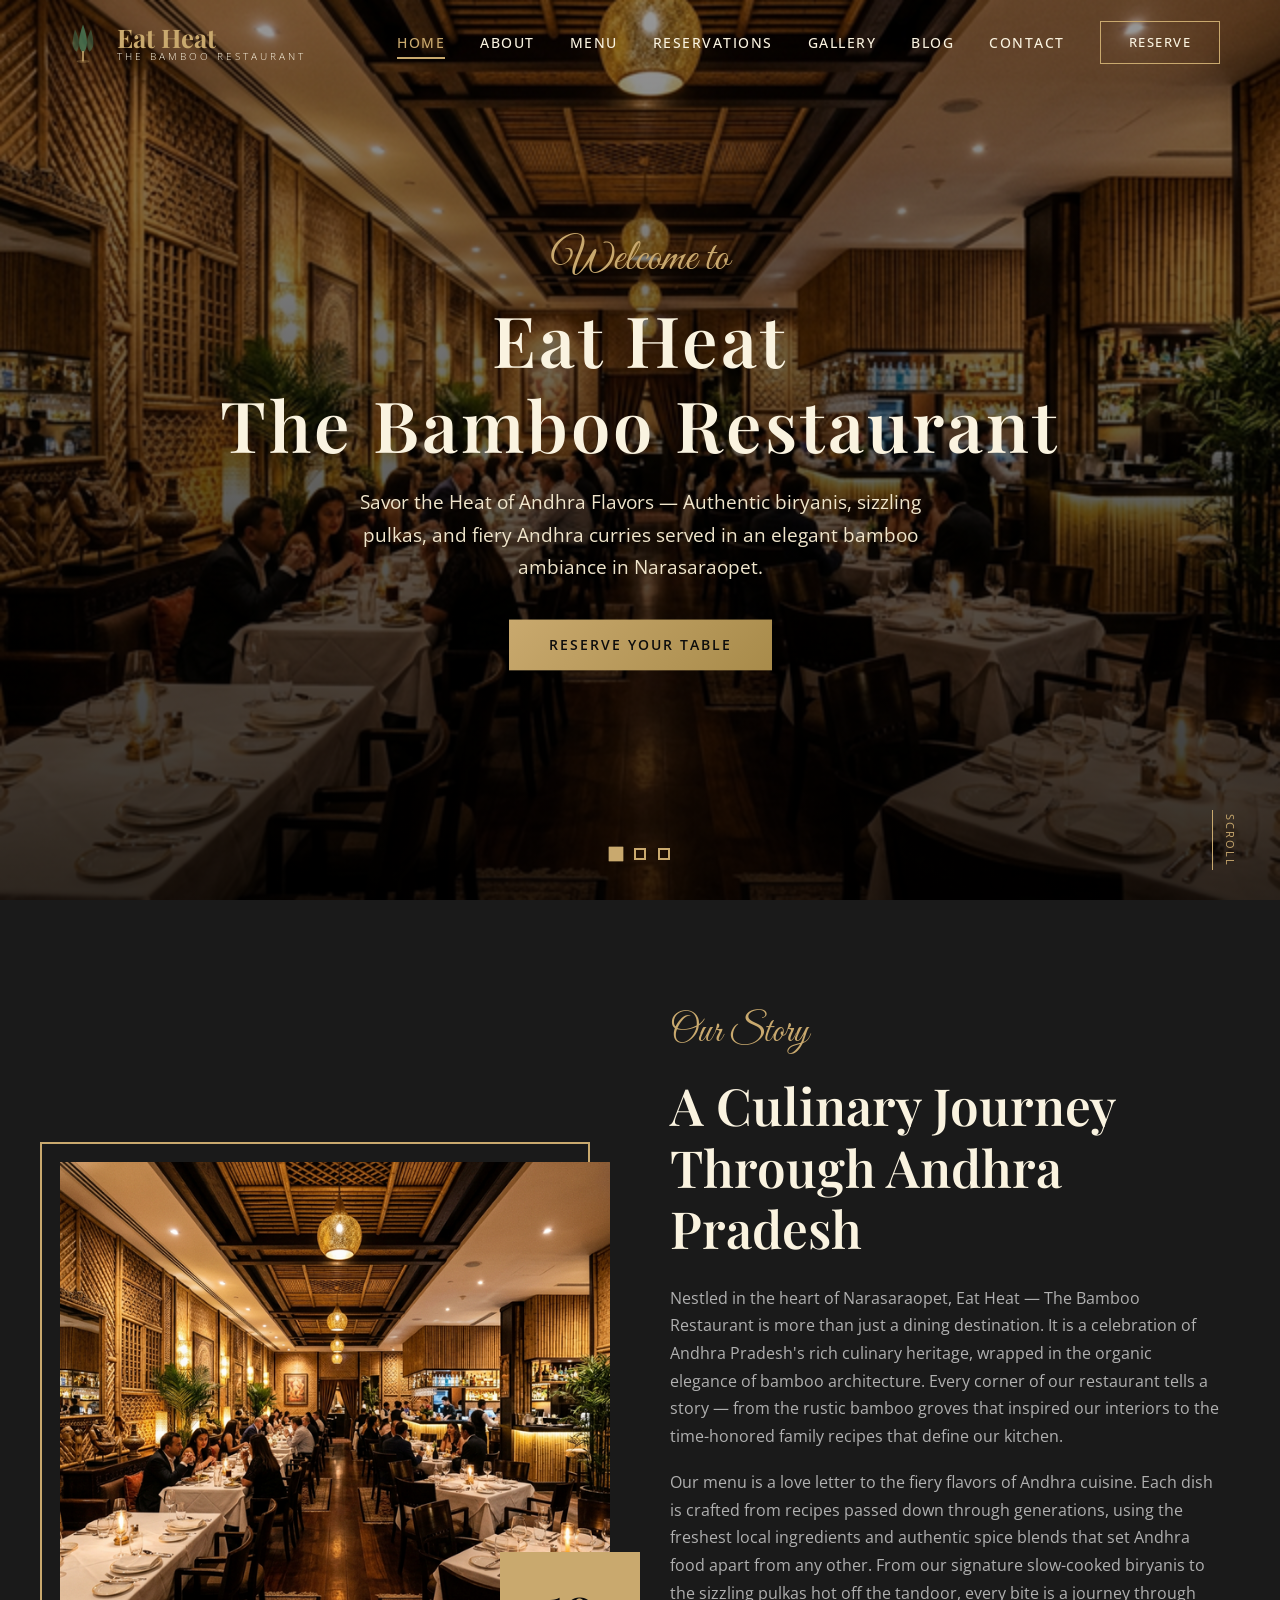
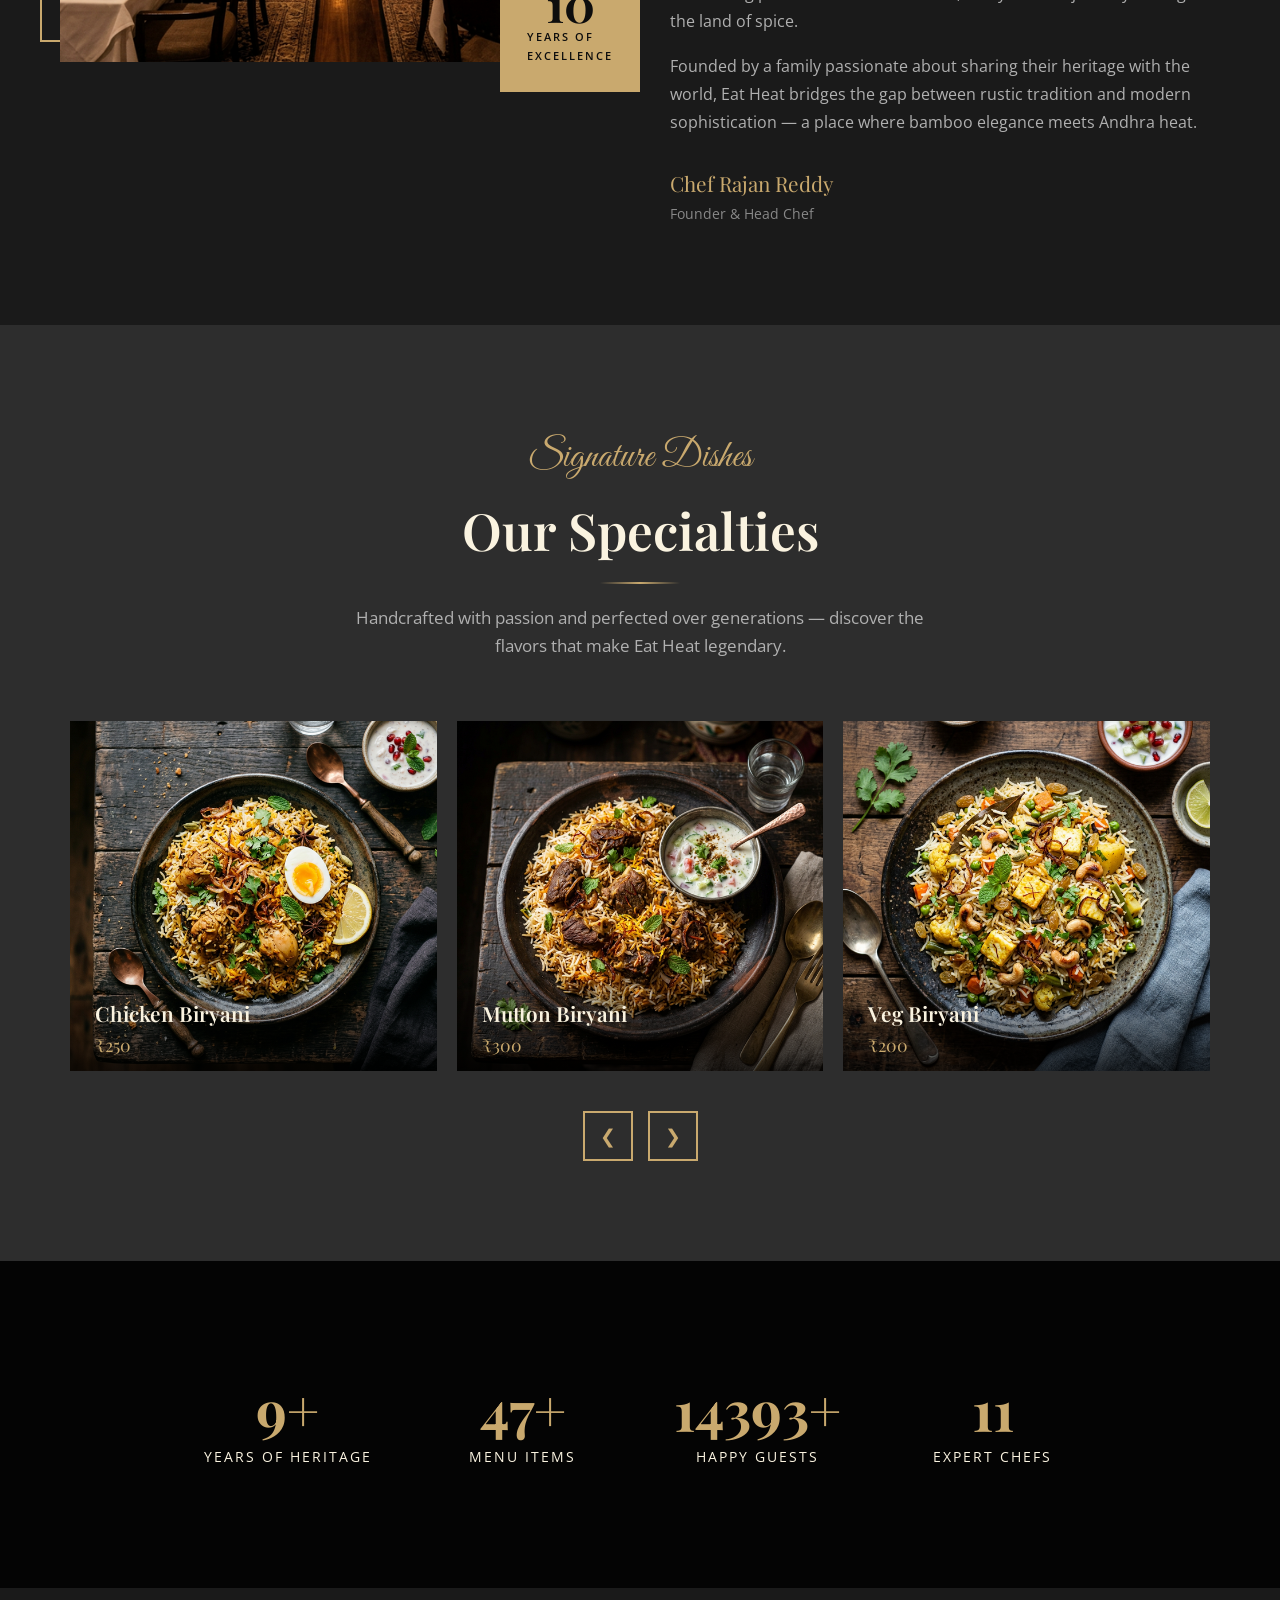
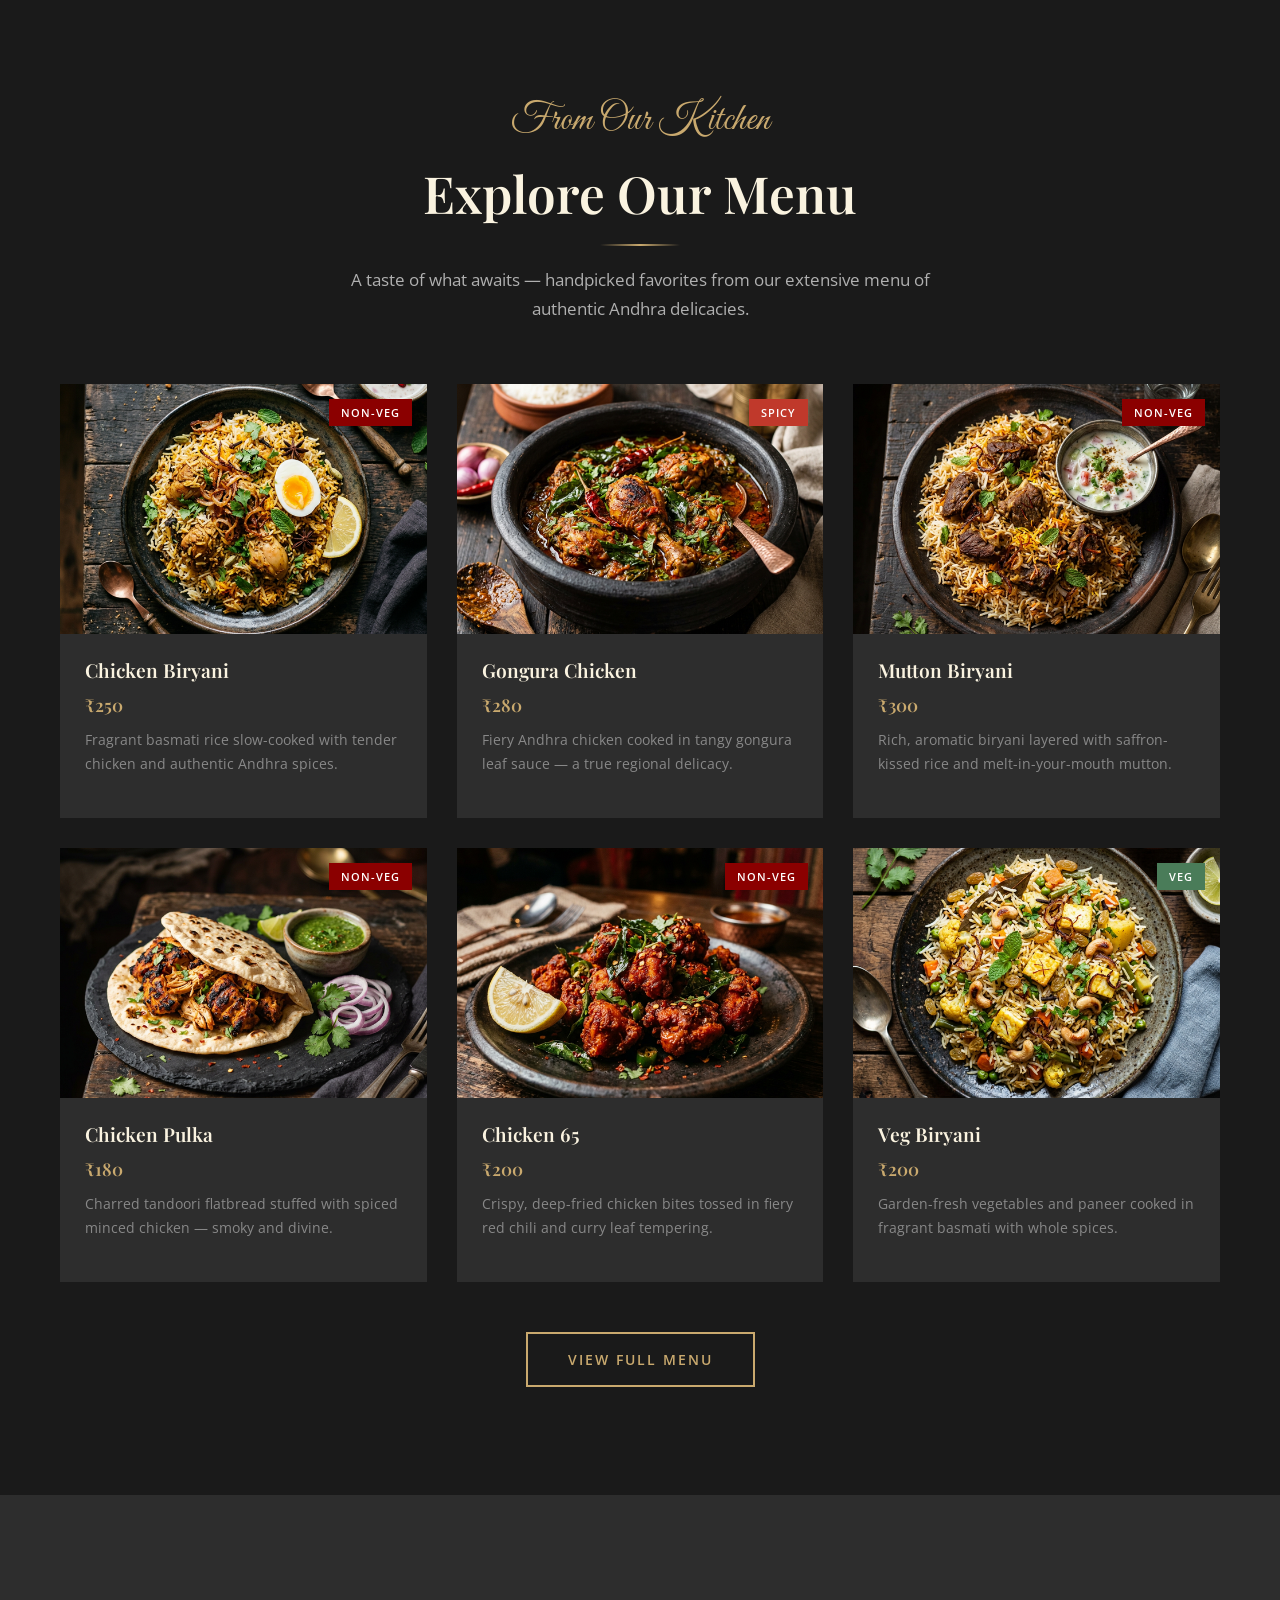
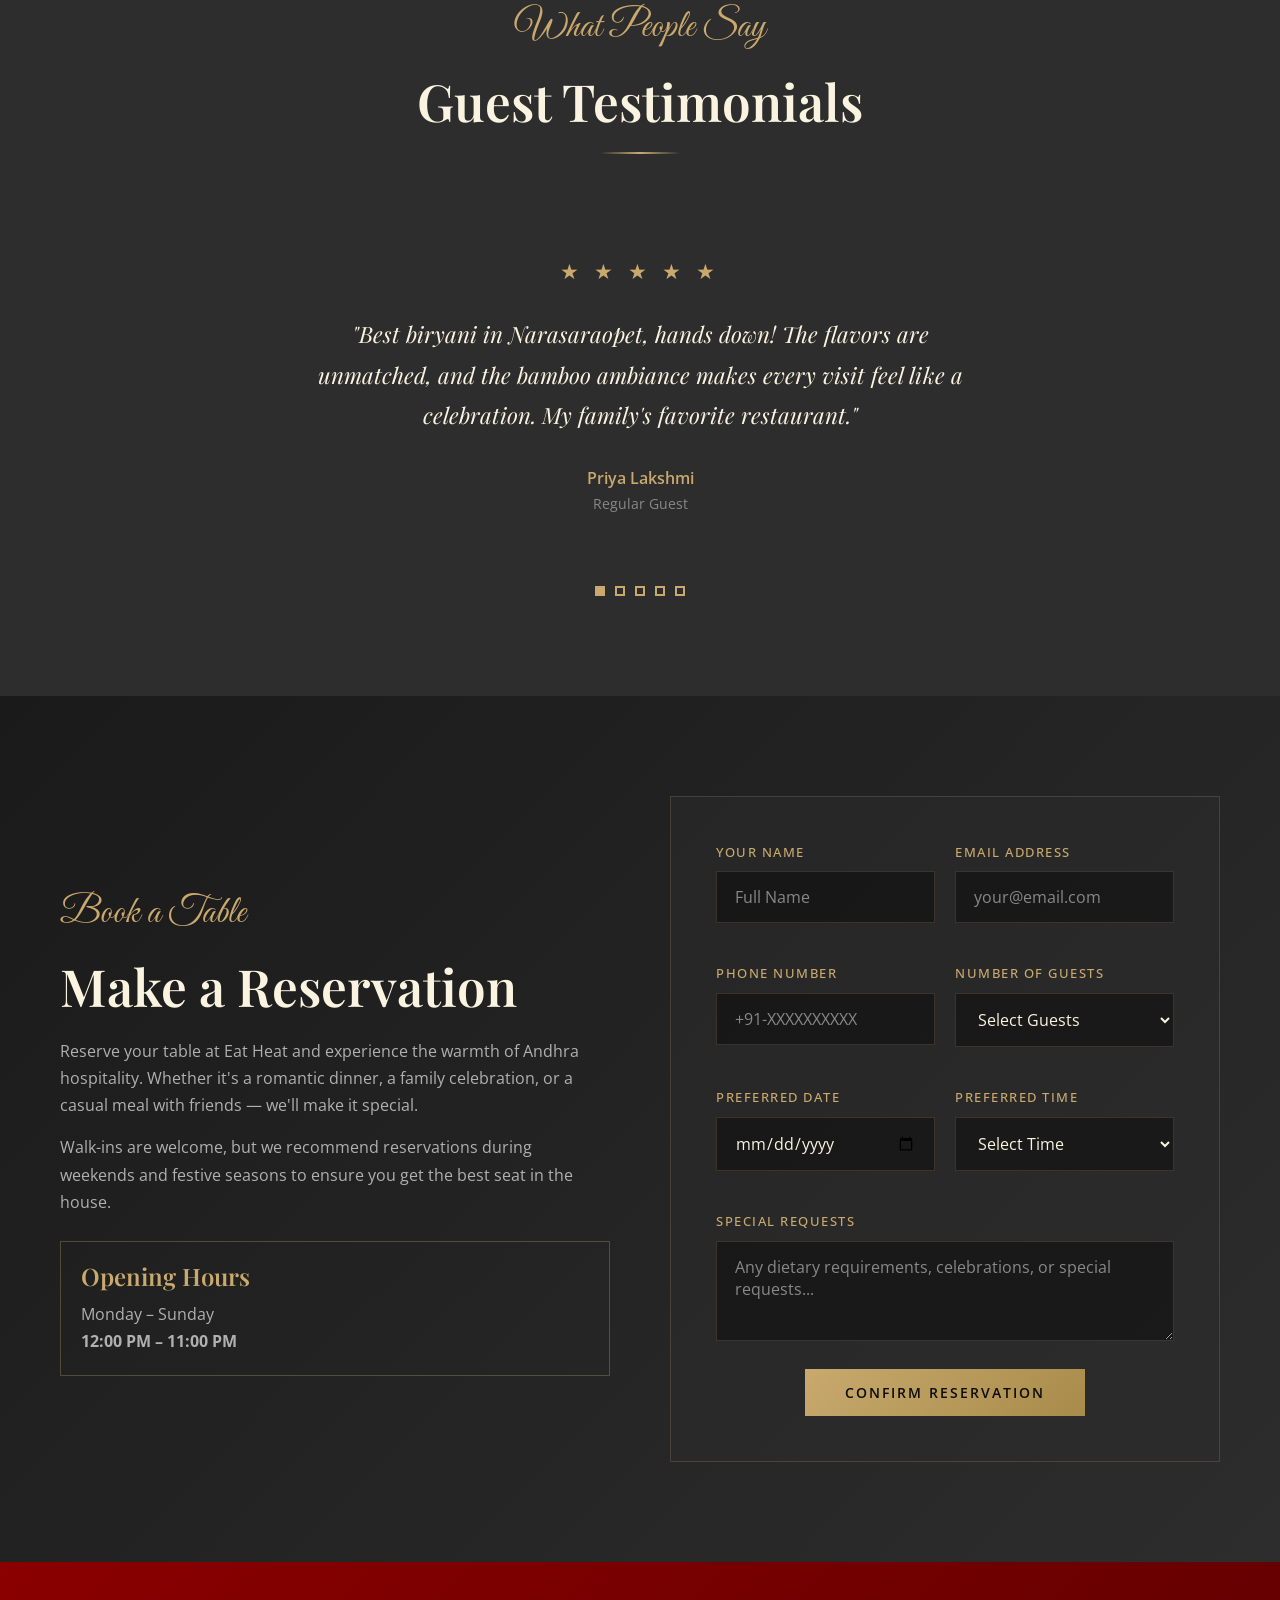
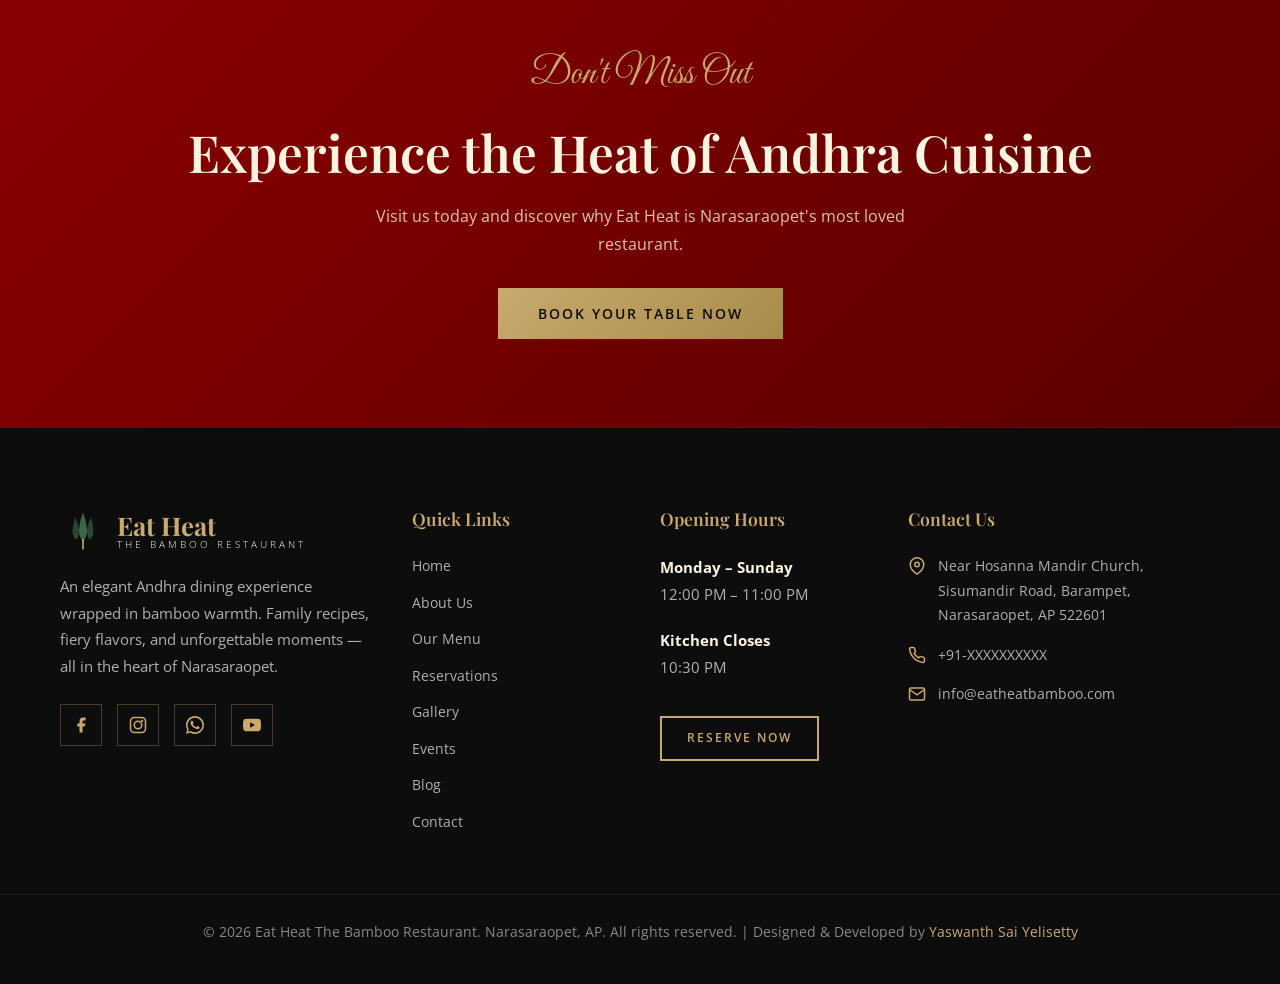
<file: index.html>
<!DOCTYPE html>
<html lang="en">

<head>
  <meta charset="UTF-8">
  <meta name="viewport" content="width=device-width, initial-scale=1.0">
  <title>Eat Heat - The Bamboo Restaurant | Best Biryani in Narasaraopet</title>
  <meta name="description"
    content="Eat Heat - The Bamboo Restaurant in Narasaraopet, AP. Savor authentic Andhra biryanis, spicy pulkas, and gongura chicken in an elegant bamboo-themed dining experience.">
  <meta name="keywords"
    content="Best Biryani Narasaraopet, Andhra Restaurant, Bamboo Restaurant, Eat Heat, Pulka, Gongura Chicken">
  <link rel="stylesheet" href="css/style.css">
  <link rel="icon" type="image/svg+xml"
    href="data:image/svg+xml,<svg xmlns='http://www.w3.org/2000/svg' viewBox='0 0 100 100'><text y='.9em' font-size='90'>🎋</text></svg>">
</head>

<body>

  <!-- ========== HEADER ========== -->
  <header class="header" id="header" role="banner">
    <div class="container">
      <a href="index.html" class="logo" aria-label="Eat Heat Home">
        <div class="logo-icon">
          <svg viewBox="0 0 50 50" fill="none" xmlns="http://www.w3.org/2000/svg">
            <path d="M25 2C25 2 20 15 20 25C20 30 22 35 25 38C28 35 30 30 30 25C30 15 25 2 25 2Z" fill="#4A7C59"
              opacity="0.8" />
            <path d="M15 8C15 8 12 18 12 26C12 30 14 34 17 36C19 33 20 29 20 25C20 17 15 8 15 8Z" fill="#4A7C59"
              opacity="0.5" />
            <path d="M35 8C35 8 38 18 38 26C38 30 36 34 33 36C31 33 30 29 30 25C30 17 35 8 35 8Z" fill="#4A7C59"
              opacity="0.5" />
            <rect x="24" y="35" width="2" height="13" fill="#C9A96E" />
            <ellipse cx="25" cy="48" rx="8" ry="2" fill="#C9A96E" opacity="0.3" />
          </svg>
        </div>
        <div class="logo-text">
          Eat Heat
          <span>The Bamboo Restaurant</span>
        </div>
      </a>

      <nav class="nav-menu" role="navigation" aria-label="Main Navigation">
        <a href="index.html" class="active">Home</a>
        <a href="about.html">About</a>
        <a href="menu.html">Menu</a>
        <a href="reservations.html">Reservations</a>
        <a href="gallery.html">Gallery</a>
        <a href="blog.html">Blog</a>
        <a href="contact.html">Contact</a>
        <a href="reservations.html" class="btn btn-outline nav-reserve-btn">Reserve</a>
      </nav>

      <div class="hamburger" aria-label="Toggle Menu" role="button" tabindex="0">
        <span></span><span></span><span></span>
      </div>
    </div>
  </header>

  <!-- Mobile Nav -->
  <div class="mobile-overlay"></div>
  <nav class="mobile-nav" role="navigation" aria-label="Mobile Navigation">
    <a href="index.html">Home</a>
    <a href="about.html">About</a>
    <a href="menu.html">Menu</a>
    <a href="reservations.html">Reservations</a>
    <a href="gallery.html">Gallery</a>
    <a href="events.html">Events</a>
    <a href="blog.html">Blog</a>
    <a href="contact.html">Contact</a>
  </nav>

  <!-- ========== HERO SLIDER ========== -->
  <section class="hero" id="hero" aria-label="Hero Slider">
    <div class="hero-slide active">
      <div class="hero-slide-bg" style="background-image: url('images/hero_interior_1773234964315.png')"></div>
      <div class="hero-overlay"></div>
    </div>
    <div class="hero-slide">
      <div class="hero-slide-bg" style="background-image: url('images/hero_biryani_1773234984139.png')"></div>
      <div class="hero-overlay"></div>
    </div>
    <div class="hero-slide">
      <div class="hero-slide-bg" style="background-image: url('images/hero_exterior_1773235002029.png')"></div>
      <div class="hero-overlay"></div>
    </div>

    <div class="hero-content">
      <span class="script-text">Welcome to</span>
      <h1>Eat Heat<br>The Bamboo Restaurant</h1>
      <p>Savor the Heat of Andhra Flavors — Authentic biryanis, sizzling pulkas, and fiery Andhra curries served in an
        elegant bamboo ambiance in Narasaraopet.</p>
      <a href="reservations.html" class="btn btn-primary">Reserve Your Table</a>
    </div>

    <div class="hero-nav" aria-label="Slider Navigation">
      <button class="hero-nav-dot active" aria-label="Slide 1"></button>
      <button class="hero-nav-dot" aria-label="Slide 2"></button>
      <button class="hero-nav-dot" aria-label="Slide 3"></button>
    </div>

    <div class="hero-scroll-indicator">Scroll</div>
  </section>

  <!-- ========== ABOUT SECTION ========== -->
  <section class="section section-dark" id="about">
    <div class="container">
      <div class="about-grid">
        <div class="about-image fade-in-left">
          <img src="images/hero_interior_1773234964315.png" alt="Eat Heat Restaurant Interior with Bamboo Decor"
            loading="lazy">
          <div class="experience-badge">
            <span class="number">10</span>
            <span class="text">Years of<br>Excellence</span>
          </div>
        </div>
        <div class="about-content fade-in-right">
          <span class="script-text">Our Story</span>
          <h2>A Culinary Journey Through Andhra Pradesh</h2>
          <p>Nestled in the heart of Narasaraopet, Eat Heat — The Bamboo Restaurant is more than just a dining
            destination. It is a celebration of Andhra Pradesh's rich culinary heritage, wrapped in the organic elegance
            of bamboo architecture. Every corner of our restaurant tells a story — from the rustic bamboo groves that
            inspired our interiors to the time-honored family recipes that define our kitchen.</p>
          <p>Our menu is a love letter to the fiery flavors of Andhra cuisine. Each dish is crafted from recipes passed
            down through generations, using the freshest local ingredients and authentic spice blends that set Andhra
            food apart from any other. From our signature slow-cooked biryanis to the sizzling pulkas hot off the
            tandoor, every bite is a journey through the land of spice.</p>
          <p>Founded by a family passionate about sharing their heritage with the world, Eat Heat bridges the gap
            between rustic tradition and modern sophistication — a place where bamboo elegance meets Andhra heat.</p>
          <div class="about-signature">
            <div class="name">Chef Rajan Reddy</div>
            <div class="title">Founder & Head Chef</div>
          </div>
        </div>
      </div>
    </div>
  </section>

  <!-- ========== OUR SPECIALTIES ========== -->
  <section class="section section-charcoal" id="specialties">
    <div class="container">
      <div class="section-header fade-in">
        <span class="script-text">Signature Dishes</span>
        <h2>Our Specialties</h2>
        <div class="divider"></div>
        <p>Handcrafted with passion and perfected over generations — discover the flavors that make Eat Heat legendary.
        </p>
      </div>

      <div class="specialties-slider">
        <div class="specialties-track">
          <div class="specialty-card scale-in">
            <img src="images/dish_chicken_biryani_1773235026040.png" alt="Chicken Biryani">
            <div class="specialty-card-overlay">
              <h4>Chicken Biryani</h4>
              <span class="price">₹250</span>
            </div>
          </div>
          <div class="specialty-card scale-in">
            <img src="images/dish_mutton_biryani_1773235042890.png" alt="Mutton Biryani">
            <div class="specialty-card-overlay">
              <h4>Mutton Biryani</h4>
              <span class="price">₹300</span>
            </div>
          </div>
          <div class="specialty-card scale-in">
            <img src="images/dish_veg_biryani_1773235056395.png" alt="Veg Biryani">
            <div class="specialty-card-overlay">
              <h4>Veg Biryani</h4>
              <span class="price">₹200</span>
            </div>
          </div>
          <div class="specialty-card scale-in">
            <img src="images/dish_chicken_pulka_1773235080953.png" alt="Chicken Pulka">
            <div class="specialty-card-overlay">
              <h4>Chicken Pulka</h4>
              <span class="price">₹180</span>
            </div>
          </div>
          <div class="specialty-card scale-in">
            <img src="images/dish_paneer_pulka_1773235097700.png" alt="Paneer Pulka">
            <div class="specialty-card-overlay">
              <h4>Paneer Pulka</h4>
              <span class="price">₹160</span>
            </div>
          </div>
          <div class="specialty-card scale-in">
            <img src="images/dish_gongura_chicken_1773235119315.png" alt="Spicy Andhra Gongura Chicken">
            <div class="specialty-card-overlay">
              <h4>Gongura Chicken</h4>
              <span class="price">₹280</span>
            </div>
          </div>
        </div>
      </div>

      <div class="slider-controls">
        <button class="slider-btn slider-prev" aria-label="Previous">&#10094;</button>
        <button class="slider-btn slider-next" aria-label="Next">&#10095;</button>
      </div>
    </div>
  </section>

  <!-- ========== PARALLAX STATS ========== -->
  <section class="parallax-section" style="background-image: url('images/hero_biryani_1773234984139.png')">
    <div class="container">
      <div class="parallax-content">
        <div class="stats-grid">
          <div class="stat-item fade-in">
            <div class="stat-number" data-target="10" data-suffix="+">0</div>
            <div class="stat-label">Years of Heritage</div>
          </div>
          <div class="stat-item fade-in">
            <div class="stat-number" data-target="50" data-suffix="+">0</div>
            <div class="stat-label">Menu Items</div>
          </div>
          <div class="stat-item fade-in">
            <div class="stat-number" data-target="15000" data-suffix="+">0</div>
            <div class="stat-label">Happy Guests</div>
          </div>
          <div class="stat-item fade-in">
            <div class="stat-number" data-target="12" data-suffix="">0</div>
            <div class="stat-label">Expert Chefs</div>
          </div>
        </div>
      </div>
    </div>
  </section>

  <!-- ========== MENU TEASER ========== -->
  <section class="section section-dark" id="menu-teaser">
    <div class="container">
      <div class="section-header fade-in">
        <span class="script-text">From Our Kitchen</span>
        <h2>Explore Our Menu</h2>
        <div class="divider"></div>
        <p>A taste of what awaits — handpicked favorites from our extensive menu of authentic Andhra delicacies.</p>
      </div>

      <div class="menu-teaser-grid">
        <div class="menu-teaser-card fade-in">
          <span class="badge badge-nonveg">Non-Veg</span>
          <img src="images/dish_chicken_biryani_1773235026040.png" alt="Chicken Biryani" loading="lazy">
          <div class="card-body">
            <h4>Chicken Biryani</h4>
            <span class="price">₹250</span>
            <p class="card-desc">Fragrant basmati rice slow-cooked with tender chicken and authentic Andhra spices.</p>
          </div>
        </div>
        <div class="menu-teaser-card fade-in">
          <span class="badge badge-spicy">Spicy</span>
          <img src="images/dish_gongura_chicken_1773235119315.png" alt="Gongura Chicken" loading="lazy">
          <div class="card-body">
            <h4>Gongura Chicken</h4>
            <span class="price">₹280</span>
            <p class="card-desc">Fiery Andhra chicken cooked in tangy gongura leaf sauce — a true regional delicacy.</p>
          </div>
        </div>
        <div class="menu-teaser-card fade-in">
          <span class="badge badge-nonveg">Non-Veg</span>
          <img src="images/dish_mutton_biryani_1773235042890.png" alt="Mutton Biryani" loading="lazy">
          <div class="card-body">
            <h4>Mutton Biryani</h4>
            <span class="price">₹300</span>
            <p class="card-desc">Rich, aromatic biryani layered with saffron-kissed rice and melt-in-your-mouth mutton.
            </p>
          </div>
        </div>
        <div class="menu-teaser-card fade-in">
          <span class="badge badge-nonveg">Non-Veg</span>
          <img src="images/dish_chicken_pulka_1773235080953.png" alt="Chicken Pulka" loading="lazy">
          <div class="card-body">
            <h4>Chicken Pulka</h4>
            <span class="price">₹180</span>
            <p class="card-desc">Charred tandoori flatbread stuffed with spiced minced chicken — smoky and divine.</p>
          </div>
        </div>
        <div class="menu-teaser-card fade-in">
          <span class="badge badge-nonveg">Non-Veg</span>
          <img src="images/dish_chicken65_1773235142197.png" alt="Chicken 65" loading="lazy">
          <div class="card-body">
            <h4>Chicken 65</h4>
            <span class="price">₹200</span>
            <p class="card-desc">Crispy, deep-fried chicken bites tossed in fiery red chili and curry leaf tempering.
            </p>
          </div>
        </div>
        <div class="menu-teaser-card fade-in">
          <span class="badge badge-veg">Veg</span>
          <img src="images/dish_veg_biryani_1773235056395.png" alt="Veg Biryani" loading="lazy">
          <div class="card-body">
            <h4>Veg Biryani</h4>
            <span class="price">₹200</span>
            <p class="card-desc">Garden-fresh vegetables and paneer cooked in fragrant basmati with whole spices.</p>
          </div>
        </div>
      </div>

      <div class="text-center" style="margin-top: 50px;">
        <a href="menu.html" class="btn btn-outline">View Full Menu</a>
      </div>
    </div>
  </section>

  <!-- ========== TESTIMONIALS ========== -->
  <section class="section section-charcoal" id="testimonials">
    <div class="container">
      <div class="section-header fade-in">
        <span class="script-text">What People Say</span>
        <h2>Guest Testimonials</h2>
        <div class="divider"></div>
      </div>

      <div class="testimonials-carousel">
        <div class="testimonial-track">
          <div class="testimonial-item">
            <div class="testimonial-stars">★ ★ ★ ★ ★</div>
            <p class="testimonial-text">"Best biryani in Narasaraopet, hands down! The flavors are unmatched, and the
              bamboo ambiance makes every visit feel like a celebration. My family's favorite restaurant."</p>
            <div class="testimonial-author">Priya Lakshmi</div>
            <div class="testimonial-role">Regular Guest</div>
          </div>
          <div class="testimonial-item">
            <div class="testimonial-stars">★ ★ ★ ★ ★</div>
            <p class="testimonial-text">"The Gongura Chicken here is exactly like my grandmother used to make —
              authentic, fiery, and absolutely delicious. The bamboo interiors are stunning. A 10/10 experience!"</p>
            <div class="testimonial-author">Karthik Reddy</div>
            <div class="testimonial-role">Food Blogger</div>
          </div>
          <div class="testimonial-item">
            <div class="testimonial-stars">★ ★ ★ ★ ★</div>
            <p class="testimonial-text">"We hosted our anniversary dinner here and it was absolutely magical. The
              private dining area with bamboo decor was intimate and beautiful. The food? Perfection."</p>
            <div class="testimonial-author">Sneha & Ravi</div>
            <div class="testimonial-role">Anniversary Celebration</div>
          </div>
          <div class="testimonial-item">
            <div class="testimonial-stars">★ ★ ★ ★ ★</div>
            <p class="testimonial-text">"From the moment you step in, the aroma hits you. Every dish is prepared with
              love and the right amount of heat. The Mutton Biryani and Chicken Pulka are must-tries!"</p>
            <div class="testimonial-author">Venkat Naidu</div>
            <div class="testimonial-role">Local Resident</div>
          </div>
          <div class="testimonial-item">
            <div class="testimonial-stars">★ ★ ★ ★ ★</div>
            <p class="testimonial-text">"Traveling through Andhra Pradesh, this was the highlight of our trip. The
              Special Bamboo Biryani is a work of art. Incredible service and a breathtaking restaurant design."</p>
            <div class="testimonial-author">Meera Iyer</div>
            <div class="testimonial-role">Travel & Food Enthusiast</div>
          </div>
        </div>
      </div>
      <div class="testimonial-dots">
        <button class="testimonial-dot active" aria-label="Testimonial 1"></button>
        <button class="testimonial-dot" aria-label="Testimonial 2"></button>
        <button class="testimonial-dot" aria-label="Testimonial 3"></button>
        <button class="testimonial-dot" aria-label="Testimonial 4"></button>
        <button class="testimonial-dot" aria-label="Testimonial 5"></button>
      </div>
    </div>
  </section>

  <!-- ========== RESERVATION FORM ========== -->
  <section class="section reservation-section" id="reservation">
    <div class="container">
      <div class="reservation-grid">
        <div class="reservation-info fade-in-left">
          <span class="script-text">Book a Table</span>
          <h2>Make a Reservation</h2>
          <p>Reserve your table at Eat Heat and experience the warmth of Andhra hospitality. Whether it's a romantic
            dinner, a family celebration, or a casual meal with friends — we'll make it special.</p>
          <p>Walk-ins are welcome, but we recommend reservations during weekends and festive seasons to ensure you get
            the best seat in the house.</p>
          <div class="hours">
            <h4>Opening Hours</h4>
            <p style="margin:0">Monday – Sunday<br><strong>12:00 PM – 11:00 PM</strong></p>
          </div>
        </div>
        <div class="reservation-form fade-in-right">
          <form id="reservation-form" aria-label="Reservation Form">
            <div class="form-row">
              <div class="form-group">
                <label for="res-name">Your Name</label>
                <input type="text" id="res-name" placeholder="Full Name" required>
              </div>
              <div class="form-group">
                <label for="res-email">Email Address</label>
                <input type="email" id="res-email" placeholder="your@email.com" required>
              </div>
            </div>
            <div class="form-row">
              <div class="form-group">
                <label for="res-phone">Phone Number</label>
                <input type="tel" id="res-phone" placeholder="+91-XXXXXXXXXX" required>
              </div>
              <div class="form-group">
                <label for="res-guests">Number of Guests</label>
                <select id="res-guests" required>
                  <option value="">Select Guests</option>
                  <option>1 Person</option>
                  <option>2 People</option>
                  <option>3 People</option>
                  <option>4 People</option>
                  <option>5 People</option>
                  <option>6+ People</option>
                </select>
              </div>
            </div>
            <div class="form-row">
              <div class="form-group">
                <label for="res-date">Preferred Date</label>
                <input type="date" id="res-date" required>
              </div>
              <div class="form-group">
                <label for="res-time">Preferred Time</label>
                <select id="res-time" required>
                  <option value="">Select Time</option>
                  <option>12:00 PM</option>
                  <option>12:30 PM</option>
                  <option>1:00 PM</option>
                  <option>1:30 PM</option>
                  <option>2:00 PM</option>
                  <option>2:30 PM</option>
                  <option>3:00 PM</option>
                  <option>3:30 PM</option>
                  <option>4:00 PM</option>
                  <option>4:30 PM</option>
                  <option>5:00 PM</option>
                  <option>5:30 PM</option>
                  <option>6:00 PM</option>
                  <option>6:30 PM</option>
                  <option>7:00 PM</option>
                  <option>7:30 PM</option>
                  <option>8:00 PM</option>
                  <option>8:30 PM</option>
                  <option>9:00 PM</option>
                  <option>9:30 PM</option>
                  <option>10:00 PM</option>
                  <option>10:30 PM</option>
                </select>
              </div>
            </div>
            <div class="form-group">
              <label for="res-notes">Special Requests</label>
              <textarea id="res-notes"
                placeholder="Any dietary requirements, celebrations, or special requests..."></textarea>
            </div>
            <div class="form-submit">
              <button type="submit" class="btn btn-primary">Confirm Reservation</button>
            </div>
            <div class="form-success">
              ✓ Thank you! Your reservation request has been received. We'll confirm via email/phone shortly.
            </div>
          </form>
        </div>
      </div>
    </div>
  </section>

  <!-- ========== FOOTER CTA ========== -->
  <section class="section text-center"
    style="padding: 80px 0; background: linear-gradient(135deg, var(--red-deep), #5a0000);">
    <div class="container fade-in">
      <span class="script-text">Don't Miss Out</span>
      <h2 style="margin: 15px 0 20px; color: var(--cream);">Experience the Heat of Andhra Cuisine</h2>
      <p style="max-width: 550px; margin: 0 auto 30px; color: rgba(250,243,224,0.8);">Visit us today and discover why
        Eat Heat is Narasaraopet's most loved restaurant.</p>
      <a href="reservations.html" class="btn btn-primary">Book Your Table Now</a>
    </div>
  </section>

  <!-- ========== FOOTER ========== -->
  <footer class="footer" role="contentinfo">
    <div class="container">
      <div class="footer-grid">
        <div class="footer-col">
          <a href="index.html" class="logo" style="margin-bottom: 20px;">
            <div class="logo-icon">
              <svg viewBox="0 0 50 50" fill="none" xmlns="http://www.w3.org/2000/svg">
                <path d="M25 2C25 2 20 15 20 25C20 30 22 35 25 38C28 35 30 30 30 25C30 15 25 2 25 2Z" fill="#4A7C59"
                  opacity="0.8" />
                <path d="M15 8C15 8 12 18 12 26C12 30 14 34 17 36C19 33 20 29 20 25C20 17 15 8 15 8Z" fill="#4A7C59"
                  opacity="0.5" />
                <path d="M35 8C35 8 38 18 38 26C38 30 36 34 33 36C31 33 30 29 30 25C30 17 35 8 35 8Z" fill="#4A7C59"
                  opacity="0.5" />
                <rect x="24" y="35" width="2" height="13" fill="#C9A96E" />
              </svg>
            </div>
            <div class="logo-text">
              Eat Heat
              <span>The Bamboo Restaurant</span>
            </div>
          </a>
          <p>An elegant Andhra dining experience wrapped in bamboo warmth. Family recipes, fiery flavors, and
            unforgettable moments — all in the heart of Narasaraopet.</p>
          <div class="footer-social">
            <a href="#" aria-label="Facebook"><svg width="18" height="18" viewBox="0 0 24 24" fill="currentColor">
                <path d="M18 2h-3a5 5 0 00-5 5v3H7v4h3v8h4v-8h3l1-4h-4V7a1 1 0 011-1h3z" />
              </svg></a>
            <a href="#" aria-label="Instagram"><svg width="18" height="18" viewBox="0 0 24 24" fill="none"
                stroke="currentColor" stroke-width="2">
                <rect x="2" y="2" width="20" height="20" rx="5" />
                <circle cx="12" cy="12" r="5" />
                <circle cx="17.5" cy="6.5" r="1.5" fill="currentColor" stroke="none" />
              </svg></a>
            <a href="#" aria-label="WhatsApp"><svg width="18" height="18" viewBox="0 0 24 24" fill="currentColor">
                <path
                  d="M17.472 14.382c-.297-.149-1.758-.867-2.03-.967-.273-.099-.471-.148-.67.15-.197.297-.767.966-.94 1.164-.173.199-.347.223-.644.075-.297-.15-1.255-.463-2.39-1.475-.883-.788-1.48-1.761-1.653-2.059-.173-.297-.018-.458.13-.606.134-.133.298-.347.446-.52.149-.174.198-.298.298-.497.099-.198.05-.371-.025-.52-.075-.149-.669-1.612-.916-2.207-.242-.579-.487-.5-.669-.51-.173-.008-.371-.01-.57-.01-.198 0-.52.074-.792.372-.272.297-1.04 1.016-1.04 2.479 0 1.462 1.065 2.875 1.213 3.074.149.198 2.096 3.2 5.077 4.487.709.306 1.262.489 1.694.625.712.227 1.36.195 1.871.118.571-.085 1.758-.719 2.006-1.413.248-.694.248-1.289.173-1.413-.074-.124-.272-.198-.57-.347z" />
                <path
                  d="M12 0C5.373 0 0 5.373 0 12c0 2.12.553 4.113 1.519 5.845L.059 23.765l6.088-1.418A11.945 11.945 0 0012 24c6.627 0 12-5.373 12-12S18.627 0 12 0zm0 21.818c-1.9 0-3.727-.51-5.32-1.47l-.382-.226-3.608.84.884-3.502-.254-.395A9.786 9.786 0 012.182 12c0-5.425 4.393-9.818 9.818-9.818S21.818 6.575 21.818 12 17.425 21.818 12 21.818z" />
              </svg></a>
            <a href="#" aria-label="YouTube"><svg width="18" height="18" viewBox="0 0 24 24" fill="currentColor">
                <path
                  d="M23.498 6.186a3.016 3.016 0 00-2.122-2.136C19.505 3.545 12 3.545 12 3.545s-7.505 0-9.377.505A3.017 3.017 0 00.502 6.186C0 8.07 0 12 0 12s0 3.93.502 5.814a3.016 3.016 0 002.122 2.136c1.871.505 9.376.505 9.376.505s7.505 0 9.377-.505a3.015 3.015 0 002.122-2.136C24 15.93 24 12 24 12s0-3.93-.502-5.814zM9.545 15.568V8.432L15.818 12l-6.273 3.568z" />
              </svg></a>
          </div>
        </div>

        <div class="footer-col">
          <h4>Quick Links</h4>
          <div class="footer-links">
            <a href="index.html">Home</a>
            <a href="about.html">About Us</a>
            <a href="menu.html">Our Menu</a>
            <a href="reservations.html">Reservations</a>
            <a href="gallery.html">Gallery</a>
            <a href="events.html">Events</a>
            <a href="blog.html">Blog</a>
            <a href="contact.html">Contact</a>
          </div>
        </div>

        <div class="footer-col">
          <h4>Opening Hours</h4>
          <p><strong style="color:var(--cream)">Monday – Sunday</strong><br>12:00 PM – 11:00 PM</p>
          <p style="margin-top: 20px;"><strong style="color:var(--cream)">Kitchen Closes</strong><br>10:30 PM</p>
          <a href="reservations.html" class="btn btn-outline"
            style="margin-top: 20px; padding: 10px 25px; font-size: 0.75rem;">Reserve Now</a>
        </div>

        <div class="footer-col">
          <h4>Contact Us</h4>
          <div class="contact-item">
            <svg viewBox="0 0 24 24" fill="none" stroke="currentColor" stroke-width="2">
              <path d="M21 10c0 7-9 13-9 13s-9-6-9-13a9 9 0 0118 0z" />
              <circle cx="12" cy="10" r="3" />
            </svg>
            <span>Near Hosanna Mandir Church, Sisumandir Road, Barampet, Narasaraopet, AP 522601</span>
          </div>
          <div class="contact-item">
            <svg viewBox="0 0 24 24" fill="none" stroke="currentColor" stroke-width="2">
              <path
                d="M22 16.92v3a2 2 0 01-2.18 2 19.79 19.79 0 01-8.63-3.07 19.5 19.5 0 01-6-6 19.79 19.79 0 01-3.07-8.67A2 2 0 014.11 2h3a2 2 0 012 1.72c.127.96.361 1.903.7 2.81a2 2 0 01-.45 2.11L8.09 9.91a16 16 0 006 6l1.27-1.27a2 2 0 012.11-.45c.907.339 1.85.573 2.81.7A2 2 0 0122 16.92z" />
            </svg>
            <span>+91-XXXXXXXXXX</span>
          </div>
          <div class="contact-item">
            <svg viewBox="0 0 24 24" fill="none" stroke="currentColor" stroke-width="2">
              <path d="M4 4h16c1.1 0 2 .9 2 2v12c0 1.1-.9 2-2 2H4c-1.1 0-2-.9-2-2V6c0-1.1.9-2 2-2z" />
              <polyline points="22,6 12,13 2,6" />
            </svg>
            <span>info@eatheatbamboo.com</span>
          </div>
        </div>
      </div>
    </div>

    <div class="footer-bottom">
      <div class="container">
        <p>© 2026 Eat Heat The Bamboo Restaurant. Narasaraopet, AP. All rights reserved. | Designed & Developed by <a
            href="https://github.com/yaswanthsaiyelisetty" style="color:var(--gold)">Yaswanth Sai Yelisetty</a></p>
      </div>
    </div>
  </footer>

  <script src="js/main.js"></script>
</body>

</html>
</file>
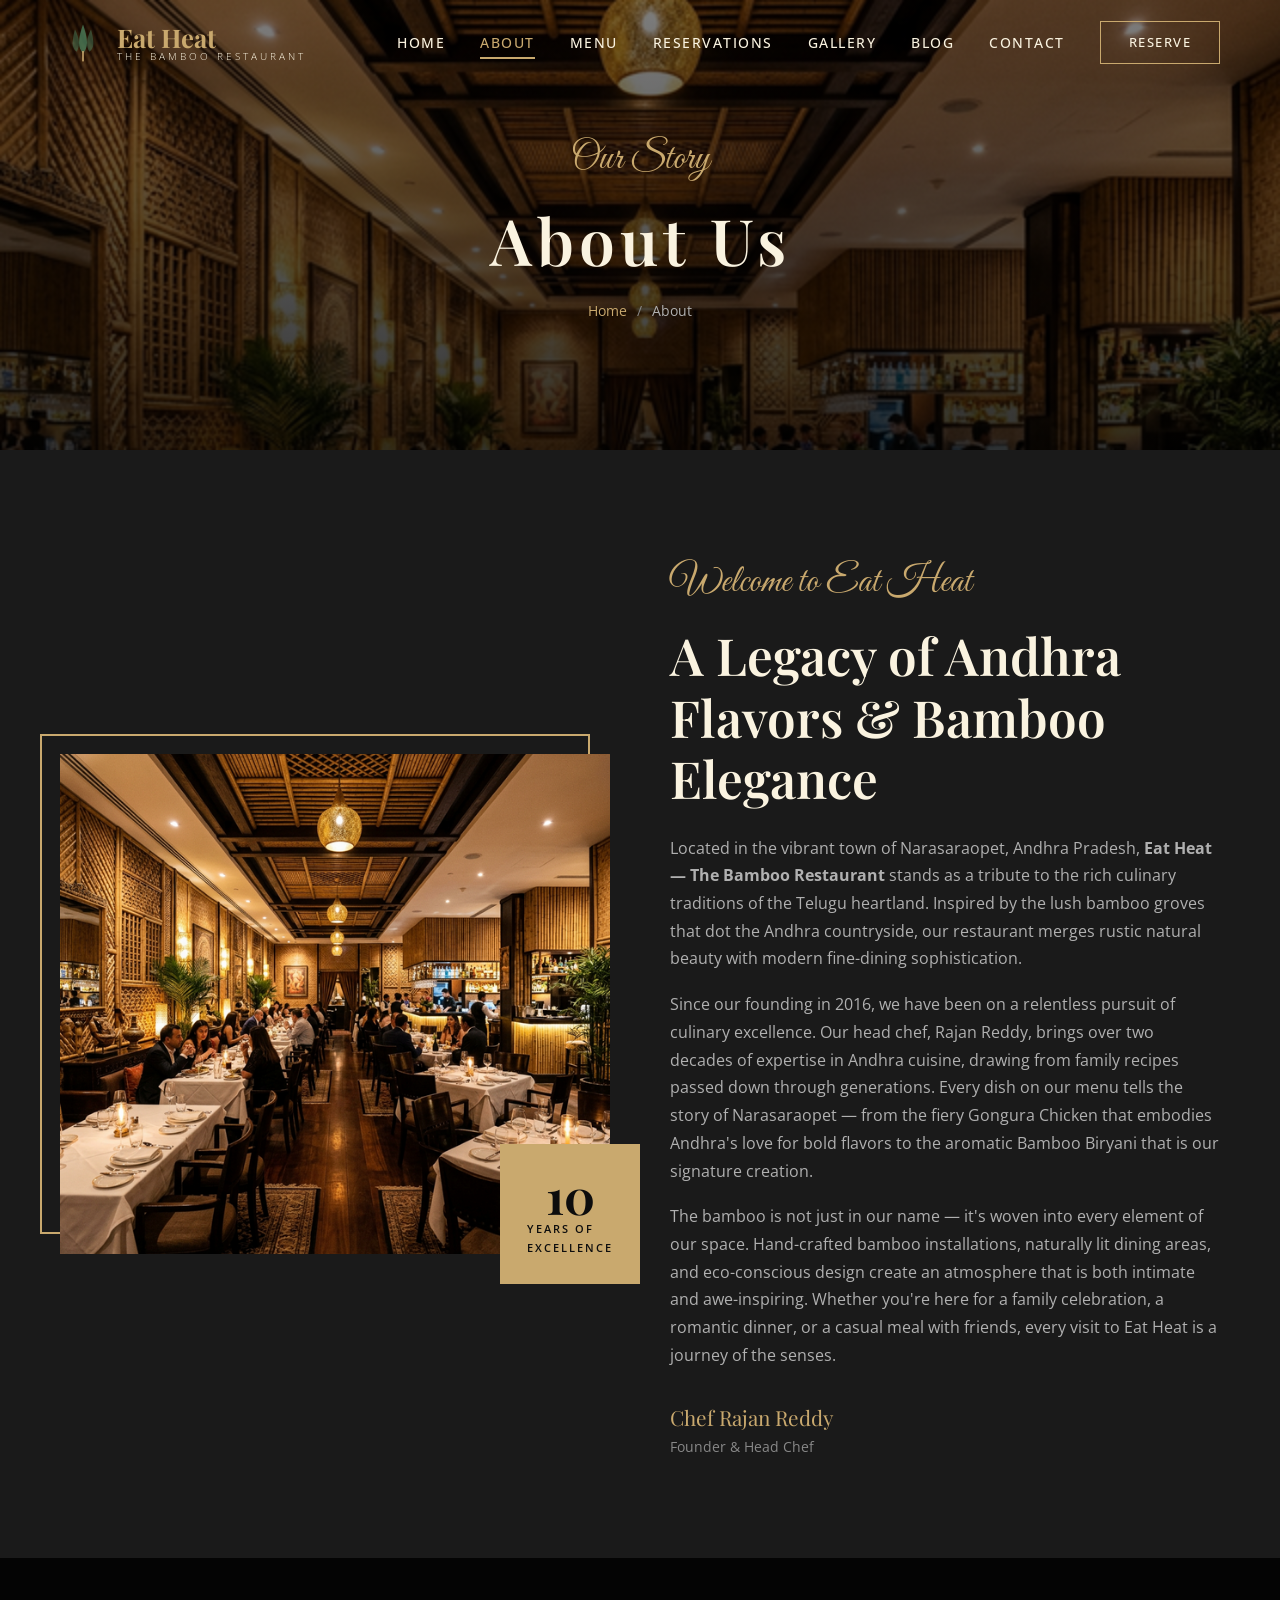
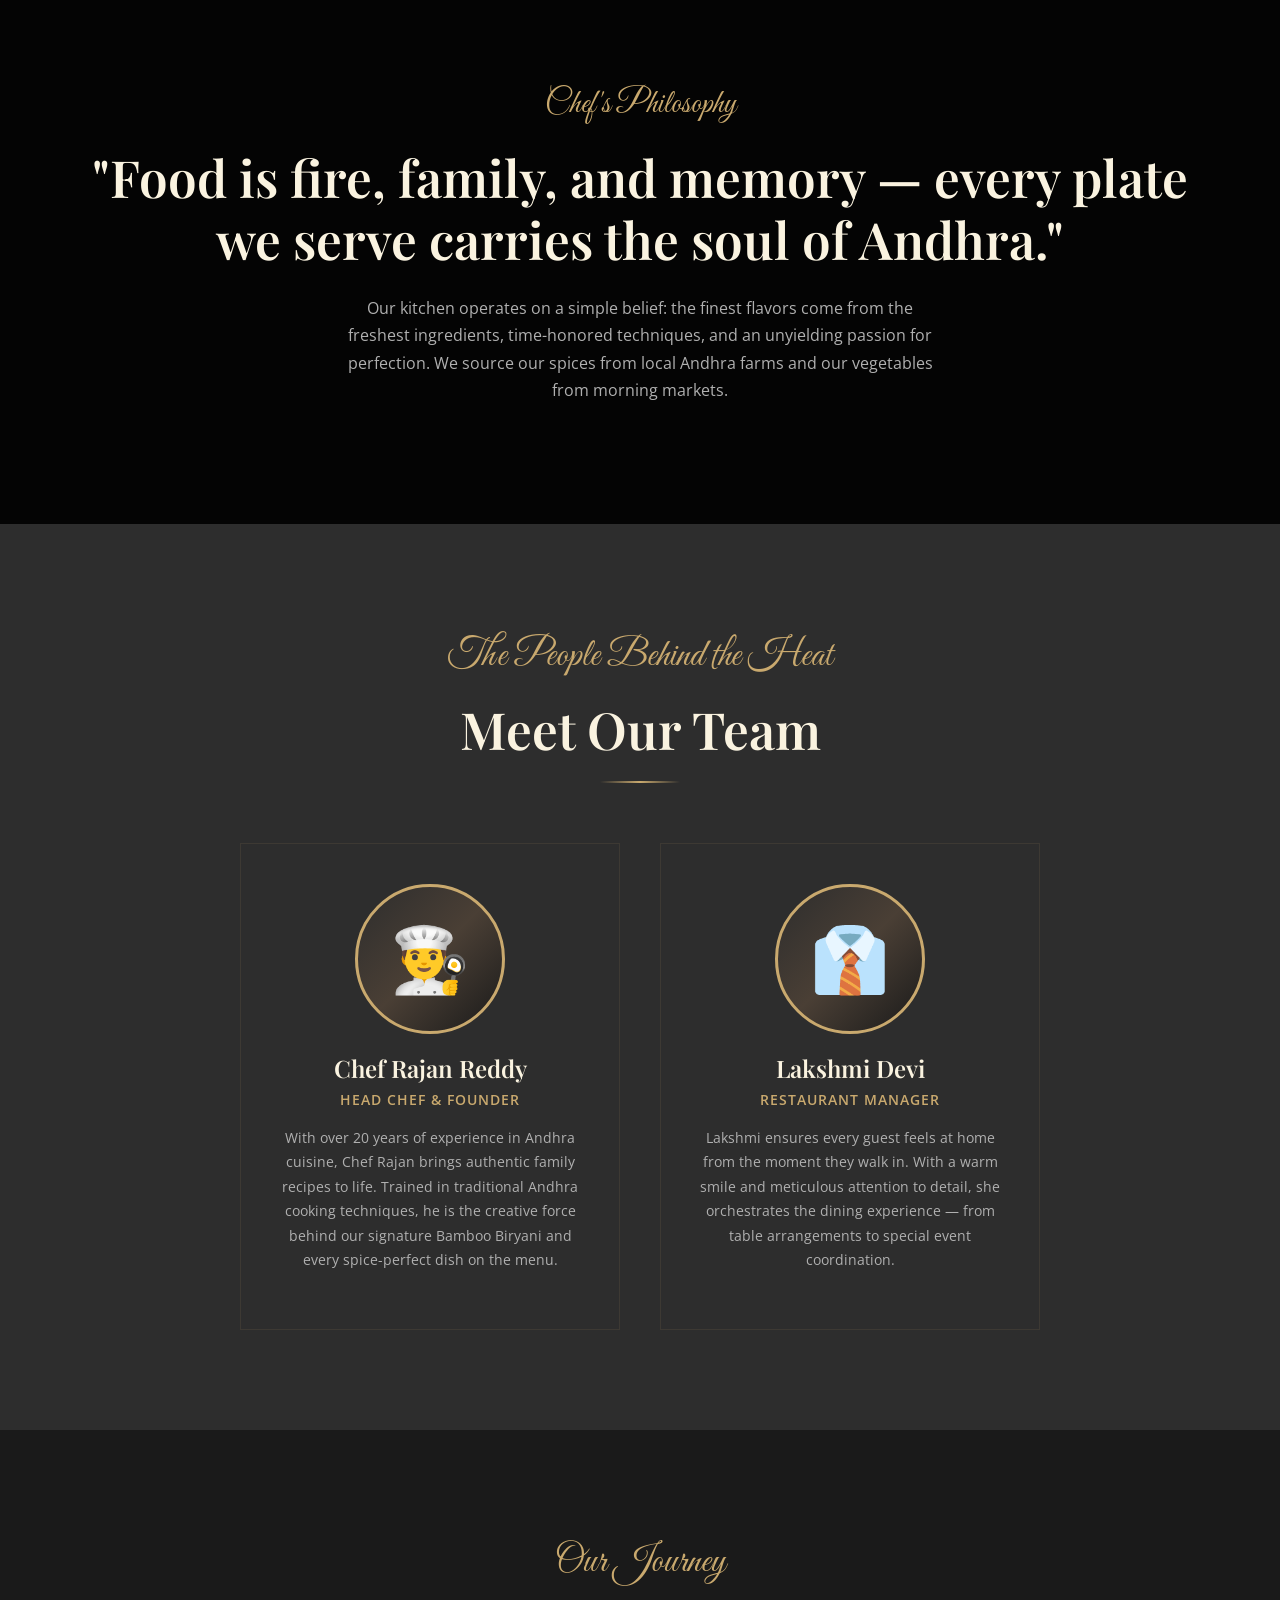
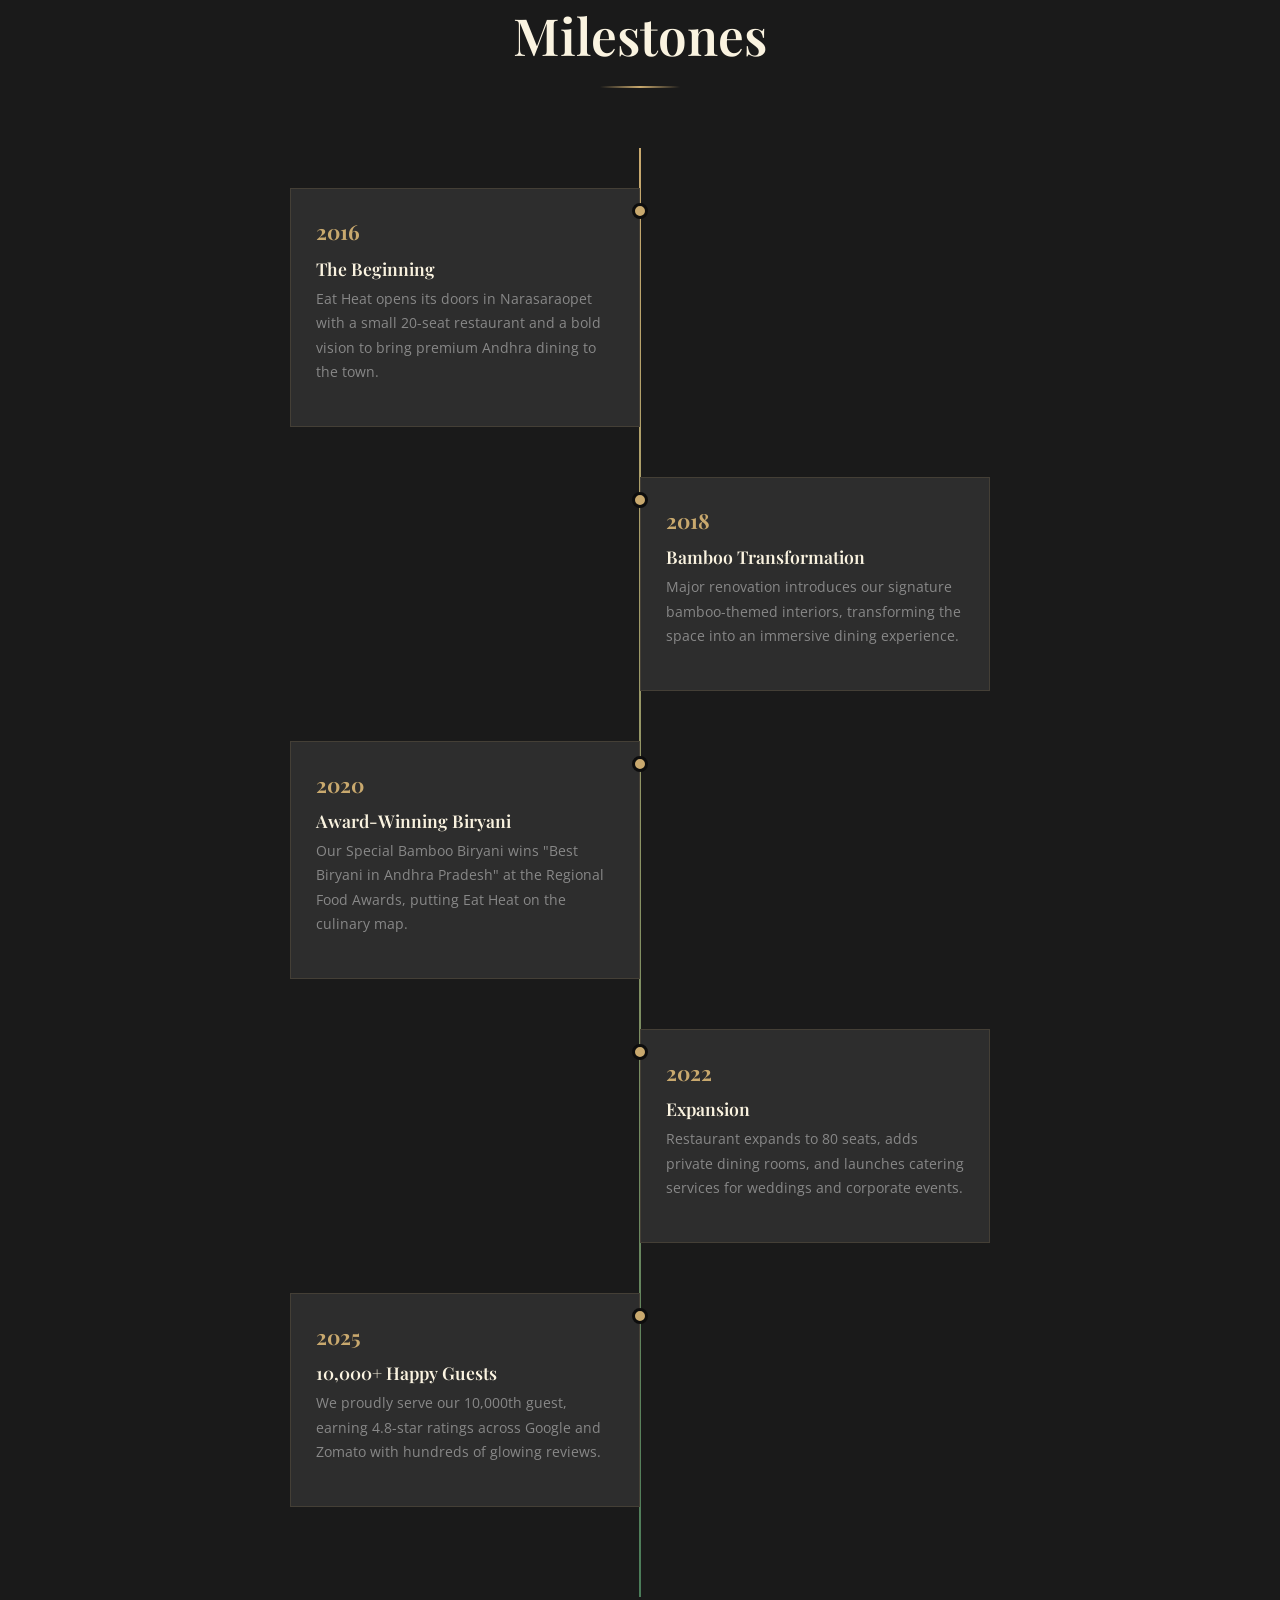
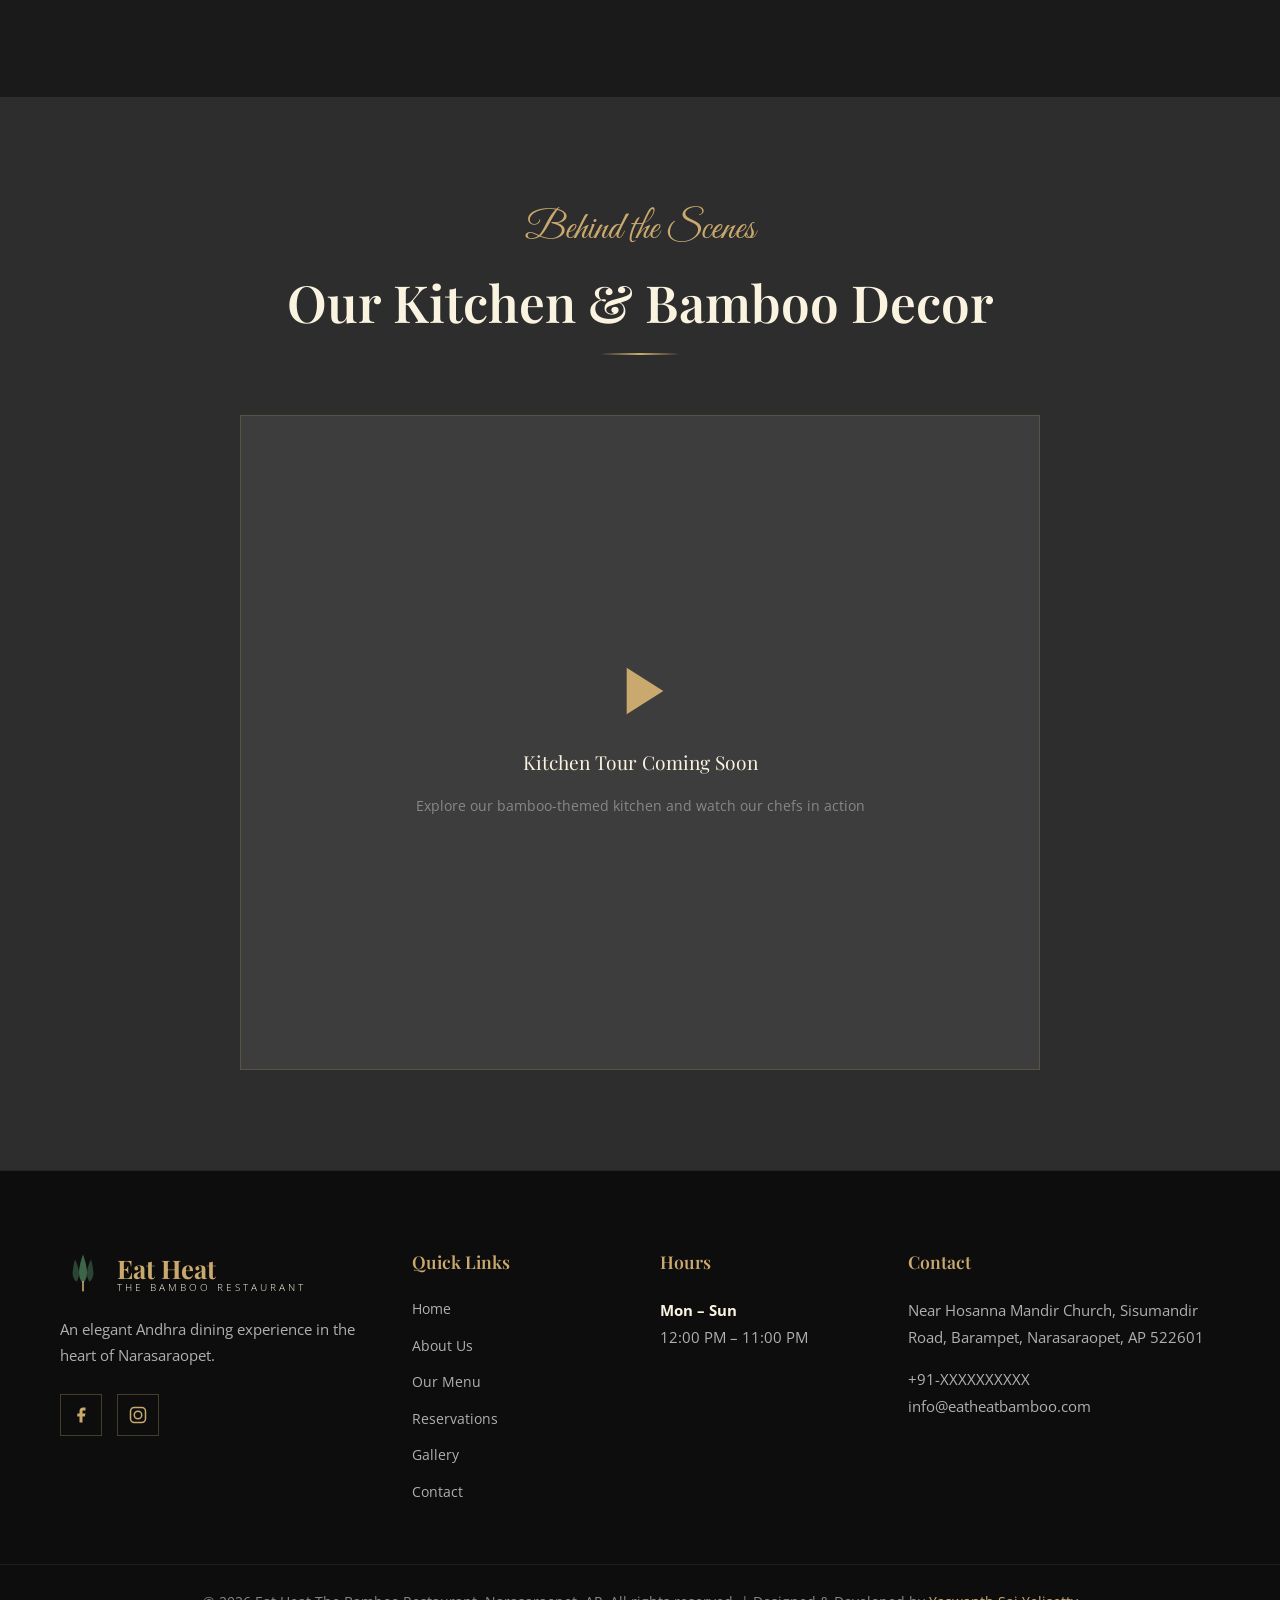
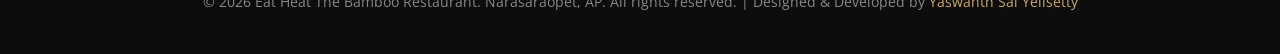
<file: about.html>
<!DOCTYPE html>
<html lang="en">

<head>
    <meta charset="UTF-8">
    <meta name="viewport" content="width=device-width, initial-scale=1.0">
    <title>About Us | Eat Heat - The Bamboo Restaurant | Narasaraopet</title>
    <meta name="description"
        content="Discover the story behind Eat Heat Bamboo Restaurant — authentic Andhra cuisine, bamboo-inspired elegance, and family recipes from Narasaraopet.">
    <link rel="stylesheet" href="css/style.css">
    <link rel="icon" type="image/svg+xml"
        href="data:image/svg+xml,<svg xmlns='http://www.w3.org/2000/svg' viewBox='0 0 100 100'><text y='.9em' font-size='90'>🎋</text></svg>">
</head>

<body>

    <!-- HEADER -->
    <header class="header" id="header">
        <div class="container">
            <a href="index.html" class="logo" aria-label="Eat Heat Home">
                <div class="logo-icon"><svg viewBox="0 0 50 50" fill="none">
                        <path d="M25 2C25 2 20 15 20 25C20 30 22 35 25 38C28 35 30 30 30 25C30 15 25 2 25 2Z"
                            fill="#4A7C59" opacity="0.8" />
                        <path d="M15 8C15 8 12 18 12 26C12 30 14 34 17 36C19 33 20 29 20 25C20 17 15 8 15 8Z"
                            fill="#4A7C59" opacity="0.5" />
                        <path d="M35 8C35 8 38 18 38 26C38 30 36 34 33 36C31 33 30 29 30 25C30 17 35 8 35 8Z"
                            fill="#4A7C59" opacity="0.5" />
                        <rect x="24" y="35" width="2" height="13" fill="#C9A96E" />
                    </svg></div>
                <div class="logo-text">Eat Heat<span>The Bamboo Restaurant</span></div>
            </a>
            <nav class="nav-menu"><a href="index.html">Home</a><a href="about.html" class="active">About</a><a
                    href="menu.html">Menu</a><a href="reservations.html">Reservations</a><a
                    href="gallery.html">Gallery</a><a href="blog.html">Blog</a><a href="contact.html">Contact</a><a
                    href="reservations.html" class="btn btn-outline nav-reserve-btn">Reserve</a></nav>
            <div class="hamburger" role="button" tabindex="0"><span></span><span></span><span></span></div>
        </div>
    </header>
    <div class="mobile-overlay"></div>
    <nav class="mobile-nav"><a href="index.html">Home</a><a href="about.html">About</a><a href="menu.html">Menu</a><a
            href="reservations.html">Reservations</a><a href="gallery.html">Gallery</a><a
            href="events.html">Events</a><a href="blog.html">Blog</a><a href="contact.html">Contact</a></nav>

    <!-- BANNER -->
    <section class="page-banner" style="background-image: url('images/hero_interior_1773234964315.png')">
        <div class="page-banner-content">
            <span class="script-text">Our Story</span>
            <h1>About Us</h1>
            <div class="breadcrumb"><a href="index.html">Home</a><span>/</span>About</div>
        </div>
    </section>

    <!-- ABOUT STORY -->
    <section class="section section-dark">
        <div class="container">
            <div class="about-grid">
                <div class="about-image fade-in-left">
                    <img src="images/hero_interior_1773234964315.png" alt="Eat Heat Bamboo Restaurant Interior"
                        loading="lazy">
                    <div class="experience-badge">
                        <span class="number">10</span>
                        <span class="text">Years of<br>Excellence</span>
                    </div>
                </div>
                <div class="about-content fade-in-right">
                    <span class="script-text">Welcome to Eat Heat</span>
                    <h2>A Legacy of Andhra Flavors & Bamboo Elegance</h2>
                    <p>Located in the vibrant town of Narasaraopet, Andhra Pradesh, <strong>Eat Heat — The Bamboo
                            Restaurant</strong> stands as a tribute to the rich culinary traditions of the Telugu
                        heartland. Inspired by the lush bamboo groves that dot the Andhra countryside, our restaurant
                        merges rustic natural beauty with modern fine-dining sophistication.</p>
                    <p>Since our founding in 2016, we have been on a relentless pursuit of culinary excellence. Our head
                        chef, Rajan Reddy, brings over two decades of expertise in Andhra cuisine, drawing from family
                        recipes passed down through generations. Every dish on our menu tells the story of Narasaraopet
                        — from the fiery Gongura Chicken that embodies Andhra's love for bold flavors to the aromatic
                        Bamboo Biryani that is our signature creation.</p>
                    <p>The bamboo is not just in our name — it's woven into every element of our space. Hand-crafted
                        bamboo installations, naturally lit dining areas, and eco-conscious design create an atmosphere
                        that is both intimate and awe-inspiring. Whether you're here for a family celebration, a
                        romantic dinner, or a casual meal with friends, every visit to Eat Heat is a journey of the
                        senses.</p>
                    <div class="about-signature">
                        <div class="name">Chef Rajan Reddy</div>
                        <div class="title">Founder & Head Chef</div>
                    </div>
                </div>
            </div>
        </div>
    </section>

    <!-- CHEF'S PHILOSOPHY -->
    <section class="parallax-section" style="background-image: url('images/hero_biryani_1773234984139.png')">
        <div class="container">
            <div class="parallax-content fade-in">
                <span class="script-text" style="font-size:2rem">Chef's Philosophy</span>
                <h2 style="margin: 15px 0 25px; color: var(--cream);">"Food is fire, family, and memory — every plate we
                    serve carries the soul of Andhra."</h2>
                <p style="max-width:600px;margin:0 auto;color:var(--gray-light);">Our kitchen operates on a simple
                    belief: the finest flavors come from the freshest ingredients, time-honored techniques, and an
                    unyielding passion for perfection. We source our spices from local Andhra farms and our vegetables
                    from morning markets.</p>
            </div>
        </div>
    </section>

    <!-- TEAM -->
    <section class="section section-charcoal">
        <div class="container">
            <div class="section-header fade-in">
                <span class="script-text">The People Behind the Heat</span>
                <h2>Meet Our Team</h2>
                <div class="divider"></div>
            </div>

            <div class="team-grid">
                <div class="team-card fade-in">
                    <div class="team-avatar placeholder-chef"
                        style="width:150px;height:150px;border-radius:50%;margin:0 auto 20px;display:flex;align-items:center;justify-content:center;font-size:4rem;border:3px solid var(--gold);">
                        👨‍🍳</div>
                    <h4>Chef Rajan Reddy</h4>
                    <div class="role">Head Chef & Founder</div>
                    <p>With over 20 years of experience in Andhra cuisine, Chef Rajan brings authentic family recipes to
                        life. Trained in traditional Andhra cooking techniques, he is the creative force behind our
                        signature Bamboo Biryani and every spice-perfect dish on the menu.</p>
                </div>
                <div class="team-card fade-in">
                    <div class="team-avatar placeholder-chef"
                        style="width:150px;height:150px;border-radius:50%;margin:0 auto 20px;display:flex;align-items:center;justify-content:center;font-size:4rem;border:3px solid var(--gold);">
                        👔</div>
                    <h4>Lakshmi Devi</h4>
                    <div class="role">Restaurant Manager</div>
                    <p>Lakshmi ensures every guest feels at home from the moment they walk in. With a warm smile and
                        meticulous attention to detail, she orchestrates the dining experience — from table arrangements
                        to special event coordination.</p>
                </div>
            </div>
        </div>
    </section>

    <!-- TIMELINE -->
    <section class="section section-dark">
        <div class="container">
            <div class="section-header fade-in">
                <span class="script-text">Our Journey</span>
                <h2>Milestones</h2>
                <div class="divider"></div>
            </div>

            <div class="timeline">
                <div class="timeline-item fade-in">
                    <div class="timeline-content">
                        <div class="year">2016</div>
                        <h4>The Beginning</h4>
                        <p>Eat Heat opens its doors in Narasaraopet with a small 20-seat restaurant and a bold vision to
                            bring premium Andhra dining to the town.</p>
                    </div>
                </div>
                <div class="timeline-item fade-in">
                    <div class="timeline-content">
                        <div class="year">2018</div>
                        <h4>Bamboo Transformation</h4>
                        <p>Major renovation introduces our signature bamboo-themed interiors, transforming the space
                            into an immersive dining experience.</p>
                    </div>
                </div>
                <div class="timeline-item fade-in">
                    <div class="timeline-content">
                        <div class="year">2020</div>
                        <h4>Award-Winning Biryani</h4>
                        <p>Our Special Bamboo Biryani wins "Best Biryani in Andhra Pradesh" at the Regional Food Awards,
                            putting Eat Heat on the culinary map.</p>
                    </div>
                </div>
                <div class="timeline-item fade-in">
                    <div class="timeline-content">
                        <div class="year">2022</div>
                        <h4>Expansion</h4>
                        <p>Restaurant expands to 80 seats, adds private dining rooms, and launches catering services for
                            weddings and corporate events.</p>
                    </div>
                </div>
                <div class="timeline-item fade-in">
                    <div class="timeline-content">
                        <div class="year">2025</div>
                        <h4>10,000+ Happy Guests</h4>
                        <p>We proudly serve our 10,000th guest, earning 4.8-star ratings across Google and Zomato with
                            hundreds of glowing reviews.</p>
                    </div>
                </div>
            </div>
        </div>
    </section>

    <!-- VIDEO SECTION -->
    <section class="section section-charcoal text-center">
        <div class="container fade-in">
            <div class="section-header">
                <span class="script-text">Behind the Scenes</span>
                <h2>Our Kitchen & Bamboo Decor</h2>
                <div class="divider"></div>
            </div>
            <div
                style="max-width:800px;margin:0 auto;position:relative;padding-bottom:56.25%;height:0;overflow:hidden;background:var(--charcoal-light);border:1px solid rgba(201,169,110,0.2);">
                <div
                    style="position:absolute;top:0;left:0;width:100%;height:100%;display:flex;flex-direction:column;align-items:center;justify-content:center;color:var(--gold);">
                    <svg width="80" height="80" viewBox="0 0 24 24" fill="currentColor">
                        <path d="M8 5v14l11-7z" />
                    </svg>
                    <p style="margin-top:15px;font-family:var(--font-heading);font-size:1.2rem;color:var(--cream);">
                        Kitchen Tour Coming Soon</p>
                    <p style="color:var(--gray);font-size:0.9rem;">Explore our bamboo-themed kitchen and watch our chefs
                        in action</p>
                </div>
            </div>
        </div>
    </section>

    <!-- FOOTER -->
    <footer class="footer">
        <div class="container">
            <div class="footer-grid">
                <div class="footer-col">
                    <a href="index.html" class="logo" style="margin-bottom:20px">
                        <div class="logo-icon"><svg viewBox="0 0 50 50" fill="none">
                                <path d="M25 2C25 2 20 15 20 25C20 30 22 35 25 38C28 35 30 30 30 25C30 15 25 2 25 2Z"
                                    fill="#4A7C59" opacity="0.8" />
                                <path d="M15 8C15 8 12 18 12 26C12 30 14 34 17 36C19 33 20 29 20 25C20 17 15 8 15 8Z"
                                    fill="#4A7C59" opacity="0.5" />
                                <path d="M35 8C35 8 38 18 38 26C38 30 36 34 33 36C31 33 30 29 30 25C30 17 35 8 35 8Z"
                                    fill="#4A7C59" opacity="0.5" />
                                <rect x="24" y="35" width="2" height="13" fill="#C9A96E" />
                            </svg></div>
                        <div class="logo-text">Eat Heat<span>The Bamboo Restaurant</span></div>
                    </a>
                    <p>An elegant Andhra dining experience in the heart of Narasaraopet.</p>
                    <div class="footer-social">
                        <a href="#" aria-label="Facebook"><svg width="18" height="18" viewBox="0 0 24 24"
                                fill="currentColor">
                                <path d="M18 2h-3a5 5 0 00-5 5v3H7v4h3v8h4v-8h3l1-4h-4V7a1 1 0 011-1h3z" />
                            </svg></a>
                        <a href="#" aria-label="Instagram"><svg width="18" height="18" viewBox="0 0 24 24" fill="none"
                                stroke="currentColor" stroke-width="2">
                                <rect x="2" y="2" width="20" height="20" rx="5" />
                                <circle cx="12" cy="12" r="5" />
                            </svg></a>
                    </div>
                </div>
                <div class="footer-col">
                    <h4>Quick Links</h4>
                    <div class="footer-links"><a href="index.html">Home</a><a href="about.html">About Us</a><a
                            href="menu.html">Our Menu</a><a href="reservations.html">Reservations</a><a
                            href="gallery.html">Gallery</a><a href="contact.html">Contact</a></div>
                </div>
                <div class="footer-col">
                    <h4>Hours</h4>
                    <p><strong style="color:var(--cream)">Mon – Sun</strong><br>12:00 PM – 11:00 PM</p>
                </div>
                <div class="footer-col">
                    <h4>Contact</h4>
                    <p>Near Hosanna Mandir Church, Sisumandir Road, Barampet, Narasaraopet, AP 522601</p>
                    <p>+91-XXXXXXXXXX<br>info@eatheatbamboo.com</p>
                </div>
            </div>
        </div>
        <div class="footer-bottom">
            <div class="container">
                <p>© 2026 Eat Heat The Bamboo Restaurant. Narasaraopet, AP. All rights reserved. | Designed & Developed
                    by <a href="https://github.com/yaswanthsaiyelisetty" style="color:var(--gold)">Yaswanth Sai
                        Yelisetty</a></p>
            </div>
        </div>
    </footer>

    <script src="js/main.js"></script>
</body>

</html>
</file>
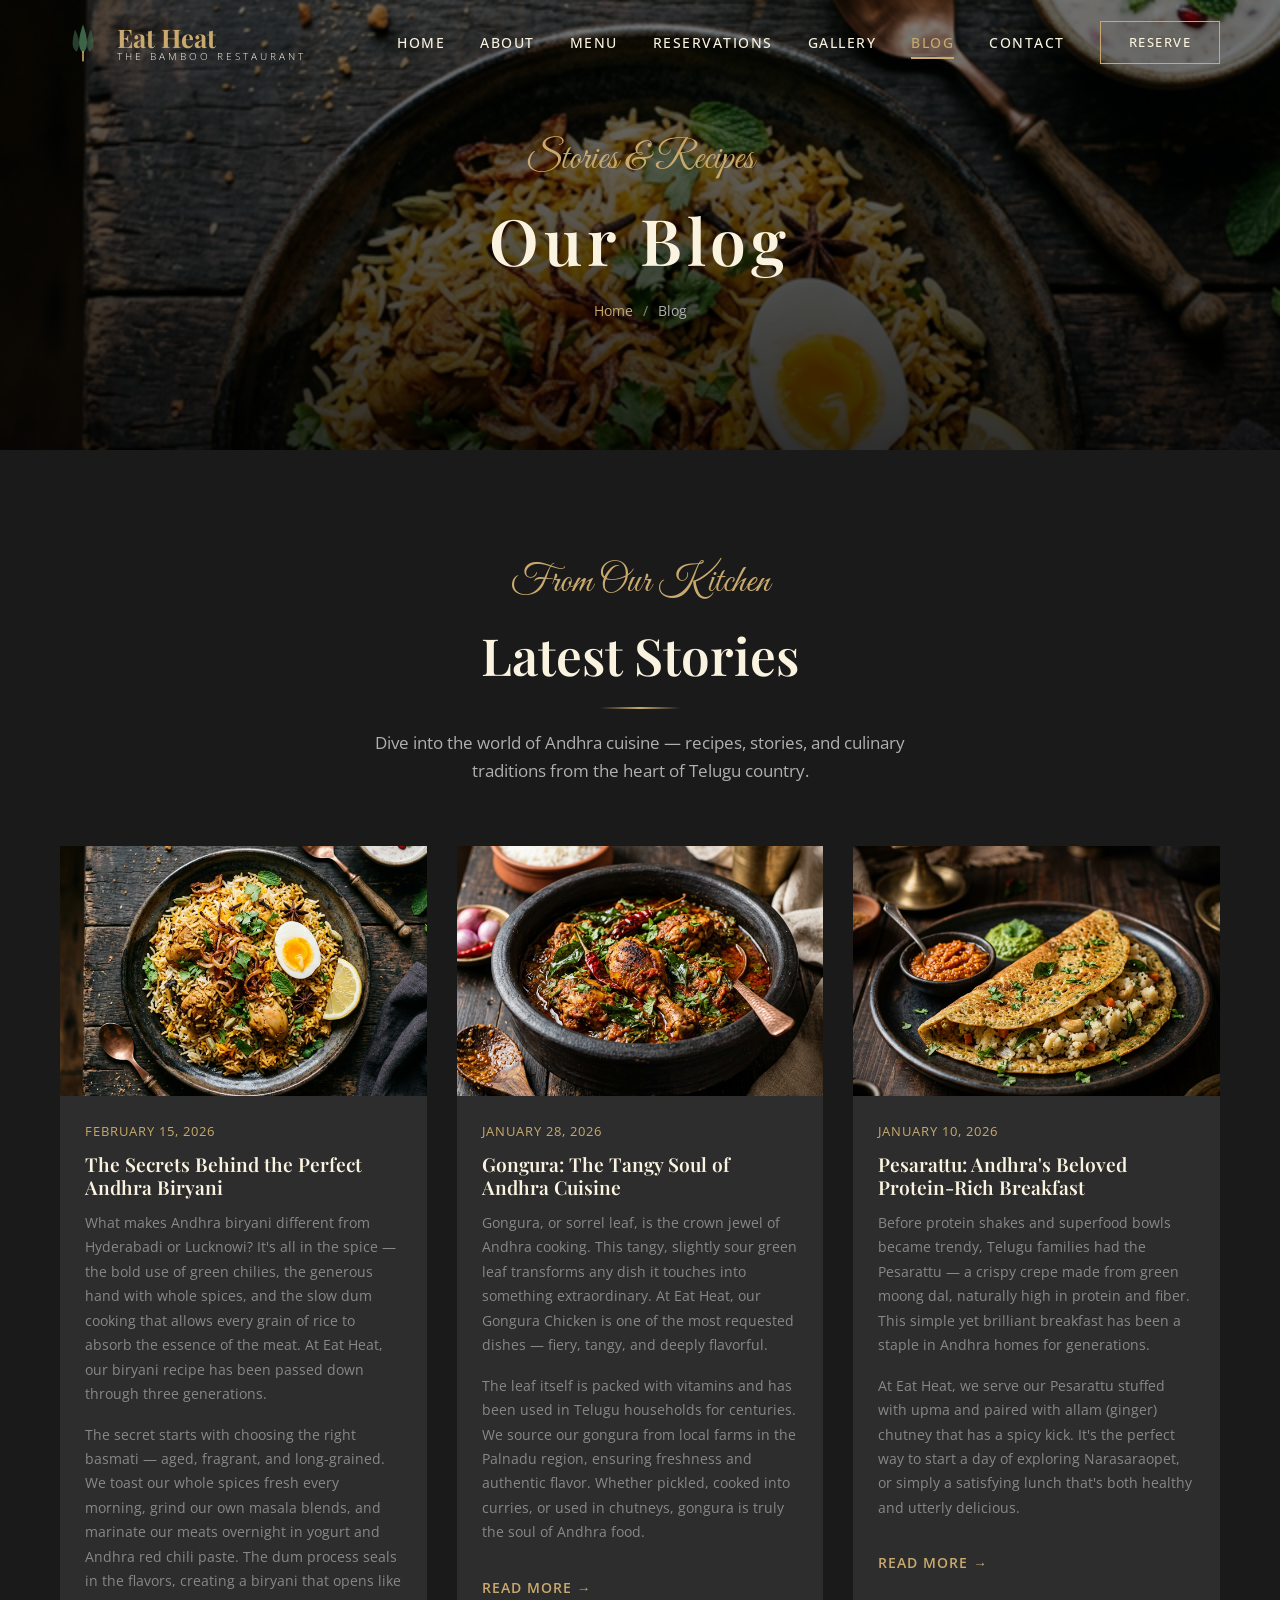
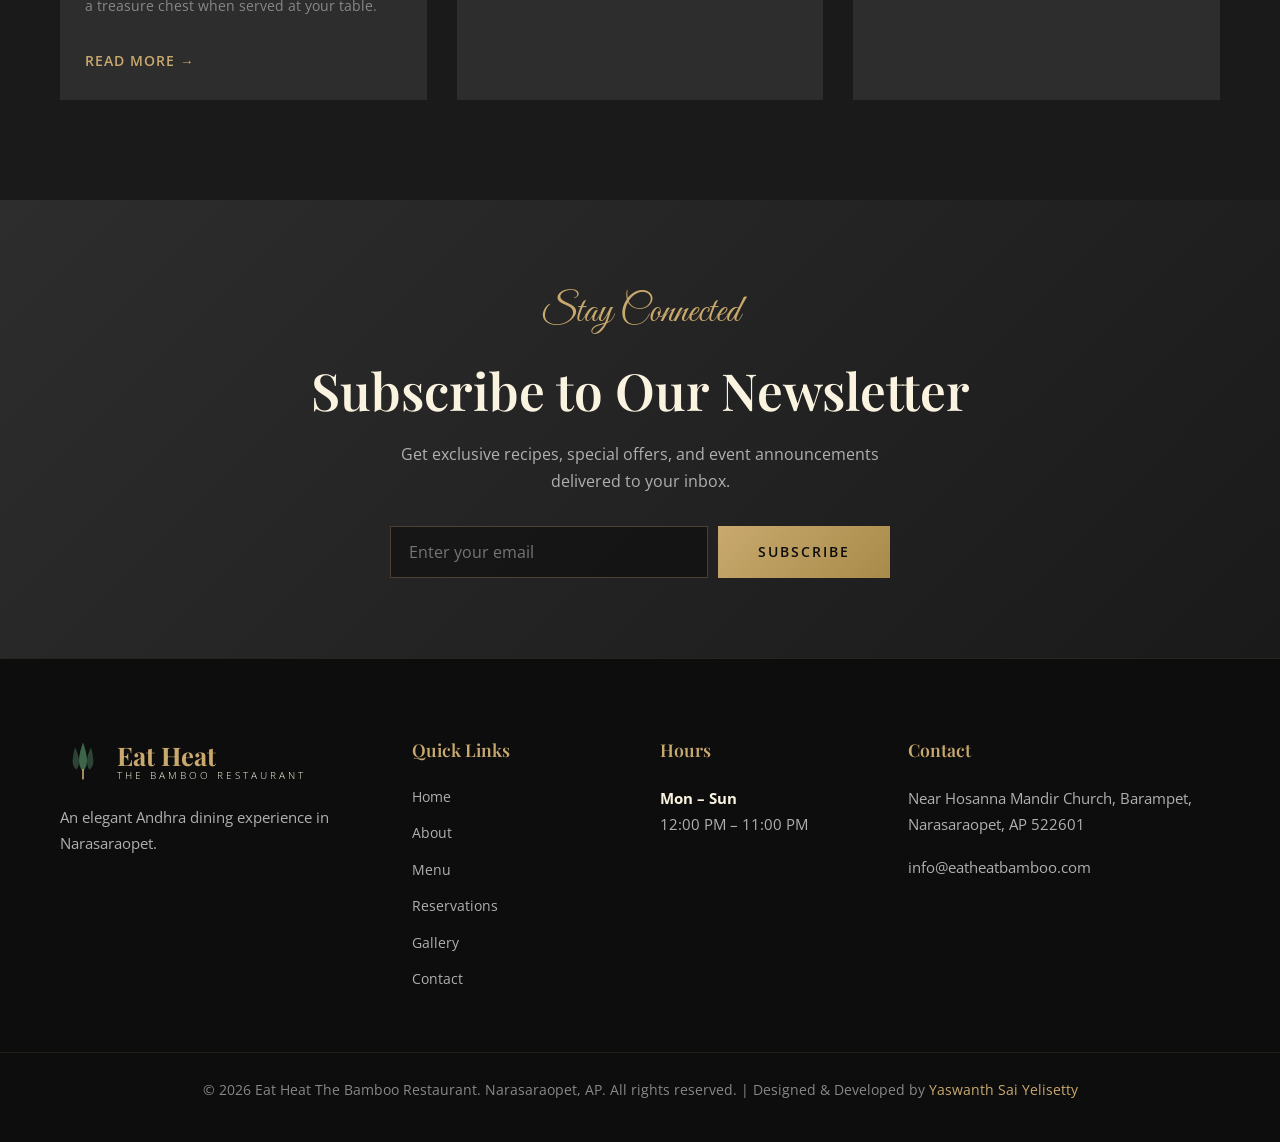
<file: blog.html>
<!DOCTYPE html>
<html lang="en">

<head>
    <meta charset="UTF-8">
    <meta name="viewport" content="width=device-width, initial-scale=1.0">
    <title>Blog | Eat Heat - The Bamboo Restaurant | Narasaraopet</title>
    <meta name="description"
        content="Read stories about Andhra cuisine, cooking tips, and restaurant updates from Eat Heat Bamboo Restaurant in Narasaraopet.">
    <link rel="stylesheet" href="css/style.css">
    <link rel="icon" type="image/svg+xml"
        href="data:image/svg+xml,<svg xmlns='http://www.w3.org/2000/svg' viewBox='0 0 100 100'><text y='.9em' font-size='90'>🎋</text></svg>">
</head>

<body>

    <!-- HEADER -->
    <header class="header" id="header">
        <div class="container">
            <a href="index.html" class="logo">
                <div class="logo-icon"><svg viewBox="0 0 50 50" fill="none">
                        <path d="M25 2C25 2 20 15 20 25C20 30 22 35 25 38C28 35 30 30 30 25C30 15 25 2 25 2Z"
                            fill="#4A7C59" opacity="0.8" />
                        <path d="M15 8C15 8 12 18 12 26C12 30 14 34 17 36C19 33 20 29 20 25C20 17 15 8 15 8Z"
                            fill="#4A7C59" opacity="0.5" />
                        <path d="M35 8C35 8 38 18 38 26C38 30 36 34 33 36C31 33 30 29 30 25C30 17 35 8 35 8Z"
                            fill="#4A7C59" opacity="0.5" />
                        <rect x="24" y="35" width="2" height="13" fill="#C9A96E" />
                    </svg></div>
                <div class="logo-text">Eat Heat<span>The Bamboo Restaurant</span></div>
            </a>
            <nav class="nav-menu"><a href="index.html">Home</a><a href="about.html">About</a><a
                    href="menu.html">Menu</a><a href="reservations.html">Reservations</a><a
                    href="gallery.html">Gallery</a><a href="blog.html" class="active">Blog</a><a
                    href="contact.html">Contact</a><a href="reservations.html"
                    class="btn btn-outline nav-reserve-btn">Reserve</a></nav>
            <div class="hamburger" role="button" tabindex="0"><span></span><span></span><span></span></div>
        </div>
    </header>
    <div class="mobile-overlay"></div>
    <nav class="mobile-nav"><a href="index.html">Home</a><a href="about.html">About</a><a href="menu.html">Menu</a><a
            href="reservations.html">Reservations</a><a href="gallery.html">Gallery</a><a
            href="events.html">Events</a><a href="blog.html">Blog</a><a href="contact.html">Contact</a></nav>

    <!-- BANNER -->
    <section class="page-banner" style="background-image: url('images/dish_chicken_biryani_1773235026040.png')">
        <div class="page-banner-content">
            <span class="script-text">Stories & Recipes</span>
            <h1>Our Blog</h1>
            <div class="breadcrumb"><a href="index.html">Home</a><span>/</span>Blog</div>
        </div>
    </section>

    <!-- BLOG POSTS -->
    <section class="section section-dark">
        <div class="container">
            <div class="section-header fade-in">
                <span class="script-text">From Our Kitchen</span>
                <h2>Latest Stories</h2>
                <div class="divider"></div>
                <p>Dive into the world of Andhra cuisine — recipes, stories, and culinary traditions from the heart of
                    Telugu country.</p>
            </div>

            <div class="blog-grid">

                <!-- Blog Post 1 -->
                <article class="blog-card fade-in">
                    <img src="images/dish_chicken_biryani_1773235026040.png" alt="Secrets of the Perfect Andhra Biryani"
                        loading="lazy">
                    <div class="blog-card-body">
                        <div class="blog-date">February 15, 2026</div>
                        <h4>The Secrets Behind the Perfect Andhra Biryani</h4>
                        <p>What makes Andhra biryani different from Hyderabadi or Lucknowi? It's all in the spice — the
                            bold use of green chilies, the generous hand with whole spices, and the slow dum cooking
                            that allows every grain of rice to absorb the essence of the meat. At Eat Heat, our biryani
                            recipe has been passed down through three generations.</p>
                        <p>The secret starts with choosing the right basmati — aged, fragrant, and long-grained. We
                            toast our whole spices fresh every morning, grind our own masala blends, and marinate our
                            meats overnight in yogurt and Andhra red chili paste. The dum process seals in the flavors,
                            creating a biryani that opens like a treasure chest when served at your table.</p>
                        <a href="#" class="read-more">Read More →</a>
                    </div>
                </article>

                <!-- Blog Post 2 -->
                <article class="blog-card fade-in">
                    <img src="images/dish_gongura_chicken_1773235119315.png" alt="Gongura - The Soul of Andhra Cuisine"
                        loading="lazy">
                    <div class="blog-card-body">
                        <div class="blog-date">January 28, 2026</div>
                        <h4>Gongura: The Tangy Soul of Andhra Cuisine</h4>
                        <p>Gongura, or sorrel leaf, is the crown jewel of Andhra cooking. This tangy, slightly sour
                            green leaf transforms any dish it touches into something extraordinary. At Eat Heat, our
                            Gongura Chicken is one of the most requested dishes — fiery, tangy, and deeply flavorful.
                        </p>
                        <p>The leaf itself is packed with vitamins and has been used in Telugu households for centuries.
                            We source our gongura from local farms in the Palnadu region, ensuring freshness and
                            authentic flavor. Whether pickled, cooked into curries, or used in chutneys, gongura is
                            truly the soul of Andhra food.</p>
                        <a href="#" class="read-more">Read More →</a>
                    </div>
                </article>

                <!-- Blog Post 3 -->
                <article class="blog-card fade-in">
                    <img src="images/dish_pesarattu_1773235285680.png" alt="Pesarattu - Andhra's Healthy Breakfast"
                        loading="lazy">
                    <div class="blog-card-body">
                        <div class="blog-date">January 10, 2026</div>
                        <h4>Pesarattu: Andhra's Beloved Protein-Rich Breakfast</h4>
                        <p>Before protein shakes and superfood bowls became trendy, Telugu families had the Pesarattu —
                            a crispy crepe made from green moong dal, naturally high in protein and fiber. This simple
                            yet brilliant breakfast has been a staple in Andhra homes for generations.</p>
                        <p>At Eat Heat, we serve our Pesarattu stuffed with upma and paired with allam (ginger) chutney
                            that has a spicy kick. It's the perfect way to start a day of exploring Narasaraopet, or
                            simply a satisfying lunch that's both healthy and utterly delicious.</p>
                        <a href="#" class="read-more">Read More →</a>
                    </div>
                </article>

            </div>
        </div>
    </section>

    <!-- NEWSLETTER CTA -->
    <section class="section text-center"
        style="padding:80px 0;background:linear-gradient(135deg,var(--charcoal),var(--black-soft));">
        <div class="container fade-in">
            <span class="script-text">Stay Connected</span>
            <h2 style="margin:15px 0 20px">Subscribe to Our Newsletter</h2>
            <p style="max-width:500px;margin:0 auto 30px;color:var(--gray-light)">Get exclusive recipes, special offers,
                and event announcements delivered to your inbox.</p>
            <form style="max-width:500px;margin:0 auto;display:flex;gap:10px"
                onsubmit="event.preventDefault();this.querySelector('input').value='';alert('Thank you for subscribing!')">
                <input type="email" placeholder="Enter your email" required
                    style="flex:1;padding:14px 18px;background:rgba(0,0,0,0.4);border:1px solid rgba(201,169,110,0.3);color:var(--cream)">
                <button type="submit" class="btn btn-primary" style="white-space:nowrap">Subscribe</button>
            </form>
        </div>
    </section>

    <!-- FOOTER -->
    <footer class="footer">
        <div class="container">
            <div class="footer-grid">
                <div class="footer-col">
                    <a href="index.html" class="logo" style="margin-bottom:20px">
                        <div class="logo-icon"><svg viewBox="0 0 50 50" fill="none">
                                <path d="M25 2C25 2 20 15 20 25C20 30 22 35 25 38C28 35 30 30 30 25C30 15 25 2 25 2Z"
                                    fill="#4A7C59" opacity="0.8" />
                                <path d="M15 8C15 8 12 18 12 26C12 30 14 34 17 36C19 33 20 29 20 25C20 17 15 8 15 8Z"
                                    fill="#4A7C59" opacity="0.5" />
                                <path d="M35 8C35 8 38 18 38 26C38 30 36 34 33 36C31 33 30 29 30 25C30 17 35 8 35 8Z"
                                    fill="#4A7C59" opacity="0.5" />
                                <rect x="24" y="35" width="2" height="13" fill="#C9A96E" />
                            </svg></div>
                        <div class="logo-text">Eat Heat<span>The Bamboo Restaurant</span></div>
                    </a>
                    <p>An elegant Andhra dining experience in Narasaraopet.</p>
                </div>
                <div class="footer-col">
                    <h4>Quick Links</h4>
                    <div class="footer-links"><a href="index.html">Home</a><a href="about.html">About</a><a
                            href="menu.html">Menu</a><a href="reservations.html">Reservations</a><a
                            href="gallery.html">Gallery</a><a href="contact.html">Contact</a></div>
                </div>
                <div class="footer-col">
                    <h4>Hours</h4>
                    <p><strong style="color:var(--cream)">Mon – Sun</strong><br>12:00 PM – 11:00 PM</p>
                </div>
                <div class="footer-col">
                    <h4>Contact</h4>
                    <p>Near Hosanna Mandir Church, Barampet, Narasaraopet, AP 522601</p>
                    <p>info@eatheatbamboo.com</p>
                </div>
            </div>
        </div>
        <div class="footer-bottom">
            <div class="container">
                <p>© 2026 Eat Heat The Bamboo Restaurant. Narasaraopet, AP. All rights reserved. | Designed & Developed
                    by <a href="https://github.com/yaswanthsaiyelisetty" style="color:var(--gold)">Yaswanth Sai
                        Yelisetty</a></p>
            </div>
        </div>
    </footer>

    <script src="js/main.js"></script>
</body>

</html>
</file>
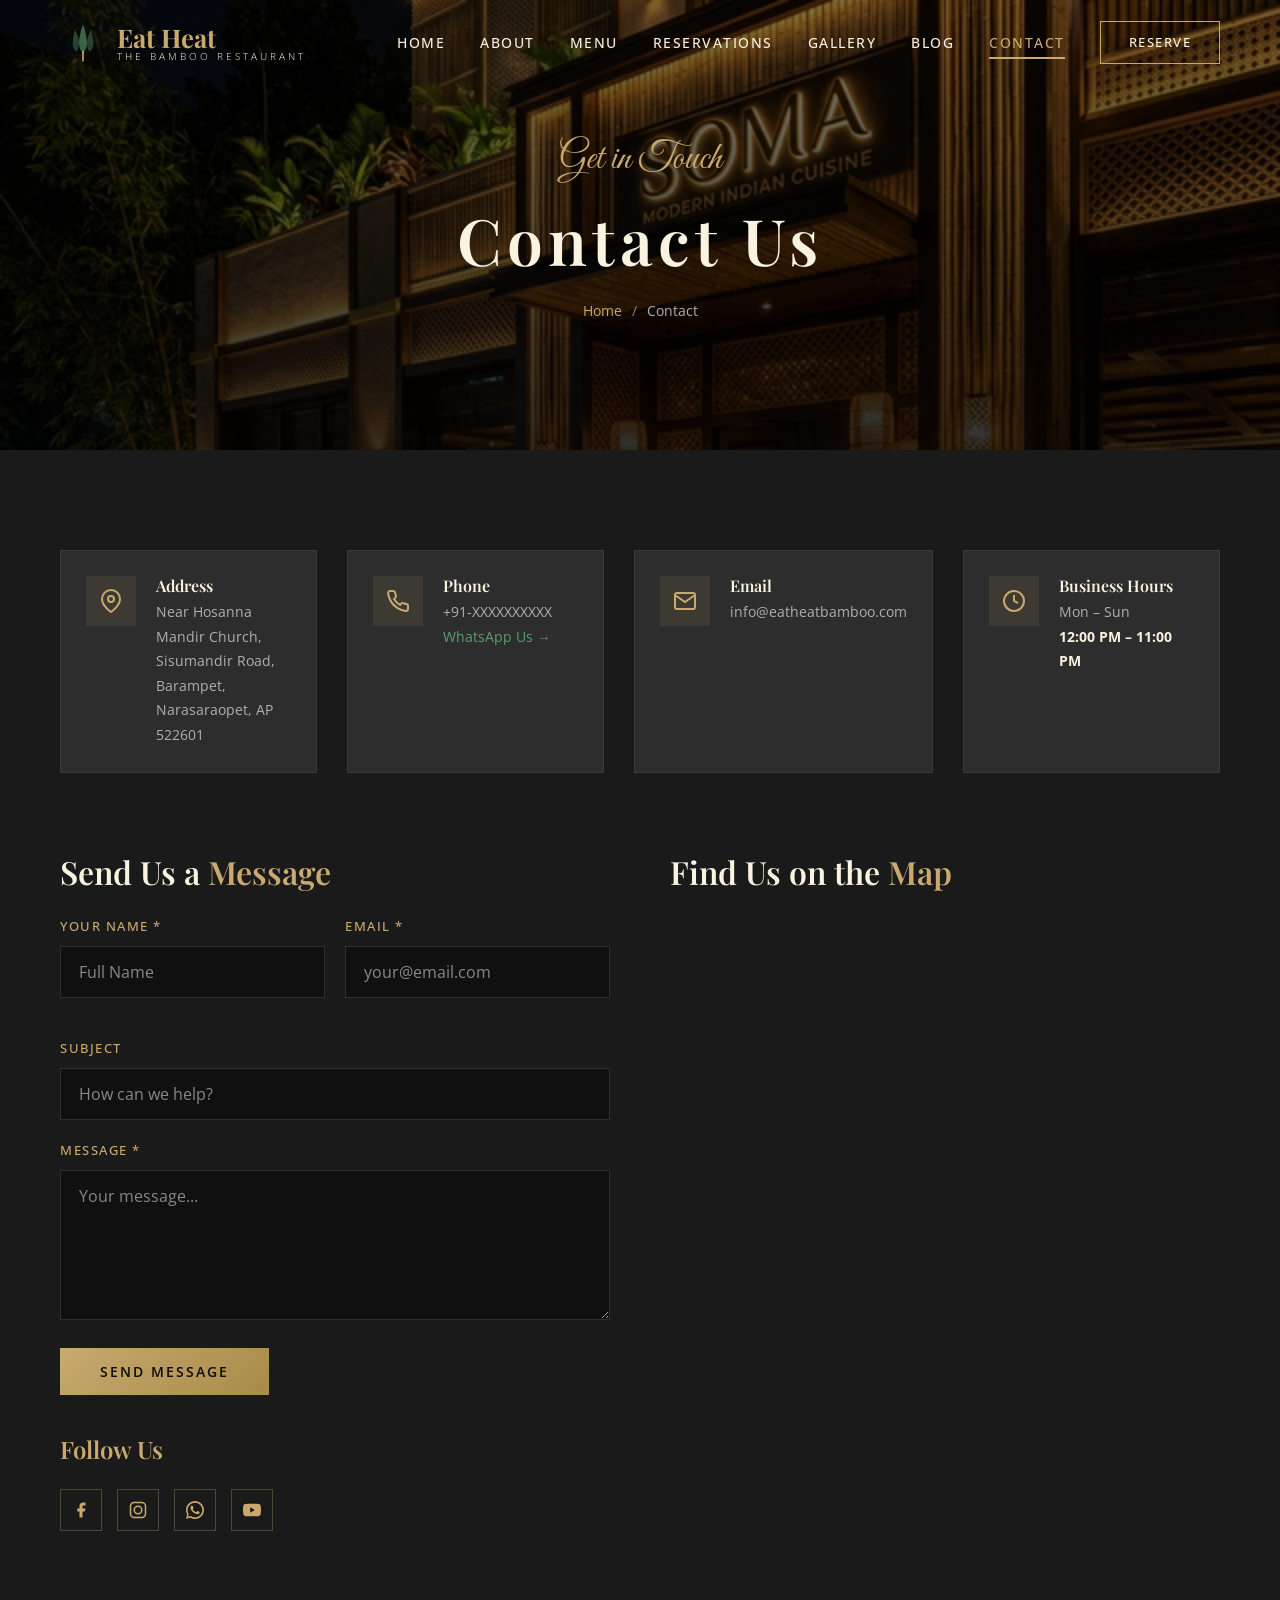
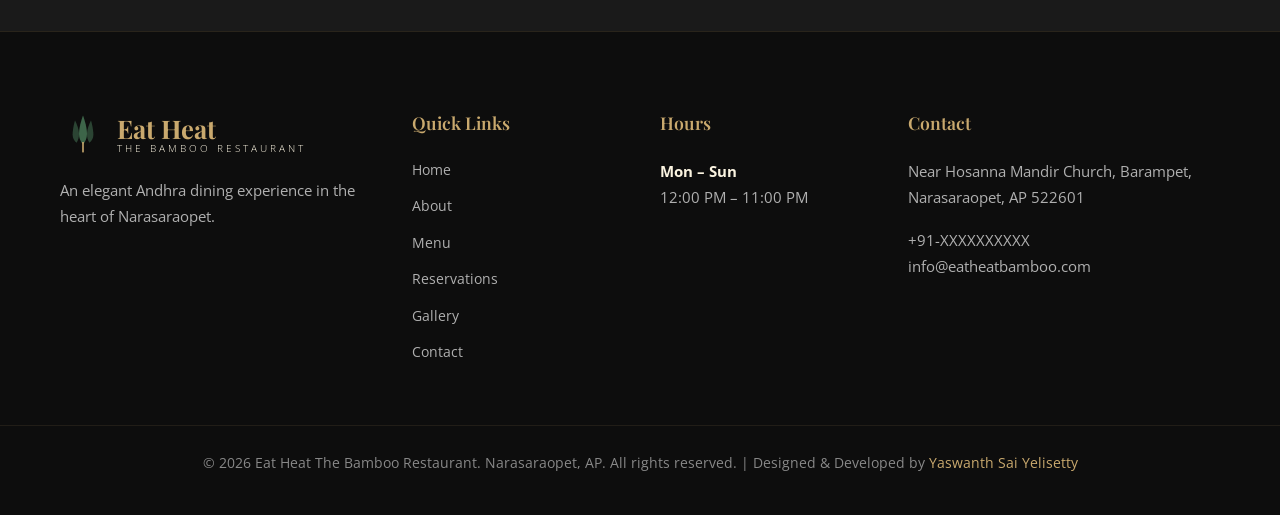
<file: contact.html>
<!DOCTYPE html>
<html lang="en">

<head>
    <meta charset="UTF-8">
    <meta name="viewport" content="width=device-width, initial-scale=1.0">
    <title>Contact Us | Eat Heat - The Bamboo Restaurant | Narasaraopet</title>
    <meta name="description"
        content="Get in touch with Eat Heat Bamboo Restaurant. Visit us near Hosanna Mandir Church, Narasaraopet, AP. Call, WhatsApp, or email us.">
    <link rel="stylesheet" href="css/style.css">
    <link rel="icon" type="image/svg+xml"
        href="data:image/svg+xml,<svg xmlns='http://www.w3.org/2000/svg' viewBox='0 0 100 100'><text y='.9em' font-size='90'>🎋</text></svg>">
</head>

<body>

    <!-- HEADER -->
    <header class="header" id="header">
        <div class="container">
            <a href="index.html" class="logo">
                <div class="logo-icon"><svg viewBox="0 0 50 50" fill="none">
                        <path d="M25 2C25 2 20 15 20 25C20 30 22 35 25 38C28 35 30 30 30 25C30 15 25 2 25 2Z"
                            fill="#4A7C59" opacity="0.8" />
                        <path d="M15 8C15 8 12 18 12 26C12 30 14 34 17 36C19 33 20 29 20 25C20 17 15 8 15 8Z"
                            fill="#4A7C59" opacity="0.5" />
                        <path d="M35 8C35 8 38 18 38 26C38 30 36 34 33 36C31 33 30 29 30 25C30 17 35 8 35 8Z"
                            fill="#4A7C59" opacity="0.5" />
                        <rect x="24" y="35" width="2" height="13" fill="#C9A96E" />
                    </svg></div>
                <div class="logo-text">Eat Heat<span>The Bamboo Restaurant</span></div>
            </a>
            <nav class="nav-menu"><a href="index.html">Home</a><a href="about.html">About</a><a
                    href="menu.html">Menu</a><a href="reservations.html">Reservations</a><a
                    href="gallery.html">Gallery</a><a href="blog.html">Blog</a><a href="contact.html"
                    class="active">Contact</a><a href="reservations.html"
                    class="btn btn-outline nav-reserve-btn">Reserve</a></nav>
            <div class="hamburger" role="button" tabindex="0"><span></span><span></span><span></span></div>
        </div>
    </header>
    <div class="mobile-overlay"></div>
    <nav class="mobile-nav"><a href="index.html">Home</a><a href="about.html">About</a><a href="menu.html">Menu</a><a
            href="reservations.html">Reservations</a><a href="gallery.html">Gallery</a><a
            href="events.html">Events</a><a href="blog.html">Blog</a><a href="contact.html">Contact</a></nav>

    <!-- BANNER -->
    <section class="page-banner" style="background-image: url('images/hero_exterior_1773235002029.png')">
        <div class="page-banner-content">
            <span class="script-text">Get in Touch</span>
            <h1>Contact Us</h1>
            <div class="breadcrumb"><a href="index.html">Home</a><span>/</span>Contact</div>
        </div>
    </section>

    <!-- CONTACT INFO CARDS -->
    <section class="section section-dark">
        <div class="container">
            <div class="grid-4" style="margin-bottom:60px">
                <div class="contact-info-card fade-in">
                    <div class="icon">
                        <svg viewBox="0 0 24 24" fill="none" stroke="currentColor" stroke-width="2">
                            <path d="M21 10c0 7-9 13-9 13s-9-6-9-13a9 9 0 0118 0z" />
                            <circle cx="12" cy="10" r="3" />
                        </svg>
                    </div>
                    <div>
                        <h4>Address</h4>
                        <p>Near Hosanna Mandir Church, Sisumandir Road, Barampet, Narasaraopet, AP 522601</p>
                    </div>
                </div>
                <div class="contact-info-card fade-in">
                    <div class="icon">
                        <svg viewBox="0 0 24 24" fill="none" stroke="currentColor" stroke-width="2">
                            <path
                                d="M22 16.92v3a2 2 0 01-2.18 2 19.79 19.79 0 01-8.63-3.07 19.5 19.5 0 01-6-6A19.79 19.79 0 012.12 4.11 2 2 0 014.11 2h3a2 2 0 012 1.72c.127.96.361 1.903.7 2.81a2 2 0 01-.45 2.11L8.09 9.91a16 16 0 006 6l1.27-1.27a2 2 0 012.11-.45c.907.339 1.85.573 2.81.7A2 2 0 0122 16.92z" />
                        </svg>
                    </div>
                    <div>
                        <h4>Phone</h4>
                        <p>+91-XXXXXXXXXX</p>
                        <p style="font-size:0.85rem"><a href="#" style="color:var(--bamboo-light)">WhatsApp Us →</a></p>
                    </div>
                </div>
                <div class="contact-info-card fade-in">
                    <div class="icon">
                        <svg viewBox="0 0 24 24" fill="none" stroke="currentColor" stroke-width="2">
                            <path d="M4 4h16c1.1 0 2 .9 2 2v12c0 1.1-.9 2-2 2H4c-1.1 0-2-.9-2-2V6c0-1.1.9-2 2-2z" />
                            <polyline points="22,6 12,13 2,6" />
                        </svg>
                    </div>
                    <div>
                        <h4>Email</h4>
                        <p>info@eatheatbamboo.com</p>
                    </div>
                </div>
                <div class="contact-info-card fade-in">
                    <div class="icon">
                        <svg viewBox="0 0 24 24" fill="none" stroke="currentColor" stroke-width="2">
                            <circle cx="12" cy="12" r="10" />
                            <polyline points="12 6 12 12 16 14" />
                        </svg>
                    </div>
                    <div>
                        <h4>Business Hours</h4>
                        <p>Mon – Sun<br><strong style="color:var(--cream)">12:00 PM – 11:00 PM</strong></p>
                    </div>
                </div>
            </div>

            <!-- CONTACT FORM + MAP -->
            <div class="contact-grid">
                <div class="fade-in-left">
                    <h3 style="margin-bottom:25px">Send Us a <span style="color:var(--gold)">Message</span></h3>
                    <form id="contact-form" aria-label="Contact Form">
                        <div class="form-row">
                            <div class="form-group">
                                <label for="c-name">Your Name *</label>
                                <input type="text" id="c-name" placeholder="Full Name" required>
                            </div>
                            <div class="form-group">
                                <label for="c-email">Email *</label>
                                <input type="email" id="c-email" placeholder="your@email.com" required>
                            </div>
                        </div>
                        <div class="form-group">
                            <label for="c-subject">Subject</label>
                            <input type="text" id="c-subject" placeholder="How can we help?">
                        </div>
                        <div class="form-group">
                            <label for="c-message">Message *</label>
                            <textarea id="c-message" placeholder="Your message..." style="height:150px"
                                required></textarea>
                        </div>
                        <button type="submit" class="btn btn-primary">Send Message</button>
                        <div class="form-success" style="margin-top:20px">
                            ✓ Thank you for your message! We'll get back to you within 24 hours.
                        </div>
                    </form>

                    <!-- Social Links -->
                    <div style="margin-top:40px">
                        <h4 style="color:var(--gold);margin-bottom:15px">Follow Us</h4>
                        <div class="footer-social">
                            <a href="#" aria-label="Facebook"><svg width="18" height="18" viewBox="0 0 24 24"
                                    fill="currentColor">
                                    <path d="M18 2h-3a5 5 0 00-5 5v3H7v4h3v8h4v-8h3l1-4h-4V7a1 1 0 011-1h3z" />
                                </svg></a>
                            <a href="#" aria-label="Instagram"><svg width="18" height="18" viewBox="0 0 24 24"
                                    fill="none" stroke="currentColor" stroke-width="2">
                                    <rect x="2" y="2" width="20" height="20" rx="5" />
                                    <circle cx="12" cy="12" r="5" />
                                </svg></a>
                            <a href="#" aria-label="WhatsApp"><svg width="18" height="18" viewBox="0 0 24 24"
                                    fill="currentColor">
                                    <path
                                        d="M17.472 14.382c-.297-.149-1.758-.867-2.03-.967-.273-.099-.471-.148-.67.15-.197.297-.767.966-.94 1.164-.173.199-.347.223-.644.075-.297-.15-1.255-.463-2.39-1.475-.883-.788-1.48-1.761-1.653-2.059-.173-.297-.018-.458.13-.606.134-.133.298-.347.446-.52.149-.174.198-.298.298-.497.099-.198.05-.371-.025-.52-.075-.149-.669-1.612-.916-2.207-.242-.579-.487-.5-.669-.51-.173-.008-.371-.01-.57-.01-.198 0-.52.074-.792.372-.272.297-1.04 1.016-1.04 2.479 0 1.462 1.065 2.875 1.213 3.074.149.198 2.096 3.2 5.077 4.487.709.306 1.262.489 1.694.625.712.227 1.36.195 1.871.118.571-.085 1.758-.719 2.006-1.413.248-.694.248-1.289.173-1.413-.074-.124-.272-.198-.57-.347z" />
                                    <path
                                        d="M12 0C5.373 0 0 5.373 0 12c0 2.12.553 4.113 1.519 5.845L.059 23.765l6.088-1.418A11.945 11.945 0 0012 24c6.627 0 12-5.373 12-12S18.627 0 12 0zm0 21.818c-1.9 0-3.727-.51-5.32-1.47l-.382-.226-3.608.84.884-3.502-.254-.395A9.786 9.786 0 012.182 12c0-5.425 4.393-9.818 9.818-9.818S21.818 6.575 21.818 12 17.425 21.818 12 21.818z" />
                                </svg></a>
                            <a href="#" aria-label="YouTube"><svg width="18" height="18" viewBox="0 0 24 24"
                                    fill="currentColor">
                                    <path
                                        d="M23.498 6.186a3.016 3.016 0 00-2.122-2.136C19.505 3.545 12 3.545 12 3.545s-7.505 0-9.377.505A3.017 3.017 0 00.502 6.186C0 8.07 0 12 0 12s0 3.93.502 5.814a3.016 3.016 0 002.122 2.136c1.871.505 9.376.505 9.376.505s7.505 0 9.377-.505a3.015 3.015 0 002.122-2.136C24 15.93 24 12 24 12s0-3.93-.502-5.814zM9.545 15.568V8.432L15.818 12l-6.273 3.568z" />
                                </svg></a>
                        </div>
                    </div>
                </div>

                <div class="fade-in-right">
                    <h3 style="margin-bottom:25px">Find Us on the <span style="color:var(--gold)">Map</span></h3>
                    <div class="map-container" style="height:100%;min-height:500px">
                        <iframe
                            src="https://www.google.com/maps/embed?pb=!1m18!1m12!1m3!1d15337.0!2d80.0487!3d16.2362!2m3!1f0!2f0!3f0!3m2!1i1024!2i768!4f13.1!3m3!1m2!1s0x3a4a7eaaf8a3e71b%3A0x5c88a67234e267f6!2sNarasaraopet%2C%20Andhra%20Pradesh!5e0!3m2!1sen!2sin!4v1710000000000"
                            loading="lazy" title="Eat Heat Location Map"></iframe>
                    </div>
                </div>
            </div>
        </div>
    </section>

    <!-- FOOTER -->
    <footer class="footer">
        <div class="container">
            <div class="footer-grid">
                <div class="footer-col">
                    <a href="index.html" class="logo" style="margin-bottom:20px">
                        <div class="logo-icon"><svg viewBox="0 0 50 50" fill="none">
                                <path d="M25 2C25 2 20 15 20 25C20 30 22 35 25 38C28 35 30 30 30 25C30 15 25 2 25 2Z"
                                    fill="#4A7C59" opacity="0.8" />
                                <path d="M15 8C15 8 12 18 12 26C12 30 14 34 17 36C19 33 20 29 20 25C20 17 15 8 15 8Z"
                                    fill="#4A7C59" opacity="0.5" />
                                <path d="M35 8C35 8 38 18 38 26C38 30 36 34 33 36C31 33 30 29 30 25C30 17 35 8 35 8Z"
                                    fill="#4A7C59" opacity="0.5" />
                                <rect x="24" y="35" width="2" height="13" fill="#C9A96E" />
                            </svg></div>
                        <div class="logo-text">Eat Heat<span>The Bamboo Restaurant</span></div>
                    </a>
                    <p>An elegant Andhra dining experience in the heart of Narasaraopet.</p>
                </div>
                <div class="footer-col">
                    <h4>Quick Links</h4>
                    <div class="footer-links"><a href="index.html">Home</a><a href="about.html">About</a><a
                            href="menu.html">Menu</a><a href="reservations.html">Reservations</a><a
                            href="gallery.html">Gallery</a><a href="contact.html">Contact</a></div>
                </div>
                <div class="footer-col">
                    <h4>Hours</h4>
                    <p><strong style="color:var(--cream)">Mon – Sun</strong><br>12:00 PM – 11:00 PM</p>
                </div>
                <div class="footer-col">
                    <h4>Contact</h4>
                    <p>Near Hosanna Mandir Church, Barampet, Narasaraopet, AP 522601</p>
                    <p>+91-XXXXXXXXXX<br>info@eatheatbamboo.com</p>
                </div>
            </div>
        </div>
        <div class="footer-bottom">
            <div class="container">
                <p>© 2026 Eat Heat The Bamboo Restaurant. Narasaraopet, AP. All rights reserved. | Designed & Developed
                    by <a href="https://github.com/yaswanthsaiyelisetty" style="color:var(--gold)">Yaswanth Sai
                        Yelisetty</a></p>
            </div>
        </div>
    </footer>

    <script src="js/main.js"></script>
</body>

</html>
</file>
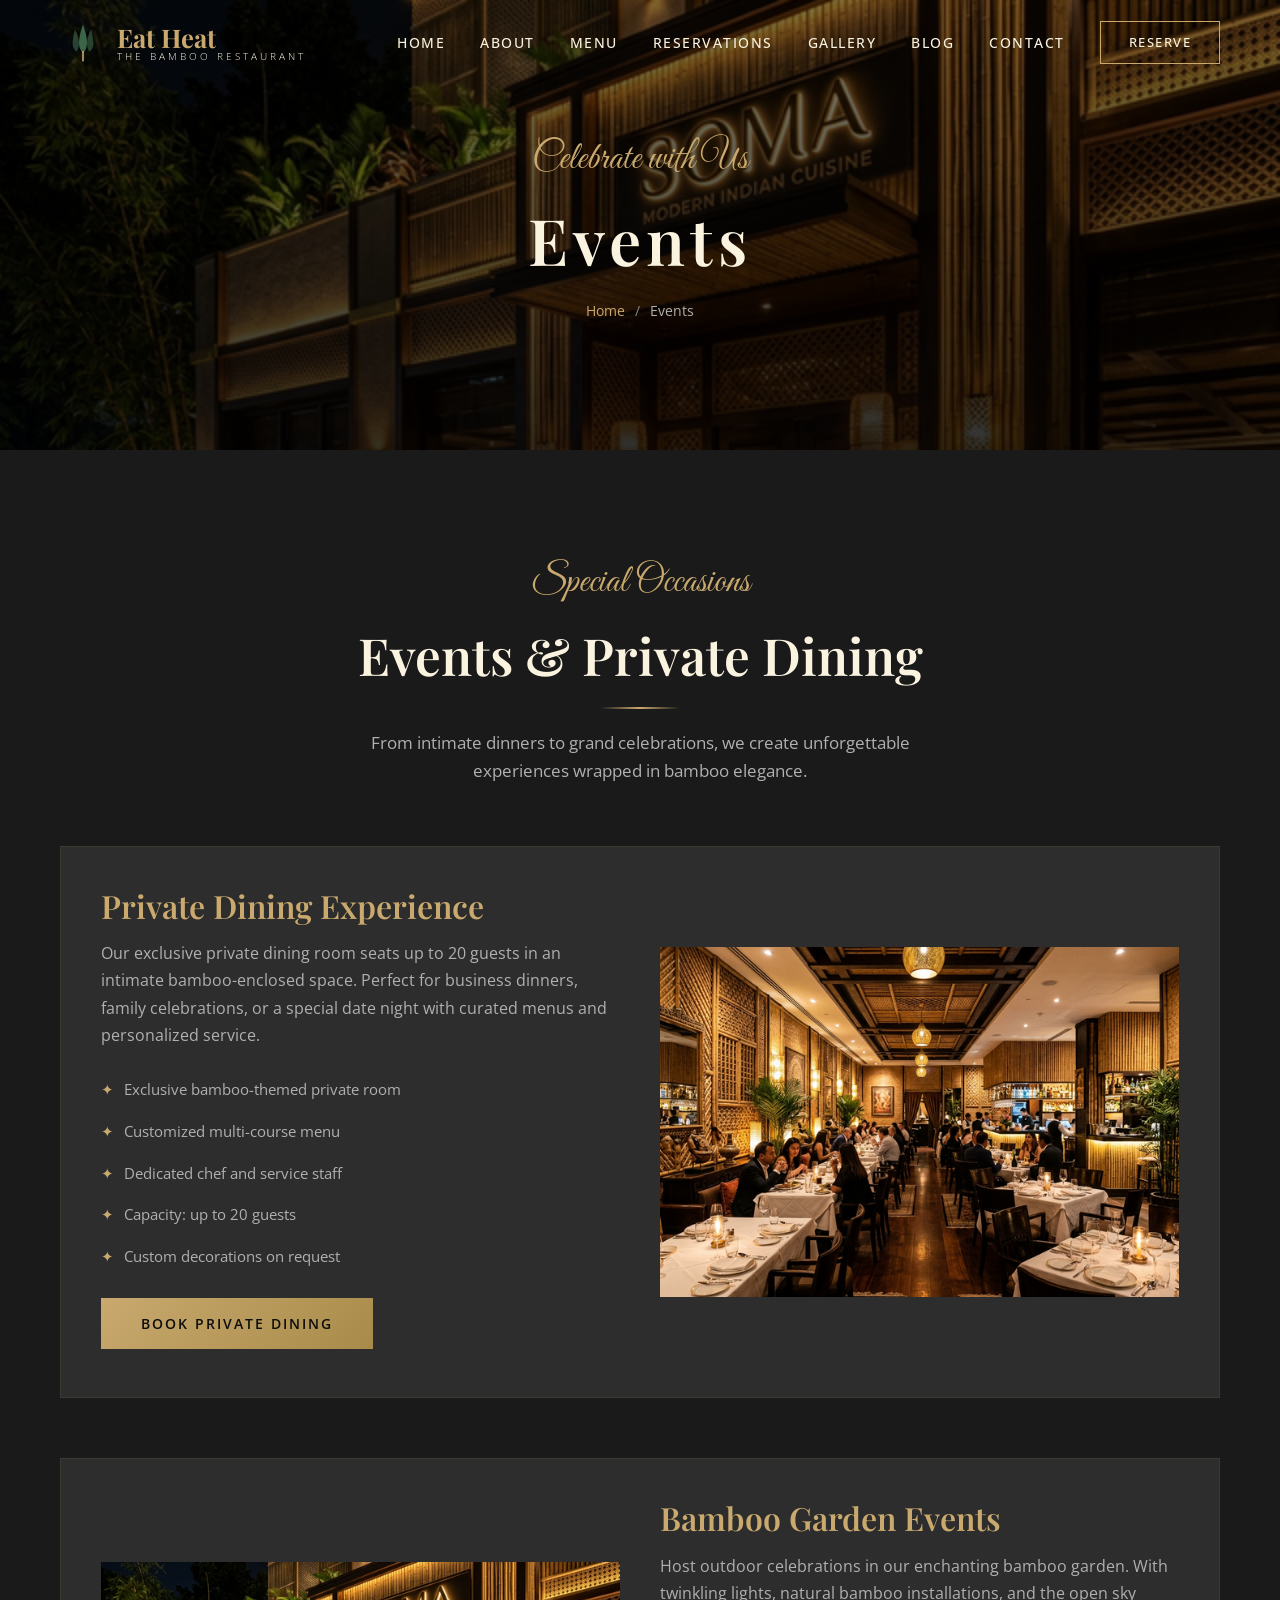
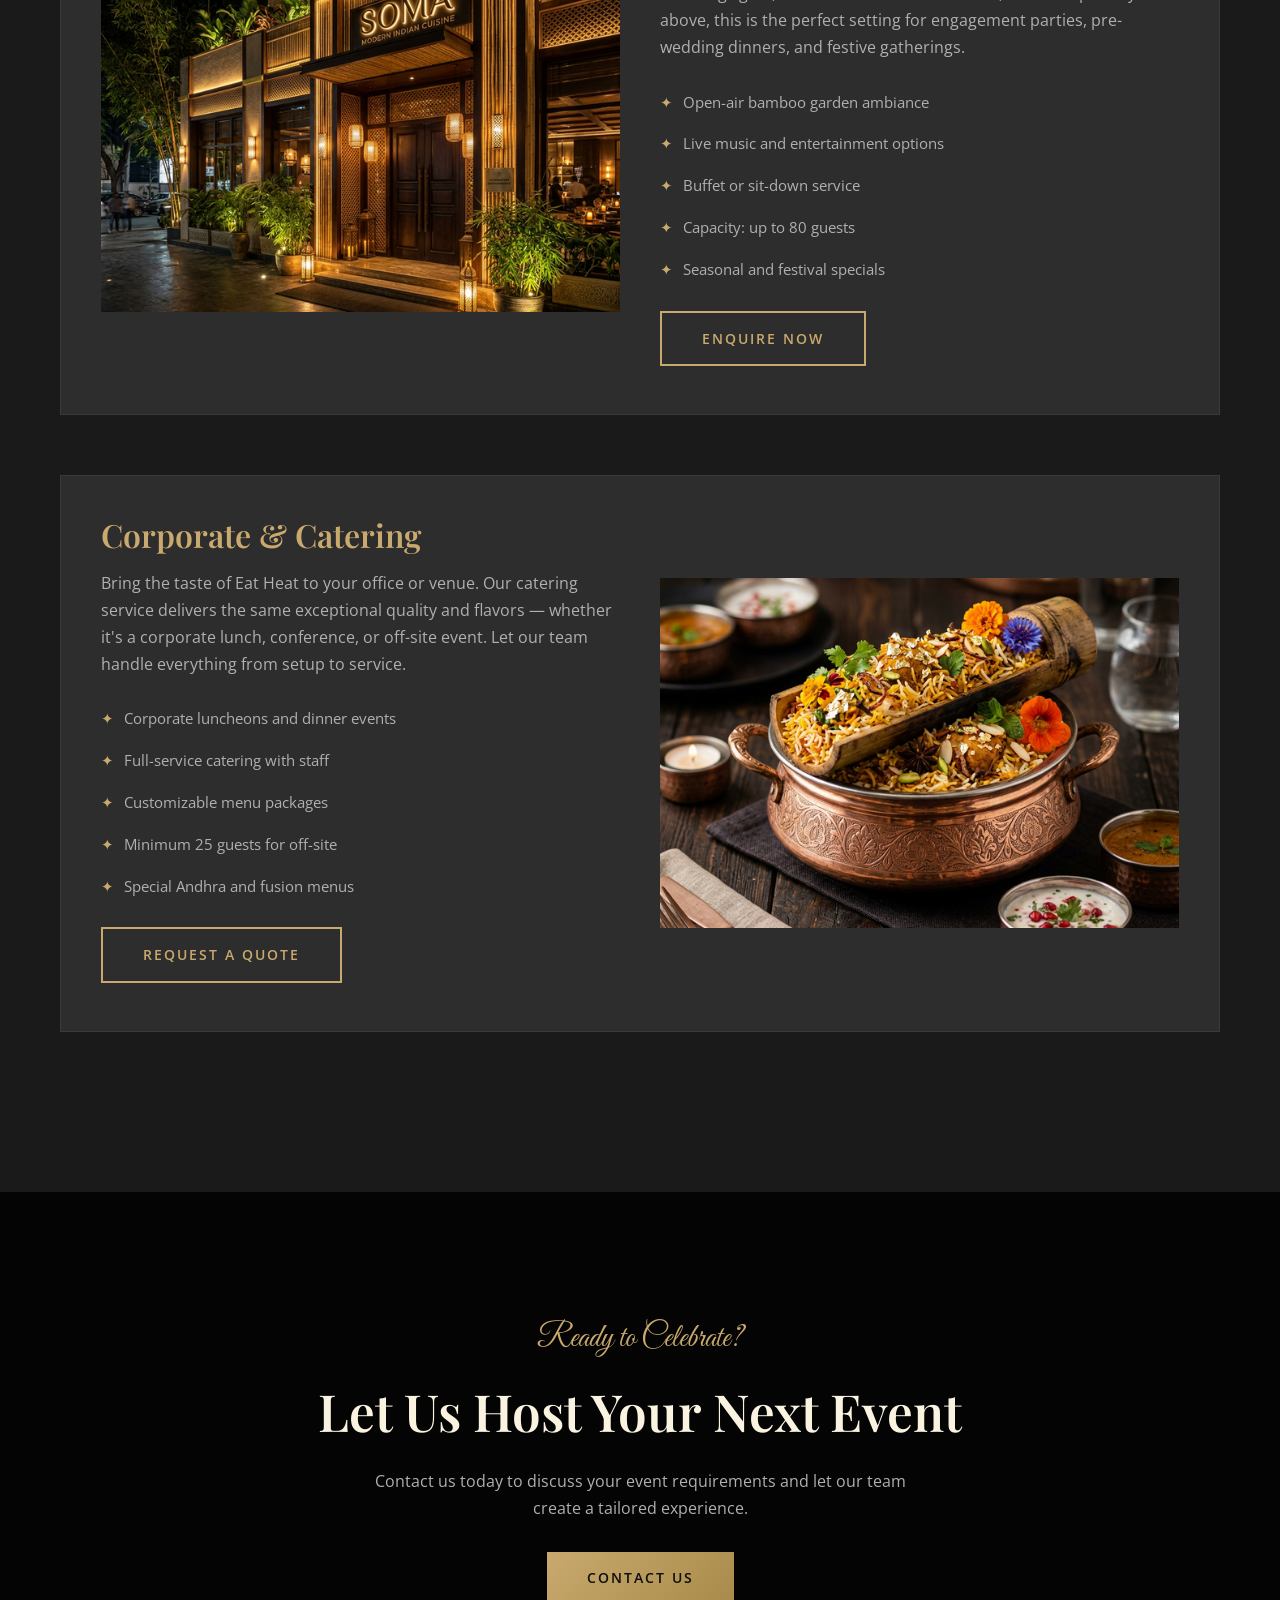
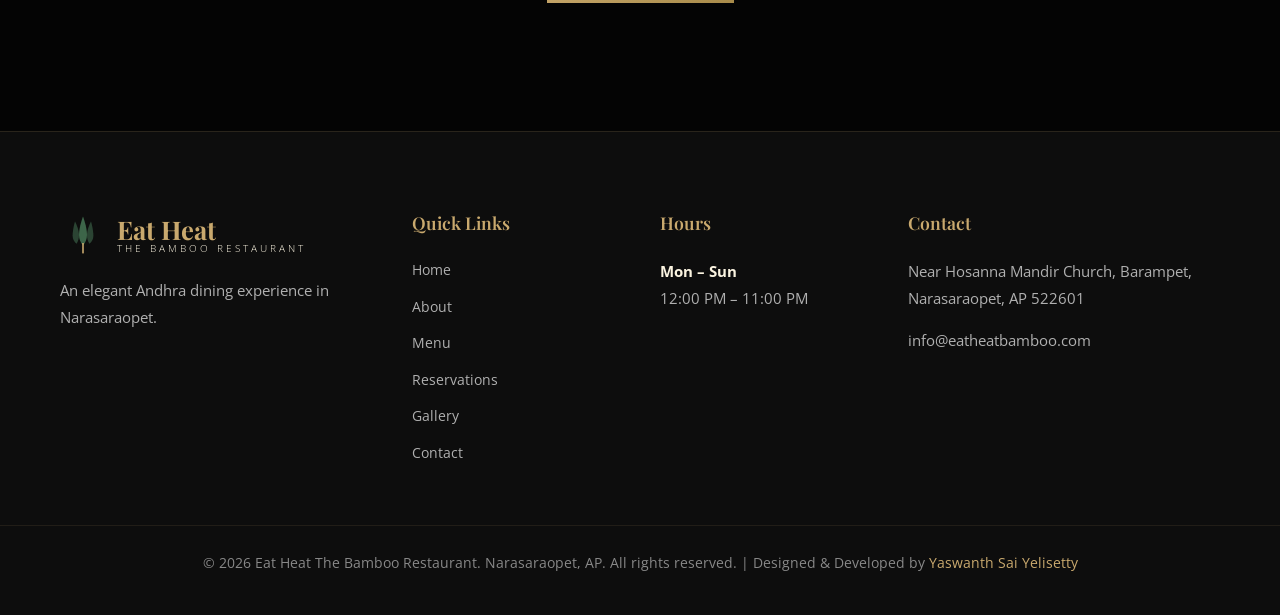
<file: events.html>
<!DOCTYPE html>
<html lang="en">

<head>
    <meta charset="UTF-8">
    <meta name="viewport" content="width=device-width, initial-scale=1.0">
    <title>Events | Eat Heat - The Bamboo Restaurant | Narasaraopet</title>
    <meta name="description"
        content="Host your private dining, celebrations, and bamboo-themed events at Eat Heat Restaurant in Narasaraopet.">
    <link rel="stylesheet" href="css/style.css">
    <link rel="icon" type="image/svg+xml"
        href="data:image/svg+xml,<svg xmlns='http://www.w3.org/2000/svg' viewBox='0 0 100 100'><text y='.9em' font-size='90'>🎋</text></svg>">
</head>

<body>

    <!-- HEADER -->
    <header class="header" id="header">
        <div class="container">
            <a href="index.html" class="logo">
                <div class="logo-icon"><svg viewBox="0 0 50 50" fill="none">
                        <path d="M25 2C25 2 20 15 20 25C20 30 22 35 25 38C28 35 30 30 30 25C30 15 25 2 25 2Z"
                            fill="#4A7C59" opacity="0.8" />
                        <path d="M15 8C15 8 12 18 12 26C12 30 14 34 17 36C19 33 20 29 20 25C20 17 15 8 15 8Z"
                            fill="#4A7C59" opacity="0.5" />
                        <path d="M35 8C35 8 38 18 38 26C38 30 36 34 33 36C31 33 30 29 30 25C30 17 35 8 35 8Z"
                            fill="#4A7C59" opacity="0.5" />
                        <rect x="24" y="35" width="2" height="13" fill="#C9A96E" />
                    </svg></div>
                <div class="logo-text">Eat Heat<span>The Bamboo Restaurant</span></div>
            </a>
            <nav class="nav-menu"><a href="index.html">Home</a><a href="about.html">About</a><a
                    href="menu.html">Menu</a><a href="reservations.html">Reservations</a><a
                    href="gallery.html">Gallery</a><a href="blog.html">Blog</a><a href="contact.html">Contact</a><a
                    href="reservations.html" class="btn btn-outline nav-reserve-btn">Reserve</a></nav>
            <div class="hamburger" role="button" tabindex="0"><span></span><span></span><span></span></div>
        </div>
    </header>
    <div class="mobile-overlay"></div>
    <nav class="mobile-nav"><a href="index.html">Home</a><a href="about.html">About</a><a href="menu.html">Menu</a><a
            href="reservations.html">Reservations</a><a href="gallery.html">Gallery</a><a
            href="events.html">Events</a><a href="blog.html">Blog</a><a href="contact.html">Contact</a></nav>

    <!-- BANNER -->
    <section class="page-banner" style="background-image: url('images/hero_exterior_1773235002029.png')">
        <div class="page-banner-content">
            <span class="script-text">Celebrate with Us</span>
            <h1>Events</h1>
            <div class="breadcrumb"><a href="index.html">Home</a><span>/</span>Events</div>
        </div>
    </section>

    <!-- EVENTS -->
    <section class="section section-dark">
        <div class="container">
            <div class="section-header fade-in">
                <span class="script-text">Special Occasions</span>
                <h2>Events & Private Dining</h2>
                <div class="divider"></div>
                <p>From intimate dinners to grand celebrations, we create unforgettable experiences wrapped in bamboo
                    elegance.</p>
            </div>

            <!-- Event 1 -->
            <div class="event-card fade-in">
                <img src="images/hero_interior_1773234964315.png" alt="Private Dining Room" loading="lazy">
                <div class="event-info">
                    <h3>Private Dining Experience</h3>
                    <p>Our exclusive private dining room seats up to 20 guests in an intimate bamboo-enclosed space.
                        Perfect for business dinners, family celebrations, or a special date night with curated menus
                        and personalized service.</p>
                    <ul class="event-features">
                        <li>Exclusive bamboo-themed private room</li>
                        <li>Customized multi-course menu</li>
                        <li>Dedicated chef and service staff</li>
                        <li>Capacity: up to 20 guests</li>
                        <li>Custom decorations on request</li>
                    </ul>
                    <a href="reservations.html" class="btn btn-primary">Book Private Dining</a>
                </div>
            </div>

            <!-- Event 2 -->
            <div class="event-card fade-in">
                <img src="images/hero_exterior_1773235002029.png" alt="Bamboo Garden Events" loading="lazy">
                <div class="event-info">
                    <h3>Bamboo Garden Events</h3>
                    <p>Host outdoor celebrations in our enchanting bamboo garden. With twinkling lights, natural bamboo
                        installations, and the open sky above, this is the perfect setting for engagement parties,
                        pre-wedding dinners, and festive gatherings.</p>
                    <ul class="event-features">
                        <li>Open-air bamboo garden ambiance</li>
                        <li>Live music and entertainment options</li>
                        <li>Buffet or sit-down service</li>
                        <li>Capacity: up to 80 guests</li>
                        <li>Seasonal and festival specials</li>
                    </ul>
                    <a href="contact.html" class="btn btn-outline">Enquire Now</a>
                </div>
            </div>

            <!-- Event 3 -->
            <div class="event-card fade-in">
                <img src="images/dish_special_biryani_1773235205808.png" alt="Corporate Catering" loading="lazy">
                <div class="event-info">
                    <h3>Corporate & Catering</h3>
                    <p>Bring the taste of Eat Heat to your office or venue. Our catering service delivers the same
                        exceptional quality and flavors — whether it's a corporate lunch, conference, or off-site event.
                        Let our team handle everything from setup to service.</p>
                    <ul class="event-features">
                        <li>Corporate luncheons and dinner events</li>
                        <li>Full-service catering with staff</li>
                        <li>Customizable menu packages</li>
                        <li>Minimum 25 guests for off-site</li>
                        <li>Special Andhra and fusion menus</li>
                    </ul>
                    <a href="contact.html" class="btn btn-outline">Request a Quote</a>
                </div>
            </div>
        </div>
    </section>

    <!-- CTA -->
    <section class="parallax-section" style="background-image: url('images/hero_biryani_1773234984139.png')">
        <div class="container">
            <div class="parallax-content fade-in text-center">
                <span class="script-text" style="font-size:2rem">Ready to Celebrate?</span>
                <h2 style="margin:15px 0 25px;color:var(--cream)">Let Us Host Your Next Event</h2>
                <p style="max-width:550px;margin:0 auto 30px;color:var(--gray-light)">Contact us today to discuss your
                    event requirements and let our team create a tailored experience.</p>
                <a href="contact.html" class="btn btn-primary">Contact Us</a>
            </div>
        </div>
    </section>

    <!-- FOOTER -->
    <footer class="footer">
        <div class="container">
            <div class="footer-grid">
                <div class="footer-col">
                    <a href="index.html" class="logo" style="margin-bottom:20px">
                        <div class="logo-icon"><svg viewBox="0 0 50 50" fill="none">
                                <path d="M25 2C25 2 20 15 20 25C20 30 22 35 25 38C28 35 30 30 30 25C30 15 25 2 25 2Z"
                                    fill="#4A7C59" opacity="0.8" />
                                <path d="M15 8C15 8 12 18 12 26C12 30 14 34 17 36C19 33 20 29 20 25C20 17 15 8 15 8Z"
                                    fill="#4A7C59" opacity="0.5" />
                                <path d="M35 8C35 8 38 18 38 26C38 30 36 34 33 36C31 33 30 29 30 25C30 17 35 8 35 8Z"
                                    fill="#4A7C59" opacity="0.5" />
                                <rect x="24" y="35" width="2" height="13" fill="#C9A96E" />
                            </svg></div>
                        <div class="logo-text">Eat Heat<span>The Bamboo Restaurant</span></div>
                    </a>
                    <p>An elegant Andhra dining experience in Narasaraopet.</p>
                </div>
                <div class="footer-col">
                    <h4>Quick Links</h4>
                    <div class="footer-links"><a href="index.html">Home</a><a href="about.html">About</a><a
                            href="menu.html">Menu</a><a href="reservations.html">Reservations</a><a
                            href="gallery.html">Gallery</a><a href="contact.html">Contact</a></div>
                </div>
                <div class="footer-col">
                    <h4>Hours</h4>
                    <p><strong style="color:var(--cream)">Mon – Sun</strong><br>12:00 PM – 11:00 PM</p>
                </div>
                <div class="footer-col">
                    <h4>Contact</h4>
                    <p>Near Hosanna Mandir Church, Barampet, Narasaraopet, AP 522601</p>
                    <p>info@eatheatbamboo.com</p>
                </div>
            </div>
        </div>
        <div class="footer-bottom">
            <div class="container">
                <p>© 2026 Eat Heat The Bamboo Restaurant. Narasaraopet, AP. All rights reserved. | Designed & Developed
                    by <a href="https://github.com/yaswanthsaiyelisetty" style="color:var(--gold)">Yaswanth Sai
                        Yelisetty</a></p>
            </div>
        </div>
    </footer>

    <script src="js/main.js"></script>
</body>

</html>
</file>
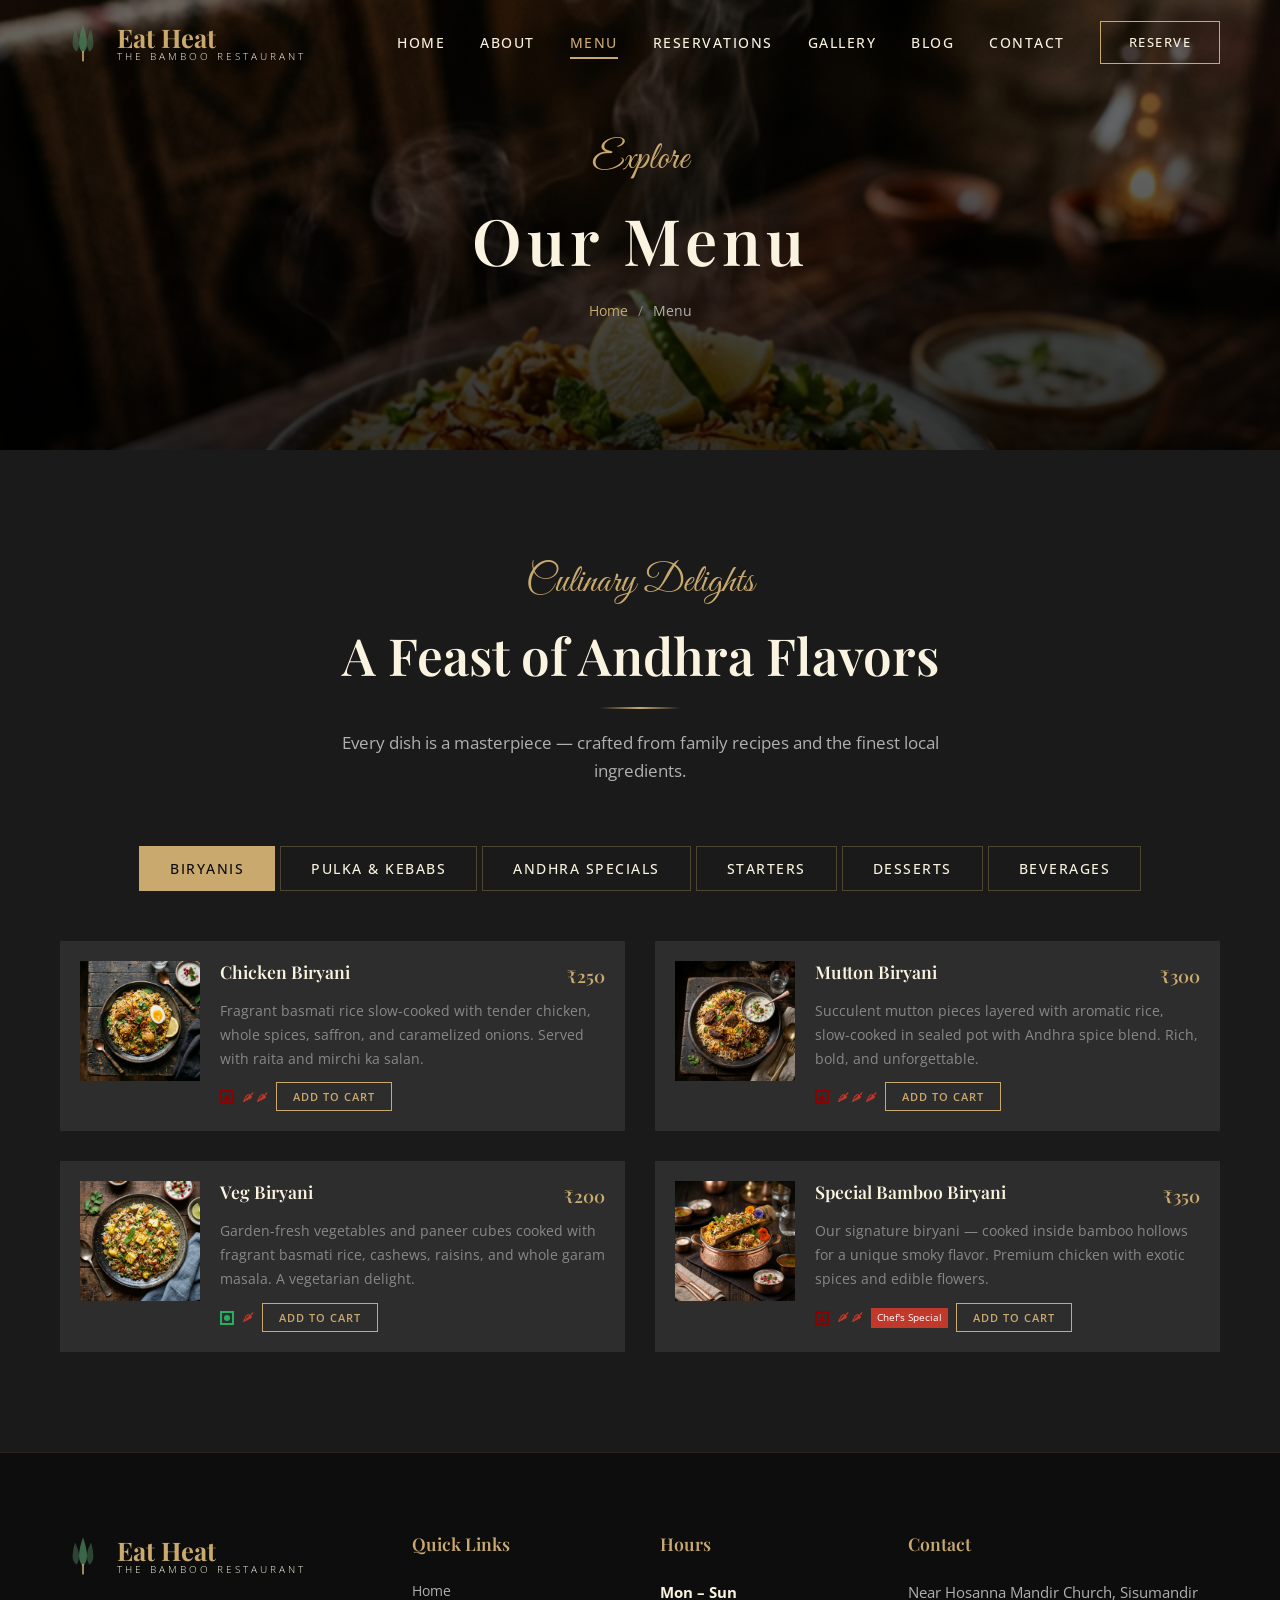
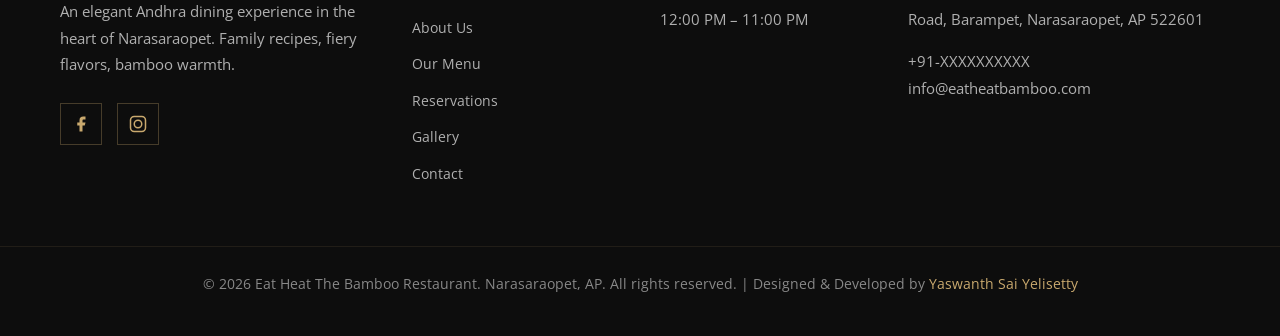
<file: menu.html>
<!DOCTYPE html>
<html lang="en">

<head>
    <meta charset="UTF-8">
    <meta name="viewport" content="width=device-width, initial-scale=1.0">
    <title>Menu | Eat Heat - The Bamboo Restaurant | Narasaraopet</title>
    <meta name="description"
        content="Explore our full menu of authentic Andhra biryanis, pulkas, kebabs, Andhra specials, starters, desserts and beverages at Eat Heat Bamboo Restaurant.">
    <link rel="stylesheet" href="css/style.css">
    <link rel="icon" type="image/svg+xml"
        href="data:image/svg+xml,<svg xmlns='http://www.w3.org/2000/svg' viewBox='0 0 100 100'><text y='.9em' font-size='90'>🎋</text></svg>">
</head>

<body>

    <!-- HEADER -->
    <header class="header" id="header">
        <div class="container">
            <a href="index.html" class="logo" aria-label="Eat Heat Home">
                <div class="logo-icon"><svg viewBox="0 0 50 50" fill="none">
                        <path d="M25 2C25 2 20 15 20 25C20 30 22 35 25 38C28 35 30 30 30 25C30 15 25 2 25 2Z"
                            fill="#4A7C59" opacity="0.8" />
                        <path d="M15 8C15 8 12 18 12 26C12 30 14 34 17 36C19 33 20 29 20 25C20 17 15 8 15 8Z"
                            fill="#4A7C59" opacity="0.5" />
                        <path d="M35 8C35 8 38 18 38 26C38 30 36 34 33 36C31 33 30 29 30 25C30 17 35 8 35 8Z"
                            fill="#4A7C59" opacity="0.5" />
                        <rect x="24" y="35" width="2" height="13" fill="#C9A96E" />
                    </svg></div>
                <div class="logo-text">Eat Heat<span>The Bamboo Restaurant</span></div>
            </a>
            <nav class="nav-menu"><a href="index.html">Home</a><a href="about.html">About</a><a href="menu.html"
                    class="active">Menu</a><a href="reservations.html">Reservations</a><a
                    href="gallery.html">Gallery</a><a href="blog.html">Blog</a><a href="contact.html">Contact</a><a
                    href="reservations.html" class="btn btn-outline nav-reserve-btn">Reserve</a></nav>
            <div class="hamburger" aria-label="Toggle Menu" role="button" tabindex="0">
                <span></span><span></span><span></span>
            </div>
        </div>
    </header>
    <div class="mobile-overlay"></div>
    <nav class="mobile-nav"><a href="index.html">Home</a><a href="about.html">About</a><a href="menu.html">Menu</a><a
            href="reservations.html">Reservations</a><a href="gallery.html">Gallery</a><a
            href="events.html">Events</a><a href="blog.html">Blog</a><a href="contact.html">Contact</a></nav>

    <!-- PAGE BANNER -->
    <section class="page-banner" style="background-image: url('images/hero_biryani_1773234984139.png')">
        <div class="page-banner-content">
            <span class="script-text">Explore</span>
            <h1>Our Menu</h1>
            <div class="breadcrumb"><a href="index.html">Home</a><span>/</span>Menu</div>
        </div>
    </section>

    <!-- MENU CONTENT -->
    <section class="section section-dark">
        <div class="container">
            <div class="section-header fade-in">
                <span class="script-text">Culinary Delights</span>
                <h2>A Feast of Andhra Flavors</h2>
                <div class="divider"></div>
                <p>Every dish is a masterpiece — crafted from family recipes and the finest local ingredients.</p>
            </div>

            <!-- TABS -->
            <div class="menu-tabs">
                <button class="menu-tab active" data-category="biryanis">Biryanis</button>
                <button class="menu-tab" data-category="pulka-kebabs">Pulka & Kebabs</button>
                <button class="menu-tab" data-category="andhra-specials">Andhra Specials</button>
                <button class="menu-tab" data-category="starters">Starters</button>
                <button class="menu-tab" data-category="desserts">Desserts</button>
                <button class="menu-tab" data-category="beverages">Beverages</button>
            </div>

            <!-- BIRYANIS -->
            <div class="menu-category active" id="biryanis">
                <div class="menu-items-grid">
                    <div class="menu-item-card fade-in">
                        <img src="images/dish_chicken_biryani_1773235026040.png" alt="Chicken Biryani">
                        <div class="menu-item-info">
                            <div class="menu-item-header">
                                <h4>Chicken Biryani</h4><span class="price">₹250</span>
                            </div>
                            <p class="menu-item-desc">Fragrant basmati rice slow-cooked with tender chicken, whole
                                spices, saffron, and caramelized onions. Served with raita and mirchi ka salan.</p>
                            <div class="menu-item-badges">
                                <span class="nonveg-icon" title="Non-Vegetarian"></span>
                                <span class="spicy-meter"><span class="flame">🌶</span><span
                                        class="flame">🌶</span></span>
                                <button class="btn-add-cart">Add to Cart</button>
                            </div>
                        </div>
                    </div>
                    <div class="menu-item-card fade-in">
                        <img src="images/dish_mutton_biryani_1773235042890.png" alt="Mutton Biryani">
                        <div class="menu-item-info">
                            <div class="menu-item-header">
                                <h4>Mutton Biryani</h4><span class="price">₹300</span>
                            </div>
                            <p class="menu-item-desc">Succulent mutton pieces layered with aromatic rice, slow-cooked in
                                sealed pot with Andhra spice blend. Rich, bold, and unforgettable.</p>
                            <div class="menu-item-badges">
                                <span class="nonveg-icon" title="Non-Vegetarian"></span>
                                <span class="spicy-meter"><span class="flame">🌶</span><span
                                        class="flame">🌶</span><span class="flame">🌶</span></span>
                                <button class="btn-add-cart">Add to Cart</button>
                            </div>
                        </div>
                    </div>
                    <div class="menu-item-card fade-in">
                        <img src="images/dish_veg_biryani_1773235056395.png" alt="Veg Biryani">
                        <div class="menu-item-info">
                            <div class="menu-item-header">
                                <h4>Veg Biryani</h4><span class="price">₹200</span>
                            </div>
                            <p class="menu-item-desc">Garden-fresh vegetables and paneer cubes cooked with fragrant
                                basmati rice, cashews, raisins, and whole garam masala. A vegetarian delight.</p>
                            <div class="menu-item-badges">
                                <span class="veg-icon" title="Vegetarian"></span>
                                <span class="spicy-meter"><span class="flame">🌶</span></span>
                                <button class="btn-add-cart">Add to Cart</button>
                            </div>
                        </div>
                    </div>
                    <div class="menu-item-card fade-in">
                        <img src="images/dish_special_biryani_1773235205808.png" alt="Special Bamboo Biryani">
                        <div class="menu-item-info">
                            <div class="menu-item-header">
                                <h4>Special Bamboo Biryani</h4><span class="price">₹350</span>
                            </div>
                            <p class="menu-item-desc">Our signature biryani — cooked inside bamboo hollows for a unique
                                smoky flavor. Premium chicken with exotic spices and edible flowers.</p>
                            <div class="menu-item-badges">
                                <span class="nonveg-icon" title="Non-Vegetarian"></span>
                                <span class="spicy-meter"><span class="flame">🌶</span><span
                                        class="flame">🌶</span></span>
                                <span class="badge badge-spicy" style="font-size:0.6rem;padding:2px 6px">Chef's
                                    Special</span>
                                <button class="btn-add-cart">Add to Cart</button>
                            </div>
                        </div>
                    </div>
                </div>
            </div>

            <!-- PULKA & KEBABS -->
            <div class="menu-category" id="pulka-kebabs">
                <div class="menu-items-grid">
                    <div class="menu-item-card fade-in">
                        <img src="images/dish_chicken_pulka_1773235080953.png" alt="Chicken Pulka">
                        <div class="menu-item-info">
                            <div class="menu-item-header">
                                <h4>Chicken Pulka</h4><span class="price">₹180</span>
                            </div>
                            <p class="menu-item-desc">Charred tandoori flatbread stuffed with spiced minced chicken,
                                onions, and green chilies. Smoky, crispy, and utterly divine.</p>
                            <div class="menu-item-badges">
                                <span class="nonveg-icon" title="Non-Vegetarian"></span>
                                <span class="spicy-meter"><span class="flame">🌶</span><span
                                        class="flame">🌶</span></span>
                                <button class="btn-add-cart">Add to Cart</button>
                            </div>
                        </div>
                    </div>
                    <div class="menu-item-card fade-in">
                        <img src="images/dish_paneer_pulka_1773235097700.png" alt="Paneer Pulka">
                        <div class="menu-item-info">
                            <div class="menu-item-header">
                                <h4>Paneer Pulka</h4><span class="price">₹160</span>
                            </div>
                            <p class="menu-item-desc">Golden flatbread filled with seasoned paneer, fresh herbs, and a
                                hint of Andhra spice. Served hot with mint chutney.</p>
                            <div class="menu-item-badges">
                                <span class="veg-icon" title="Vegetarian"></span>
                                <span class="spicy-meter"><span class="flame">🌶</span></span>
                                <button class="btn-add-cart">Add to Cart</button>
                            </div>
                        </div>
                    </div>
                    <div class="menu-item-card fade-in">
                        <img src="images/dish_mutton_kebab_1773235222353.png" alt="Mutton Kebab">
                        <div class="menu-item-info">
                            <div class="menu-item-header">
                                <h4>Mutton Seekh Kebab</h4><span class="price">₹220</span>
                            </div>
                            <p class="menu-item-desc">Juicy minced mutton skewers grilled over charcoal, seasoned with
                                cumin, coriander, and a secret Andhra spice blend. Served with onion salad.</p>
                            <div class="menu-item-badges">
                                <span class="nonveg-icon" title="Non-Vegetarian"></span>
                                <span class="spicy-meter"><span class="flame">🌶</span><span
                                        class="flame">🌶</span></span>
                                <button class="btn-add-cart">Add to Cart</button>
                            </div>
                        </div>
                    </div>
                </div>
            </div>

            <!-- ANDHRA SPECIALS -->
            <div class="menu-category" id="andhra-specials">
                <div class="menu-items-grid">
                    <div class="menu-item-card fade-in">
                        <img src="images/dish_gongura_chicken_1773235119315.png" alt="Gongura Chicken">
                        <div class="menu-item-info">
                            <div class="menu-item-header">
                                <h4>Gongura Chicken</h4><span class="price">₹280</span>
                            </div>
                            <p class="menu-item-desc">Fiery Andhra chicken slow-cooked in tangy gongura (sorrel leaf)
                                gravy with green chilies and mustard seeds. A true regional masterpiece.</p>
                            <div class="menu-item-badges">
                                <span class="nonveg-icon" title="Non-Vegetarian"></span>
                                <span class="spicy-meter"><span class="flame">🌶</span><span
                                        class="flame">🌶</span><span class="flame">🌶</span></span>
                                <button class="btn-add-cart">Add to Cart</button>
                            </div>
                        </div>
                    </div>
                    <div class="menu-item-card fade-in">
                        <img src="images/dish_rasam_1773235269001.png" alt="Spicy Rasam">
                        <div class="menu-item-info">
                            <div class="menu-item-header">
                                <h4>Spicy Rasam</h4><span class="price">₹120</span>
                            </div>
                            <p class="menu-item-desc">Piping hot tamarind and tomato broth infused with pepper, cumin,
                                and curry leaves. The perfect Andhra comfort soup.</p>
                            <div class="menu-item-badges">
                                <span class="veg-icon" title="Vegetarian"></span>
                                <span class="spicy-meter"><span class="flame">🌶</span><span
                                        class="flame">🌶</span></span>
                                <button class="btn-add-cart">Add to Cart</button>
                            </div>
                        </div>
                    </div>
                    <div class="menu-item-card fade-in">
                        <img src="images/dish_pesarattu_1773235285680.png" alt="Pesarattu">
                        <div class="menu-item-info">
                            <div class="menu-item-header">
                                <h4>Pesarattu</h4><span class="price">₹150</span>
                            </div>
                            <p class="menu-item-desc">Crispy green moong dal crepe from Andhra Pradesh, filled with
                                spiced upma. Served with ginger chutney and allam pachadi.</p>
                            <div class="menu-item-badges">
                                <span class="veg-icon" title="Vegetarian"></span>
                                <span class="spicy-meter"><span class="flame">🌶</span></span>
                                <button class="btn-add-cart">Add to Cart</button>
                            </div>
                        </div>
                    </div>
                </div>
            </div>

            <!-- STARTERS -->
            <div class="menu-category" id="starters">
                <div class="menu-items-grid">
                    <div class="menu-item-card fade-in">
                        <img src="images/dish_chicken65_1773235142197.png" alt="Chicken 65">
                        <div class="menu-item-info">
                            <div class="menu-item-header">
                                <h4>Chicken 65</h4><span class="price">₹200</span>
                            </div>
                            <p class="menu-item-desc">Iconic deep-fried chicken bites marinated in red chili paste,
                                yogurt, and ginger-garlic. Tossed with curry leaves and green chilies.</p>
                            <div class="menu-item-badges">
                                <span class="nonveg-icon" title="Non-Vegetarian"></span>
                                <span class="spicy-meter"><span class="flame">🌶</span><span
                                        class="flame">🌶</span><span class="flame">🌶</span></span>
                                <button class="btn-add-cart">Add to Cart</button>
                            </div>
                        </div>
                    </div>
                    <div class="menu-item-card fade-in">
                        <img src="images/dish_fish_fry_1773235160242.png" alt="Fish Fry">
                        <div class="menu-item-info">
                            <div class="menu-item-header">
                                <h4>Andhra Fish Fry</h4><span class="price">₹250</span>
                            </div>
                            <p class="menu-item-desc">Fresh fish fillets marinated in fiery Andhra-style masala,
                                shallow-fried to golden perfection. Served with lemon wedges and onion rings.</p>
                            <div class="menu-item-badges">
                                <span class="nonveg-icon" title="Non-Vegetarian"></span>
                                <span class="spicy-meter"><span class="flame">🌶</span><span
                                        class="flame">🌶</span></span>
                                <button class="btn-add-cart">Add to Cart</button>
                            </div>
                        </div>
                    </div>
                </div>
            </div>

            <!-- DESSERTS -->
            <div class="menu-category" id="desserts">
                <div class="menu-items-grid">
                    <div class="menu-item-card fade-in">
                        <img src="images/dish_double_ka_meetha_1773235244286.png" alt="Double Ka Meetha">
                        <div class="menu-item-info">
                            <div class="menu-item-header">
                                <h4>Double Ka Meetha</h4><span class="price">₹100</span>
                            </div>
                            <p class="menu-item-desc">Traditional Hyderabadi bread pudding soaked in condensed milk
                                flavored with saffron, cardamom, and topped with roasted nuts.</p>
                            <div class="menu-item-badges">
                                <span class="veg-icon" title="Vegetarian"></span>
                                <button class="btn-add-cart">Add to Cart</button>
                            </div>
                        </div>
                    </div>
                    <div class="menu-item-card fade-in">
                        <img src="images/dish_gulab_jamun_1773235179553.png" alt="Gulab Jamun">
                        <div class="menu-item-info">
                            <div class="menu-item-header">
                                <h4>Gulab Jamun</h4><span class="price">₹80</span>
                            </div>
                            <p class="menu-item-desc">Soft, golden dumplings made from khoya, soaked in rose-flavored
                                sugar syrup. Garnished with pistachios and rose petals.</p>
                            <div class="menu-item-badges">
                                <span class="veg-icon" title="Vegetarian"></span>
                                <button class="btn-add-cart">Add to Cart</button>
                            </div>
                        </div>
                    </div>
                </div>
            </div>

            <!-- BEVERAGES -->
            <div class="menu-category" id="beverages">
                <div class="menu-items-grid">
                    <div class="menu-item-card fade-in">
                        <div class="placeholder-food"
                            style="width:120px;height:120px;flex-shrink:0;display:flex;align-items:center;justify-content:center;font-size:3rem">
                            🥛</div>
                        <div class="menu-item-info">
                            <div class="menu-item-header">
                                <h4>Fresh Lassi</h4><span class="price">₹60</span>
                            </div>
                            <p class="menu-item-desc">Creamy yogurt-based drink — choose Sweet, Salted, or Mango.
                                Freshly churned and served chilled with a touch of cardamom.</p>
                            <div class="menu-item-badges">
                                <span class="veg-icon" title="Vegetarian"></span>
                                <button class="btn-add-cart">Add to Cart</button>
                            </div>
                        </div>
                    </div>
                    <div class="menu-item-card fade-in">
                        <div class="placeholder-food"
                            style="width:120px;height:120px;flex-shrink:0;display:flex;align-items:center;justify-content:center;font-size:3rem">
                            🥤</div>
                        <div class="menu-item-info">
                            <div class="menu-item-header">
                                <h4>Soft Drinks</h4><span class="price">₹50</span>
                            </div>
                            <p class="menu-item-desc">Chilled selection of Coca-Cola, Sprite, Thumbs Up, Fanta, and
                                Limca. Served ice-cold to complement your meal.</p>
                            <div class="menu-item-badges">
                                <span class="veg-icon" title="Vegetarian"></span>
                                <button class="btn-add-cart">Add to Cart</button>
                            </div>
                        </div>
                    </div>
                </div>
            </div>

        </div>
    </section>

    <!-- FOOTER -->
    <footer class="footer">
        <div class="container">
            <div class="footer-grid">
                <div class="footer-col">
                    <a href="index.html" class="logo" style="margin-bottom:20px">
                        <div class="logo-icon"><svg viewBox="0 0 50 50" fill="none">
                                <path d="M25 2C25 2 20 15 20 25C20 30 22 35 25 38C28 35 30 30 30 25C30 15 25 2 25 2Z"
                                    fill="#4A7C59" opacity="0.8" />
                                <path d="M15 8C15 8 12 18 12 26C12 30 14 34 17 36C19 33 20 29 20 25C20 17 15 8 15 8Z"
                                    fill="#4A7C59" opacity="0.5" />
                                <path d="M35 8C35 8 38 18 38 26C38 30 36 34 33 36C31 33 30 29 30 25C30 17 35 8 35 8Z"
                                    fill="#4A7C59" opacity="0.5" />
                                <rect x="24" y="35" width="2" height="13" fill="#C9A96E" />
                            </svg></div>
                        <div class="logo-text">Eat Heat<span>The Bamboo Restaurant</span></div>
                    </a>
                    <p>An elegant Andhra dining experience in the heart of Narasaraopet. Family recipes, fiery flavors,
                        bamboo warmth.</p>
                    <div class="footer-social">
                        <a href="#" aria-label="Facebook"><svg width="18" height="18" viewBox="0 0 24 24"
                                fill="currentColor">
                                <path d="M18 2h-3a5 5 0 00-5 5v3H7v4h3v8h4v-8h3l1-4h-4V7a1 1 0 011-1h3z" />
                            </svg></a>
                        <a href="#" aria-label="Instagram"><svg width="18" height="18" viewBox="0 0 24 24" fill="none"
                                stroke="currentColor" stroke-width="2">
                                <rect x="2" y="2" width="20" height="20" rx="5" />
                                <circle cx="12" cy="12" r="5" />
                            </svg></a>
                    </div>
                </div>
                <div class="footer-col">
                    <h4>Quick Links</h4>
                    <div class="footer-links"><a href="index.html">Home</a><a href="about.html">About Us</a><a
                            href="menu.html">Our Menu</a><a href="reservations.html">Reservations</a><a
                            href="gallery.html">Gallery</a><a href="contact.html">Contact</a></div>
                </div>
                <div class="footer-col">
                    <h4>Hours</h4>
                    <p><strong style="color:var(--cream)">Mon – Sun</strong><br>12:00 PM – 11:00 PM</p>
                </div>
                <div class="footer-col">
                    <h4>Contact</h4>
                    <p>Near Hosanna Mandir Church, Sisumandir Road, Barampet, Narasaraopet, AP 522601</p>
                    <p>+91-XXXXXXXXXX<br>info@eatheatbamboo.com</p>
                </div>
            </div>
        </div>
        <div class="footer-bottom">
            <div class="container">
                <p>© 2026 Eat Heat The Bamboo Restaurant. Narasaraopet, AP. All rights reserved. | Designed & Developed
                    by <a href="https://github.com/yaswanthsaiyelisetty" style="color:var(--gold)">Yaswanth Sai
                        Yelisetty</a></p>
            </div>
        </div>
    </footer>

    <script src="js/main.js"></script>
</body>

</html>
</file>
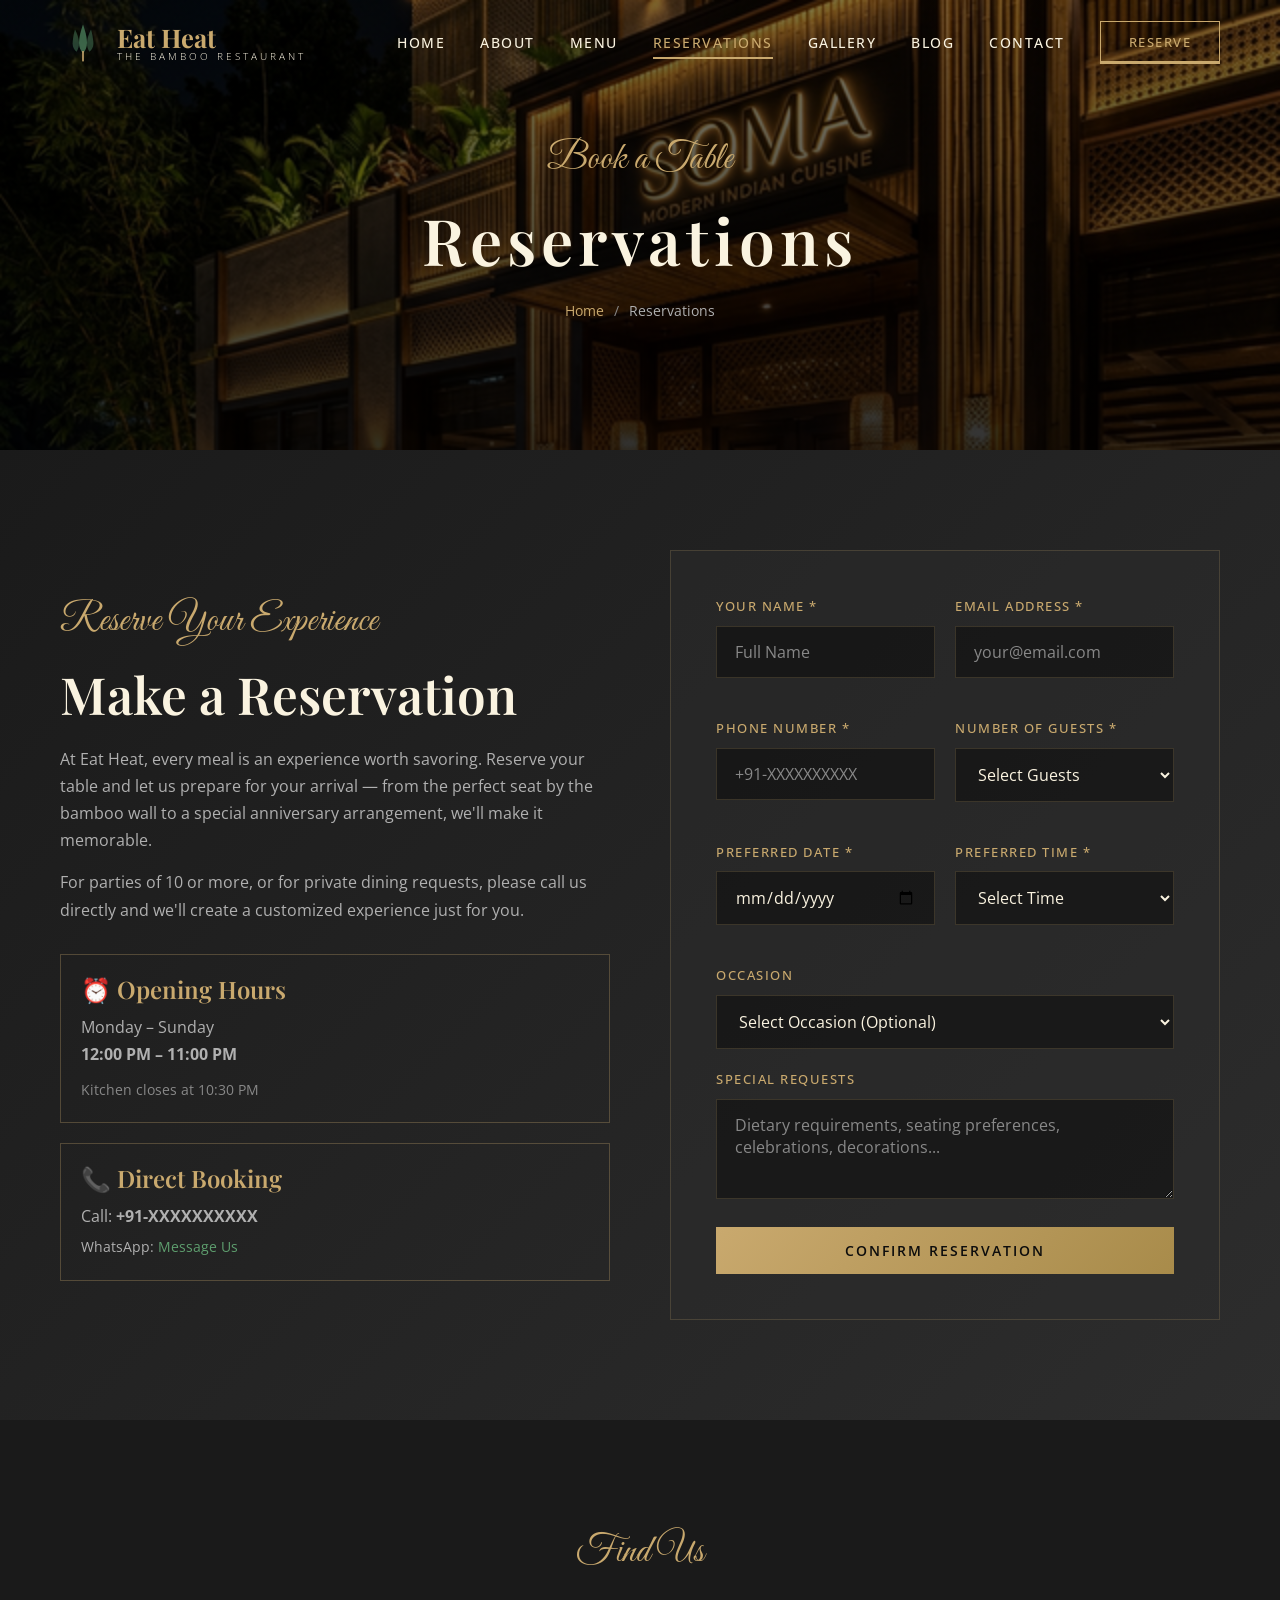
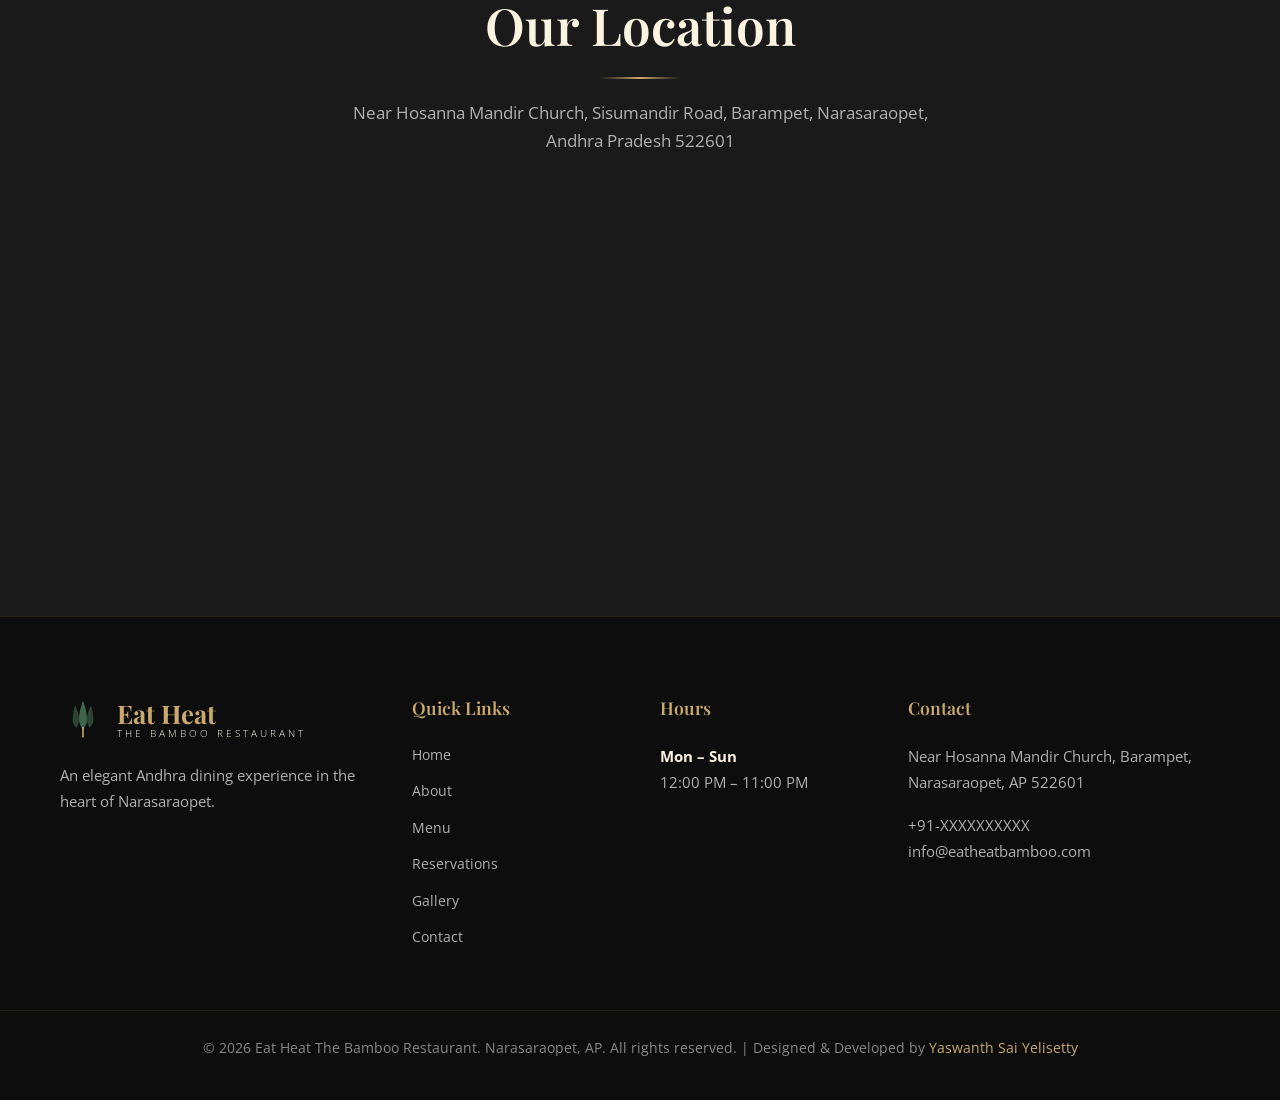
<file: reservations.html>
<!DOCTYPE html>
<html lang="en">

<head>
    <meta charset="UTF-8">
    <meta name="viewport" content="width=device-width, initial-scale=1.0">
    <title>Reservations | Eat Heat - The Bamboo Restaurant | Narasaraopet</title>
    <meta name="description"
        content="Reserve your table at Eat Heat Bamboo Restaurant in Narasaraopet. Book online for authentic Andhra dining experiences.">
    <link rel="stylesheet" href="css/style.css">
    <link rel="icon" type="image/svg+xml"
        href="data:image/svg+xml,<svg xmlns='http://www.w3.org/2000/svg' viewBox='0 0 100 100'><text y='.9em' font-size='90'>🎋</text></svg>">
</head>

<body>

    <!-- HEADER -->
    <header class="header" id="header">
        <div class="container">
            <a href="index.html" class="logo">
                <div class="logo-icon"><svg viewBox="0 0 50 50" fill="none">
                        <path d="M25 2C25 2 20 15 20 25C20 30 22 35 25 38C28 35 30 30 30 25C30 15 25 2 25 2Z"
                            fill="#4A7C59" opacity="0.8" />
                        <path d="M15 8C15 8 12 18 12 26C12 30 14 34 17 36C19 33 20 29 20 25C20 17 15 8 15 8Z"
                            fill="#4A7C59" opacity="0.5" />
                        <path d="M35 8C35 8 38 18 38 26C38 30 36 34 33 36C31 33 30 29 30 25C30 17 35 8 35 8Z"
                            fill="#4A7C59" opacity="0.5" />
                        <rect x="24" y="35" width="2" height="13" fill="#C9A96E" />
                    </svg></div>
                <div class="logo-text">Eat Heat<span>The Bamboo Restaurant</span></div>
            </a>
            <nav class="nav-menu"><a href="index.html">Home</a><a href="about.html">About</a><a
                    href="menu.html">Menu</a><a href="reservations.html" class="active">Reservations</a><a
                    href="gallery.html">Gallery</a><a href="blog.html">Blog</a><a href="contact.html">Contact</a><a
                    href="reservations.html" class="btn btn-outline nav-reserve-btn">Reserve</a></nav>
            <div class="hamburger" role="button" tabindex="0"><span></span><span></span><span></span></div>
        </div>
    </header>
    <div class="mobile-overlay"></div>
    <nav class="mobile-nav"><a href="index.html">Home</a><a href="about.html">About</a><a href="menu.html">Menu</a><a
            href="reservations.html">Reservations</a><a href="gallery.html">Gallery</a><a
            href="events.html">Events</a><a href="blog.html">Blog</a><a href="contact.html">Contact</a></nav>

    <!-- BANNER -->
    <section class="page-banner" style="background-image: url('images/hero_exterior_1773235002029.png')">
        <div class="page-banner-content">
            <span class="script-text">Book a Table</span>
            <h1>Reservations</h1>
            <div class="breadcrumb"><a href="index.html">Home</a><span>/</span>Reservations</div>
        </div>
    </section>

    <!-- RESERVATION FORM -->
    <section class="section reservation-section">
        <div class="container">
            <div class="reservation-grid">
                <div class="reservation-info fade-in-left">
                    <span class="script-text">Reserve Your Experience</span>
                    <h2>Make a Reservation</h2>
                    <p>At Eat Heat, every meal is an experience worth savoring. Reserve your table and let us prepare
                        for your arrival — from the perfect seat by the bamboo wall to a special anniversary
                        arrangement, we'll make it memorable.</p>
                    <p>For parties of 10 or more, or for private dining requests, please call us directly and we'll
                        create a customized experience just for you.</p>

                    <div class="hours" style="margin-top:30px">
                        <h4>⏰ Opening Hours</h4>
                        <p style="margin:0">Monday – Sunday<br><strong>12:00 PM – 11:00 PM</strong></p>
                        <p style="margin:10px 0 0;font-size:0.9rem;color:var(--gray)">Kitchen closes at 10:30 PM</p>
                    </div>

                    <div class="hours" style="margin-top:20px">
                        <h4>📞 Direct Booking</h4>
                        <p style="margin:0">Call: <strong>+91-XXXXXXXXXX</strong></p>
                        <p style="margin:5px 0 0;font-size:0.9rem">WhatsApp: <a href="#"
                                style="color:var(--bamboo-light)">Message Us</a></p>
                    </div>
                </div>

                <div class="reservation-form fade-in-right">
                    <form id="reservation-form" aria-label="Reservation Form">
                        <div class="form-row">
                            <div class="form-group">
                                <label for="res-name">Your Name *</label>
                                <input type="text" id="res-name" placeholder="Full Name" required>
                            </div>
                            <div class="form-group">
                                <label for="res-email">Email Address *</label>
                                <input type="email" id="res-email" placeholder="your@email.com" required>
                            </div>
                        </div>
                        <div class="form-row">
                            <div class="form-group">
                                <label for="res-phone">Phone Number *</label>
                                <input type="tel" id="res-phone" placeholder="+91-XXXXXXXXXX" required>
                            </div>
                            <div class="form-group">
                                <label for="res-guests">Number of Guests *</label>
                                <select id="res-guests" required>
                                    <option value="">Select Guests</option>
                                    <option>1 Person</option>
                                    <option>2 People</option>
                                    <option>3 People</option>
                                    <option>4 People</option>
                                    <option>5 People</option>
                                    <option>6 People</option>
                                    <option>7 People</option>
                                    <option>8 People</option>
                                    <option>9 People</option>
                                    <option>10+ People</option>
                                </select>
                            </div>
                        </div>
                        <div class="form-row">
                            <div class="form-group">
                                <label for="res-date">Preferred Date *</label>
                                <input type="date" id="res-date" required>
                            </div>
                            <div class="form-group">
                                <label for="res-time">Preferred Time *</label>
                                <select id="res-time" required>
                                    <option value="">Select Time</option>
                                    <option>12:00 PM</option>
                                    <option>12:30 PM</option>
                                    <option>1:00 PM</option>
                                    <option>1:30 PM</option>
                                    <option>2:00 PM</option>
                                    <option>2:30 PM</option>
                                    <option>3:00 PM</option>
                                    <option>3:30 PM</option>
                                    <option>4:00 PM</option>
                                    <option>4:30 PM</option>
                                    <option>5:00 PM</option>
                                    <option>5:30 PM</option>
                                    <option>6:00 PM</option>
                                    <option>6:30 PM</option>
                                    <option>7:00 PM</option>
                                    <option>7:30 PM</option>
                                    <option>8:00 PM</option>
                                    <option>8:30 PM</option>
                                    <option>9:00 PM</option>
                                    <option>9:30 PM</option>
                                    <option>10:00 PM</option>
                                    <option>10:30 PM</option>
                                </select>
                            </div>
                        </div>
                        <div class="form-group">
                            <label for="res-occasion">Occasion</label>
                            <select id="res-occasion">
                                <option value="">Select Occasion (Optional)</option>
                                <option>Birthday</option>
                                <option>Anniversary</option>
                                <option>Business Dinner</option>
                                <option>Family Gathering</option>
                                <option>Date Night</option>
                                <option>Other</option>
                            </select>
                        </div>
                        <div class="form-group">
                            <label for="res-notes">Special Requests</label>
                            <textarea id="res-notes"
                                placeholder="Dietary requirements, seating preferences, celebrations, decorations..."></textarea>
                        </div>
                        <div class="form-submit">
                            <button type="submit" class="btn btn-primary" style="width:100%">Confirm
                                Reservation</button>
                        </div>
                        <div class="form-success">
                            ✓ Thank you for your reservation! We'll confirm your booking via email or phone within 30
                            minutes during business hours.
                        </div>
                    </form>
                </div>
            </div>
        </div>
    </section>

    <!-- MAP -->
    <section class="section section-dark" style="padding-bottom:0">
        <div class="container">
            <div class="section-header fade-in">
                <span class="script-text">Find Us</span>
                <h2>Our Location</h2>
                <div class="divider"></div>
                <p>Near Hosanna Mandir Church, Sisumandir Road, Barampet, Narasaraopet, Andhra Pradesh 522601</p>
            </div>
        </div>
        <div class="map-container">
            <iframe
                src="https://www.google.com/maps/embed?pb=!1m18!1m12!1m3!1d15337.0!2d80.0487!3d16.2362!2m3!1f0!2f0!3f0!3m2!1i1024!2i768!4f13.1!3m3!1m2!1s0x3a4a7eaaf8a3e71b%3A0x5c88a67234e267f6!2sNarasaraopet%2C%20Andhra%20Pradesh!5e0!3m2!1sen!2sin!4v1710000000000"
                loading="lazy" title="Eat Heat Restaurant Location"></iframe>
        </div>
    </section>

    <!-- FOOTER -->
    <footer class="footer">
        <div class="container">
            <div class="footer-grid">
                <div class="footer-col">
                    <a href="index.html" class="logo" style="margin-bottom:20px">
                        <div class="logo-icon"><svg viewBox="0 0 50 50" fill="none">
                                <path d="M25 2C25 2 20 15 20 25C20 30 22 35 25 38C28 35 30 30 30 25C30 15 25 2 25 2Z"
                                    fill="#4A7C59" opacity="0.8" />
                                <path d="M15 8C15 8 12 18 12 26C12 30 14 34 17 36C19 33 20 29 20 25C20 17 15 8 15 8Z"
                                    fill="#4A7C59" opacity="0.5" />
                                <path d="M35 8C35 8 38 18 38 26C38 30 36 34 33 36C31 33 30 29 30 25C30 17 35 8 35 8Z"
                                    fill="#4A7C59" opacity="0.5" />
                                <rect x="24" y="35" width="2" height="13" fill="#C9A96E" />
                            </svg></div>
                        <div class="logo-text">Eat Heat<span>The Bamboo Restaurant</span></div>
                    </a>
                    <p>An elegant Andhra dining experience in the heart of Narasaraopet.</p>
                </div>
                <div class="footer-col">
                    <h4>Quick Links</h4>
                    <div class="footer-links"><a href="index.html">Home</a><a href="about.html">About</a><a
                            href="menu.html">Menu</a><a href="reservations.html">Reservations</a><a
                            href="gallery.html">Gallery</a><a href="contact.html">Contact</a></div>
                </div>
                <div class="footer-col">
                    <h4>Hours</h4>
                    <p><strong style="color:var(--cream)">Mon – Sun</strong><br>12:00 PM – 11:00 PM</p>
                </div>
                <div class="footer-col">
                    <h4>Contact</h4>
                    <p>Near Hosanna Mandir Church, Barampet, Narasaraopet, AP 522601</p>
                    <p>+91-XXXXXXXXXX<br>info@eatheatbamboo.com</p>
                </div>
            </div>
        </div>
        <div class="footer-bottom">
            <div class="container">
                <p>© 2026 Eat Heat The Bamboo Restaurant. Narasaraopet, AP. All rights reserved. | Designed & Developed
                    by <a href="https://github.com/yaswanthsaiyelisetty" style="color:var(--gold)">Yaswanth Sai
                        Yelisetty</a></p>
            </div>
        </div>
    </footer>

    <script src="js/main.js"></script>
</body>

</html>
</file>
<file: css/style.css>
/* ============================================
   EAT HEAT - THE BAMBOO RESTAURANT
   Complete Design System & Styles
   ============================================ */

/* ---------- Google Fonts ---------- */
@import url('https://fonts.googleapis.com/css2?family=Playfair+Display:ital,wght@0,400;0,500;0,600;0,700;0,800;1,400;1,500;1,600&family=Open+Sans:wght@300;400;500;600;700&family=Great+Vibes&display=swap');

/* ---------- CSS Custom Properties ---------- */
:root {
  /* Colors */
  --gold: #C9A96E;
  --gold-light: #E0C992;
  --gold-dark: #A88B4A;
  --red-deep: #8B0000;
  --red-accent: #C0392B;
  --red-light: #E74C3C;
  --black: #0D0D0D;
  --black-soft: #1A1A1A;
  --charcoal: #2D2D2D;
  --charcoal-light: #3D3D3D;
  --bamboo-green: #4A7C59;
  --bamboo-light: #5E9E6E;
  --bamboo-dark: #2E5A3A;
  --cream: #FAF3E0;
  --cream-dark: #F0E6CC;
  --white: #FFFFFF;
  --gray-light: #B0B0B0;
  --gray: #888888;

  /* Typography */
  --font-heading: 'Playfair Display', 'Georgia', serif;
  --font-body: 'Open Sans', 'Helvetica Neue', sans-serif;
  --font-script: 'Great Vibes', cursive;

  /* Spacing */
  --section-padding: 100px 0;
  --container-width: 1200px;
  --gap: 30px;

  /* Transitions */
  --transition-fast: 0.3s ease;
  --transition-medium: 0.5s ease;
  --transition-slow: 0.8s cubic-bezier(0.25, 0.46, 0.45, 0.94);

  /* Shadows */
  --shadow-sm: 0 2px 10px rgba(0,0,0,0.15);
  --shadow-md: 0 5px 25px rgba(0,0,0,0.2);
  --shadow-lg: 0 10px 40px rgba(0,0,0,0.3);
  --shadow-gold: 0 5px 25px rgba(201,169,110,0.3);
}

/* ---------- Reset & Base ---------- */
*, *::before, *::after {
  margin: 0;
  padding: 0;
  box-sizing: border-box;
}

html {
  scroll-behavior: smooth;
  font-size: 16px;
}

body {
  font-family: var(--font-body);
  font-weight: 400;
  line-height: 1.7;
  color: var(--cream);
  background-color: var(--black);
  overflow-x: hidden;
  -webkit-font-smoothing: antialiased;
  -moz-osx-font-smoothing: grayscale;
}

img {
  max-width: 100%;
  height: auto;
  display: block;
}

a {
  color: var(--gold);
  text-decoration: none;
  transition: color var(--transition-fast);
}

a:hover {
  color: var(--gold-light);
}

ul, ol {
  list-style: none;
}

input, textarea, select, button {
  font-family: var(--font-body);
  font-size: 1rem;
  border: none;
  outline: none;
}

/* ---------- Typography ---------- */
h1, h2, h3, h4, h5, h6 {
  font-family: var(--font-heading);
  font-weight: 600;
  line-height: 1.2;
  color: var(--cream);
}

h1 { font-size: clamp(2.5rem, 5vw, 4.5rem); }
h2 { font-size: clamp(2rem, 4vw, 3.2rem); }
h3 { font-size: clamp(1.5rem, 3vw, 2rem); }
h4 { font-size: clamp(1.2rem, 2vw, 1.5rem); }
h5 { font-size: 1.2rem; }

p {
  margin-bottom: 1rem;
  color: var(--gray-light);
}

.script-text {
  font-family: var(--font-script);
  color: var(--gold);
  font-size: clamp(1.5rem, 3vw, 2.5rem);
}

/* ---------- Layout Utilities ---------- */
.container {
  max-width: var(--container-width);
  margin: 0 auto;
  padding: 0 20px;
}

.section {
  padding: var(--section-padding);
  position: relative;
}

.section-dark {
  background-color: var(--black-soft);
}

.section-charcoal {
  background-color: var(--charcoal);
}

.section-header {
  text-align: center;
  margin-bottom: 60px;
}

.section-header .script-text {
  display: block;
  margin-bottom: 10px;
}

.section-header h2 {
  margin-bottom: 20px;
}

.section-header .divider {
  width: 80px;
  height: 2px;
  background: linear-gradient(90deg, transparent, var(--gold), transparent);
  margin: 20px auto;
}

.section-header p {
  max-width: 600px;
  margin: 0 auto;
  font-size: 1.05rem;
}

.grid-2 { display: grid; grid-template-columns: repeat(2, 1fr); gap: var(--gap); }
.grid-3 { display: grid; grid-template-columns: repeat(3, 1fr); gap: var(--gap); }
.grid-4 { display: grid; grid-template-columns: repeat(4, 1fr); gap: var(--gap); }

.flex-center {
  display: flex;
  justify-content: center;
  align-items: center;
}

.text-center { text-align: center; }
.text-gold { color: var(--gold); }
.text-red { color: var(--red-accent); }

/* ---------- Buttons ---------- */
.btn {
  display: inline-block;
  padding: 14px 40px;
  font-family: var(--font-body);
  font-size: 0.85rem;
  font-weight: 600;
  letter-spacing: 2px;
  text-transform: uppercase;
  border: none;
  cursor: pointer;
  transition: all var(--transition-fast);
  position: relative;
  overflow: hidden;
}

.btn-primary {
  background: linear-gradient(135deg, var(--gold), var(--gold-dark));
  color: var(--black);
}

.btn-primary:hover {
  background: linear-gradient(135deg, var(--gold-light), var(--gold));
  color: var(--black);
  transform: translateY(-2px);
  box-shadow: var(--shadow-gold);
}

.btn-outline {
  background: transparent;
  color: var(--gold);
  border: 2px solid var(--gold);
}

.btn-outline:hover {
  background: var(--gold);
  color: var(--black);
  transform: translateY(-2px);
}

.btn-red {
  background: linear-gradient(135deg, var(--red-deep), var(--red-accent));
  color: var(--white);
}

.btn-red:hover {
  background: linear-gradient(135deg, var(--red-accent), var(--red-light));
  color: var(--white);
  transform: translateY(-2px);
}

/* ---------- HEADER & NAVIGATION ---------- */
.header {
  position: fixed;
  top: 0;
  left: 0;
  width: 100%;
  z-index: 1000;
  padding: 20px 0;
  transition: all var(--transition-medium);
  background: transparent;
}

.header.scrolled {
  background: rgba(13, 13, 13, 0.95);
  backdrop-filter: blur(20px);
  padding: 12px 0;
  box-shadow: 0 2px 30px rgba(0,0,0,0.5);
}

.header .container {
  display: flex;
  justify-content: space-between;
  align-items: center;
}

.logo {
  display: flex;
  align-items: center;
  gap: 12px;
  text-decoration: none;
}

.logo-icon {
  width: 45px;
  height: 45px;
  display: flex;
  align-items: center;
  justify-content: center;
}

.logo-icon svg {
  width: 40px;
  height: 40px;
}

.logo-text {
  font-family: var(--font-heading);
  font-size: 1.6rem;
  font-weight: 700;
  color: var(--gold);
  line-height: 1.1;
}

.logo-text span {
  display: block;
  font-size: 0.65rem;
  letter-spacing: 3px;
  text-transform: uppercase;
  color: var(--cream);
  font-family: var(--font-body);
  font-weight: 300;
}

.nav-menu {
  display: flex;
  align-items: center;
  gap: 35px;
}

.nav-menu a {
  font-size: 0.85rem;
  font-weight: 500;
  letter-spacing: 1.5px;
  text-transform: uppercase;
  color: var(--cream);
  position: relative;
  padding: 5px 0;
}

.nav-menu a::after {
  content: '';
  position: absolute;
  bottom: 0;
  left: 0;
  width: 0;
  height: 2px;
  background: var(--gold);
  transition: width var(--transition-fast);
}

.nav-menu a:hover,
.nav-menu a.active {
  color: var(--gold);
}

.nav-menu a:hover::after,
.nav-menu a.active::after {
  width: 100%;
}

.nav-reserve-btn {
  padding: 10px 28px !important;
  border: 1px solid var(--gold) !important;
  letter-spacing: 1.5px !important;
  font-size: 0.8rem !important;
}

.nav-reserve-btn:hover {
  background: var(--gold) !important;
  color: var(--black) !important;
}

/* Hamburger Menu */
.hamburger {
  display: none;
  flex-direction: column;
  gap: 6px;
  cursor: pointer;
  z-index: 1001;
  padding: 5px;
}

.hamburger span {
  width: 28px;
  height: 2px;
  background: var(--gold);
  transition: all var(--transition-fast);
  display: block;
}

.hamburger.active span:nth-child(1) {
  transform: rotate(45deg) translate(5px, 5px);
}

.hamburger.active span:nth-child(2) {
  opacity: 0;
}

.hamburger.active span:nth-child(3) {
  transform: rotate(-45deg) translate(7px, -6px);
}

/* ---------- HERO SLIDER ---------- */
.hero {
  position: relative;
  height: 100vh;
  min-height: 600px;
  overflow: hidden;
}

.hero-slide {
  position: absolute;
  top: 0;
  left: 0;
  width: 100%;
  height: 100%;
  opacity: 0;
  transition: opacity 1.2s ease;
}

.hero-slide.active {
  opacity: 1;
}

.hero-slide-bg {
  position: absolute;
  top: 0;
  left: 0;
  width: 100%;
  height: 100%;
  background-size: cover;
  background-position: center;
  transform: scale(1.05);
  transition: transform 8s ease;
}

.hero-slide.active .hero-slide-bg {
  transform: scale(1);
}

.hero-overlay {
  position: absolute;
  top: 0;
  left: 0;
  width: 100%;
  height: 100%;
  background: linear-gradient(
    to bottom,
    rgba(0,0,0,0.4) 0%,
    rgba(0,0,0,0.6) 50%,
    rgba(0,0,0,0.8) 100%
  );
}

.hero-content {
  position: absolute;
  top: 50%;
  left: 50%;
  transform: translate(-50%, -50%);
  text-align: center;
  width: 90%;
  max-width: 850px;
  z-index: 10;
}

.hero-content .script-text {
  font-size: clamp(1.5rem, 3.5vw, 2.8rem);
  margin-bottom: 15px;
  opacity: 0;
  animation: fadeInUp 1s 0.3s forwards;
}

.hero-content h1 {
  font-size: clamp(2.5rem, 5.5vw, 5rem);
  margin-bottom: 20px;
  letter-spacing: 3px;
  opacity: 0;
  animation: fadeInUp 1s 0.6s forwards;
}

.hero-content p {
  font-size: clamp(1rem, 1.5vw, 1.25rem);
  color: var(--cream-dark);
  margin-bottom: 35px;
  max-width: 600px;
  margin-left: auto;
  margin-right: auto;
  opacity: 0;
  animation: fadeInUp 1s 0.9s forwards;
}

.hero-content .btn {
  opacity: 0;
  animation: fadeInUp 1s 1.2s forwards;
}

.hero-nav {
  position: absolute;
  bottom: 40px;
  left: 50%;
  transform: translateX(-50%);
  display: flex;
  gap: 12px;
  z-index: 10;
}

.hero-nav-dot {
  width: 12px;
  height: 12px;
  border: 2px solid var(--gold);
  background: transparent;
  cursor: pointer;
  transition: all var(--transition-fast);
}

.hero-nav-dot.active {
  background: var(--gold);
  transform: scale(1.2);
}

.hero-scroll-indicator {
  position: absolute;
  bottom: 30px;
  right: 40px;
  z-index: 10;
  display: flex;
  flex-direction: column;
  align-items: center;
  gap: 8px;
  color: var(--gold);
  font-size: 0.7rem;
  letter-spacing: 2px;
  text-transform: uppercase;
  writing-mode: vertical-rl;
}

.hero-scroll-indicator::after {
  content: '';
  width: 1px;
  height: 60px;
  background: var(--gold);
  animation: scrollLine 2s infinite;
}

@keyframes scrollLine {
  0% { transform: scaleY(0); transform-origin: top; }
  50% { transform: scaleY(1); transform-origin: top; }
  50.1% { transform: scaleY(1); transform-origin: bottom; }
  100% { transform: scaleY(0); transform-origin: bottom; }
}

/* ---------- ABOUT SECTION ---------- */
.about-grid {
  display: grid;
  grid-template-columns: 1fr 1fr;
  gap: 60px;
  align-items: center;
}

.about-image {
  position: relative;
}

.about-image img {
  width: 100%;
  height: 500px;
  object-fit: cover;
}

.about-image::before {
  content: '';
  position: absolute;
  top: -20px;
  left: -20px;
  width: 100%;
  height: 100%;
  border: 2px solid var(--gold);
  z-index: -1;
}

.about-image .experience-badge {
  position: absolute;
  bottom: -30px;
  right: -30px;
  width: 140px;
  height: 140px;
  background: var(--gold);
  display: flex;
  flex-direction: column;
  align-items: center;
  justify-content: center;
  color: var(--black);
}

.experience-badge .number {
  font-family: var(--font-heading);
  font-size: 3rem;
  font-weight: 700;
  line-height: 1;
}

.experience-badge .text {
  font-size: 0.7rem;
  text-transform: uppercase;
  letter-spacing: 2px;
  font-weight: 600;
}

.about-content .script-text {
  margin-bottom: 10px;
  display: block;
}

.about-content h2 {
  margin-bottom: 25px;
}

.about-content p {
  margin-bottom: 18px;
  font-size: 1.02rem;
}

.about-signature {
  margin-top: 30px;
}

.about-signature .name {
  font-family: var(--font-heading);
  font-size: 1.3rem;
  color: var(--gold);
}

.about-signature .title {
  font-size: 0.85rem;
  color: var(--gray);
}

/* ---------- SPECIALTIES SECTION ---------- */
.specialties-slider {
  position: relative;
  overflow: hidden;
}

.specialties-track {
  display: flex;
  transition: transform var(--transition-slow);
}

.specialty-card {
  min-width: calc(33.333% - 20px);
  margin: 0 10px;
  position: relative;
  overflow: hidden;
  cursor: pointer;
  background: var(--charcoal);
}

.specialty-card img {
  width: 100%;
  height: 350px;
  object-fit: cover;
  transition: transform var(--transition-medium);
}

.specialty-card:hover img {
  transform: scale(1.1);
}

.specialty-card-overlay {
  position: absolute;
  bottom: 0;
  left: 0;
  width: 100%;
  padding: 30px 25px;
  background: linear-gradient(to top, rgba(0,0,0,0.9), transparent);
  transform: translateY(20px);
  transition: transform var(--transition-fast);
}

.specialty-card:hover .specialty-card-overlay {
  transform: translateY(0);
}

.specialty-card-overlay h4 {
  font-size: 1.3rem;
  margin-bottom: 5px;
}

.specialty-card-overlay .price {
  color: var(--gold);
  font-family: var(--font-heading);
  font-size: 1.1rem;
}

.slider-controls {
  display: flex;
  justify-content: center;
  gap: 15px;
  margin-top: 40px;
}

.slider-btn {
  width: 50px;
  height: 50px;
  border: 2px solid var(--gold);
  background: transparent;
  color: var(--gold);
  font-size: 1.2rem;
  cursor: pointer;
  transition: all var(--transition-fast);
  display: flex;
  align-items: center;
  justify-content: center;
}

.slider-btn:hover {
  background: var(--gold);
  color: var(--black);
}

/* ---------- PARALLAX SECTION ---------- */
.parallax-section {
  position: relative;
  padding: 120px 0;
  background-attachment: fixed;
  background-size: cover;
  background-position: center;
}

.parallax-section::before {
  content: '';
  position: absolute;
  top: 0;
  left: 0;
  width: 100%;
  height: 100%;
  background: rgba(0,0,0,0.7);
}

.parallax-content {
  position: relative;
  z-index: 1;
  text-align: center;
}

.stats-grid {
  display: grid;
  grid-template-columns: repeat(4, 1fr);
  gap: 40px;
  max-width: 900px;
  margin: 0 auto;
}

.stat-item {
  text-align: center;
}

.stat-number {
  font-family: var(--font-heading);
  font-size: 3.5rem;
  font-weight: 700;
  color: var(--gold);
  line-height: 1;
  margin-bottom: 8px;
}

.stat-label {
  font-size: 0.85rem;
  text-transform: uppercase;
  letter-spacing: 2px;
  color: var(--cream);
}

/* ---------- MENU TEASER SECTION ---------- */
.menu-teaser-grid {
  display: grid;
  grid-template-columns: repeat(3, 1fr);
  gap: 30px;
}

.menu-teaser-card {
  background: var(--charcoal);
  overflow: hidden;
  transition: transform var(--transition-fast), box-shadow var(--transition-fast);
  position: relative;
}

.menu-teaser-card:hover {
  transform: translateY(-8px);
  box-shadow: var(--shadow-lg);
}

.menu-teaser-card img {
  width: 100%;
  height: 250px;
  object-fit: cover;
  transition: transform var(--transition-medium);
}

.menu-teaser-card:hover img {
  transform: scale(1.05);
}

.menu-teaser-card .card-body {
  padding: 25px;
}

.menu-teaser-card h4 {
  margin-bottom: 8px;
  font-size: 1.2rem;
}

.menu-teaser-card .price {
  color: var(--gold);
  font-family: var(--font-heading);
  font-size: 1.1rem;
  font-weight: 600;
}

.menu-teaser-card .card-desc {
  font-size: 0.9rem;
  color: var(--gray);
  margin-top: 8px;
}

.menu-teaser-card .badge {
  position: absolute;
  top: 15px;
  right: 15px;
  padding: 4px 12px;
  font-size: 0.7rem;
  font-weight: 600;
  text-transform: uppercase;
  letter-spacing: 1px;
}

.badge-veg { background: var(--bamboo-green); color: white; }
.badge-nonveg { background: var(--red-deep); color: white; }
.badge-spicy { background: var(--red-accent); color: white; }

/* ---------- TESTIMONIALS ---------- */
.testimonials-carousel {
  position: relative;
  max-width: 800px;
  margin: 0 auto;
  overflow: hidden;
}

.testimonial-track {
  display: flex;
  transition: transform var(--transition-slow);
}

.testimonial-item {
  min-width: 100%;
  padding: 40px 60px;
  text-align: center;
}

.testimonial-stars {
  color: var(--gold);
  font-size: 1.3rem;
  margin-bottom: 25px;
  letter-spacing: 5px;
}

.testimonial-text {
  font-family: var(--font-heading);
  font-size: 1.4rem;
  font-style: italic;
  color: var(--cream);
  line-height: 1.8;
  margin-bottom: 30px;
}

.testimonial-author {
  font-size: 1rem;
  color: var(--gold);
  font-weight: 600;
}

.testimonial-role {
  font-size: 0.85rem;
  color: var(--gray);
}

.testimonial-dots {
  display: flex;
  justify-content: center;
  gap: 10px;
  margin-top: 30px;
}

.testimonial-dot {
  width: 10px;
  height: 10px;
  border: 2px solid var(--gold);
  background: transparent;
  cursor: pointer;
  transition: all var(--transition-fast);
}

.testimonial-dot.active {
  background: var(--gold);
}

/* ---------- RESERVATION FORM ---------- */
.reservation-section {
  background: linear-gradient(135deg, var(--black-soft), var(--charcoal));
}

.reservation-grid {
  display: grid;
  grid-template-columns: 1fr 1fr;
  gap: 60px;
  align-items: center;
}

.reservation-info h2 {
  margin-bottom: 20px;
}

.reservation-info .script-text {
  display: block;
  margin-bottom: 10px;
}

.reservation-info p {
  margin-bottom: 15px;
}

.reservation-info .hours {
  margin-top: 25px;
  padding: 20px;
  border: 1px solid rgba(201,169,110,0.3);
}

.reservation-info .hours h4 {
  color: var(--gold);
  margin-bottom: 10px;
}

.reservation-form {
  background: rgba(45,45,45,0.5);
  padding: 45px;
  border: 1px solid rgba(201,169,110,0.2);
}

.form-row {
  display: grid;
  grid-template-columns: 1fr 1fr;
  gap: 20px;
  margin-bottom: 20px;
}

.form-group {
  margin-bottom: 20px;
}

.form-group label {
  display: block;
  font-size: 0.8rem;
  text-transform: uppercase;
  letter-spacing: 1.5px;
  color: var(--gold);
  margin-bottom: 8px;
  font-weight: 500;
}

.form-group input,
.form-group select,
.form-group textarea {
  width: 100%;
  padding: 14px 18px;
  background: rgba(0,0,0,0.4);
  border: 1px solid rgba(201,169,110,0.2);
  color: var(--cream);
  transition: border-color var(--transition-fast);
}

.form-group input:focus,
.form-group select:focus,
.form-group textarea:focus {
  border-color: var(--gold);
}

.form-group input::placeholder,
.form-group textarea::placeholder {
  color: var(--gray);
}

.form-group select option {
  background: var(--charcoal);
  color: var(--cream);
}

.form-group textarea {
  height: 100px;
  resize: vertical;
}

.form-submit {
  text-align: center;
  margin-top: 10px;
}

.form-success {
  display: none;
  text-align: center;
  padding: 20px;
  background: rgba(74,124,89,0.2);
  border: 1px solid var(--bamboo-green);
  margin-top: 20px;
  color: var(--bamboo-light);
}

/* ---------- FOOTER ---------- */
.footer {
  background: var(--black);
  padding: 80px 0 0;
  border-top: 1px solid rgba(201,169,110,0.15);
}

.footer-grid {
  display: grid;
  grid-template-columns: 1.5fr 1fr 1fr 1.5fr;
  gap: 40px;
}

.footer-col h4 {
  color: var(--gold);
  font-size: 1.1rem;
  margin-bottom: 25px;
  font-family: var(--font-heading);
}

.footer-col p {
  font-size: 0.92rem;
  line-height: 1.8;
}

.footer-col .footer-links {
  display: flex;
  flex-direction: column;
  gap: 12px;
}

.footer-col .footer-links a {
  color: var(--gray-light);
  font-size: 0.9rem;
  transition: all var(--transition-fast);
  display: flex;
  align-items: center;
  gap: 8px;
}

.footer-col .footer-links a:hover {
  color: var(--gold);
  padding-left: 5px;
}

.footer-col .contact-item {
  display: flex;
  align-items: flex-start;
  gap: 12px;
  margin-bottom: 15px;
}

.footer-col .contact-item svg {
  width: 18px;
  height: 18px;
  color: var(--gold);
  flex-shrink: 0;
  margin-top: 3px;
}

.footer-col .contact-item span {
  color: var(--gray-light);
  font-size: 0.9rem;
}

.footer-social {
  display: flex;
  gap: 15px;
  margin-top: 25px;
}

.footer-social a {
  width: 42px;
  height: 42px;
  border: 1px solid rgba(201,169,110,0.3);
  display: flex;
  align-items: center;
  justify-content: center;
  color: var(--gold);
  transition: all var(--transition-fast);
}

.footer-social a:hover {
  background: var(--gold);
  color: var(--black);
  border-color: var(--gold);
}

.footer-bottom {
  margin-top: 60px;
  padding: 25px 0;
  border-top: 1px solid rgba(201,169,110,0.1);
  text-align: center;
}

.footer-bottom p {
  font-size: 0.85rem;
  color: var(--gray);
}

/* ---------- PAGE BANNER ---------- */
.page-banner {
  height: 50vh;
  min-height: 350px;
  position: relative;
  display: flex;
  align-items: center;
  justify-content: center;
  background-size: cover;
  background-position: center;
  background-attachment: fixed;
}

.page-banner::before {
  content: '';
  position: absolute;
  top: 0;
  left: 0;
  width: 100%;
  height: 100%;
  background: linear-gradient(to bottom, rgba(0,0,0,0.5), rgba(0,0,0,0.8));
}

.page-banner-content {
  position: relative;
  z-index: 1;
  text-align: center;
}

.page-banner-content .script-text {
  margin-bottom: 10px;
  display: block;
}

.page-banner-content h1 {
  letter-spacing: 5px;
}

.breadcrumb {
  margin-top: 20px;
  font-size: 0.9rem;
  color: var(--gray-light);
}

.breadcrumb a {
  color: var(--gold);
}

.breadcrumb span {
  margin: 0 10px;
  color: var(--gray);
}

/* ---------- MENU PAGE ---------- */
.menu-tabs {
  display: flex;
  justify-content: center;
  flex-wrap: wrap;
  gap: 5px;
  margin-bottom: 50px;
}

.menu-tab {
  padding: 12px 30px;
  background: transparent;
  border: 1px solid rgba(201,169,110,0.3);
  color: var(--cream);
  font-size: 0.85rem;
  font-weight: 500;
  letter-spacing: 1.5px;
  text-transform: uppercase;
  cursor: pointer;
  transition: all var(--transition-fast);
}

.menu-tab:hover,
.menu-tab.active {
  background: var(--gold);
  color: var(--black);
  border-color: var(--gold);
}

.menu-category {
  display: none;
}

.menu-category.active {
  display: block;
  animation: fadeIn 0.5s ease;
}

.menu-items-grid {
  display: grid;
  grid-template-columns: repeat(2, 1fr);
  gap: 30px;
}

.menu-item-card {
  display: flex;
  gap: 20px;
  background: var(--charcoal);
  padding: 20px;
  transition: all var(--transition-fast);
  overflow: hidden;
}

.menu-item-card:hover {
  transform: translateY(-4px);
  box-shadow: var(--shadow-md);
  border-left: 3px solid var(--gold);
}

.menu-item-card img {
  width: 120px;
  height: 120px;
  object-fit: cover;
  flex-shrink: 0;
}

.menu-item-info {
  flex: 1;
}

.menu-item-header {
  display: flex;
  justify-content: space-between;
  align-items: flex-start;
  margin-bottom: 8px;
}

.menu-item-header h4 {
  font-size: 1.1rem;
}

.menu-item-header .price {
  color: var(--gold);
  font-family: var(--font-heading);
  font-size: 1.1rem;
  font-weight: 600;
  white-space: nowrap;
}

.menu-item-desc {
  font-size: 0.88rem;
  color: var(--gray);
  margin-bottom: 12px;
}

.menu-item-badges {
  display: flex;
  gap: 8px;
  align-items: center;
}

.menu-item-badges .badge {
  padding: 2px 8px;
  font-size: 0.65rem;
}

.btn-add-cart {
  padding: 6px 16px;
  font-size: 0.7rem;
  background: transparent;
  border: 1px solid var(--gold);
  color: var(--gold);
  cursor: pointer;
  transition: all var(--transition-fast);
  text-transform: uppercase;
  letter-spacing: 1px;
  font-weight: 600;
}

.btn-add-cart:hover {
  background: var(--gold);
  color: var(--black);
}

/* ---------- ABOUT PAGE ---------- */
.timeline {
  position: relative;
  max-width: 800px;
  margin: 0 auto;
  padding: 40px 0;
}

.timeline::before {
  content: '';
  position: absolute;
  top: 0;
  left: 50%;
  transform: translateX(-50%);
  width: 2px;
  height: 100%;
  background: linear-gradient(to bottom, var(--gold), var(--bamboo-green));
}

.timeline-item {
  display: flex;
  justify-content: flex-end;
  padding-right: 50%;
  padding-left: 20px;
  position: relative;
  margin-bottom: 50px;
}

.timeline-item:nth-child(even) {
  justify-content: flex-start;
  padding-left: 50%;
  padding-right: 20px;
}

.timeline-item::before {
  content: '';
  position: absolute;
  top: 15px;
  right: calc(50% - 8px);
  width: 16px;
  height: 16px;
  background: var(--gold);
  border: 3px solid var(--black);
  border-radius: 50%;
}

.timeline-item:nth-child(even)::before {
  right: auto;
  left: calc(50% - 8px);
}

.timeline-content {
  background: var(--charcoal);
  padding: 25px;
  max-width: 350px;
  border: 1px solid rgba(201,169,110,0.15);
}

.timeline-content .year {
  color: var(--gold);
  font-family: var(--font-heading);
  font-size: 1.3rem;
  font-weight: 700;
  margin-bottom: 8px;
}

.timeline-content h4 {
  margin-bottom: 8px;
  font-size: 1.1rem;
}

.timeline-content p {
  font-size: 0.9rem;
  color: var(--gray);
}

.team-grid {
  display: grid;
  grid-template-columns: repeat(2, 1fr);
  gap: 40px;
  max-width: 800px;
  margin: 0 auto;
}

.team-card {
  text-align: center;
  background: var(--charcoal);
  padding: 40px 30px;
  border: 1px solid rgba(201,169,110,0.1);
  transition: all var(--transition-fast);
}

.team-card:hover {
  transform: translateY(-5px);
  box-shadow: var(--shadow-md);
  border-color: var(--gold);
}

.team-card .team-avatar {
  width: 150px;
  height: 150px;
  border-radius: 50%;
  object-fit: cover;
  margin: 0 auto 20px;
  border: 3px solid var(--gold);
}

.team-card h4 {
  margin-bottom: 5px;
  color: var(--cream);
}

.team-card .role {
  color: var(--gold);
  font-size: 0.85rem;
  letter-spacing: 1px;
  text-transform: uppercase;
  font-weight: 600;
  margin-bottom: 15px;
}

.team-card p {
  font-size: 0.9rem;
}

/* ---------- GALLERY PAGE ---------- */
.gallery-filters {
  display: flex;
  justify-content: center;
  gap: 5px;
  margin-bottom: 40px;
}

.gallery-filter {
  padding: 10px 25px;
  background: transparent;
  border: 1px solid rgba(201,169,110,0.3);
  color: var(--cream);
  font-size: 0.8rem;
  letter-spacing: 1.5px;
  text-transform: uppercase;
  cursor: pointer;
  transition: all var(--transition-fast);
}

.gallery-filter:hover,
.gallery-filter.active {
  background: var(--gold);
  color: var(--black);
  border-color: var(--gold);
}

.gallery-grid {
  columns: 4;
  column-gap: 15px;
}

.gallery-item {
  break-inside: avoid;
  margin-bottom: 15px;
  position: relative;
  overflow: hidden;
  cursor: pointer;
  display: inline-block;
  width: 100%;
}

.gallery-item img {
  width: 100%;
  transition: transform var(--transition-medium);
}

.gallery-item:hover img {
  transform: scale(1.05);
}

.gallery-item-overlay {
  position: absolute;
  top: 0;
  left: 0;
  width: 100%;
  height: 100%;
  background: rgba(0,0,0,0.6);
  display: flex;
  align-items: center;
  justify-content: center;
  opacity: 0;
  transition: opacity var(--transition-fast);
}

.gallery-item:hover .gallery-item-overlay {
  opacity: 1;
}

.gallery-item-overlay svg {
  width: 40px;
  height: 40px;
  color: var(--gold);
}

/* Lightbox */
.lightbox {
  position: fixed;
  top: 0;
  left: 0;
  width: 100%;
  height: 100%;
  background: rgba(0,0,0,0.95);
  z-index: 2000;
  display: none;
  align-items: center;
  justify-content: center;
  opacity: 0;
  transition: opacity var(--transition-fast);
}

.lightbox.active {
  display: flex;
  opacity: 1;
}

.lightbox img {
  max-width: 90%;
  max-height: 90vh;
  object-fit: contain;
}

.lightbox-close {
  position: absolute;
  top: 20px;
  right: 30px;
  font-size: 2rem;
  color: var(--gold);
  cursor: pointer;
  background: none;
  border: none;
  transition: transform var(--transition-fast);
}

.lightbox-close:hover {
  transform: rotate(90deg);
}

/* ---------- EVENTS PAGE ---------- */
.event-card {
  display: grid;
  grid-template-columns: 1fr 1fr;
  gap: 40px;
  align-items: center;
  margin-bottom: 60px;
  padding: 40px;
  background: var(--charcoal);
  border: 1px solid rgba(201,169,110,0.1);
}

.event-card:nth-child(even) {
  direction: rtl;
}

.event-card:nth-child(even) > * {
  direction: ltr;
}

.event-card img {
  width: 100%;
  height: 350px;
  object-fit: cover;
}

.event-info h3 {
  margin-bottom: 15px;
  color: var(--gold);
}

.event-info p {
  margin-bottom: 15px;
}

.event-features {
  margin: 20px 0;
}

.event-features li {
  padding: 8px 0;
  color: var(--gray-light);
  display: flex;
  align-items: center;
  gap: 10px;
  font-size: 0.95rem;
}

.event-features li::before {
  content: '✦';
  color: var(--gold);
}

/* ---------- BLOG PAGE ---------- */
.blog-grid {
  display: grid;
  grid-template-columns: repeat(3, 1fr);
  gap: 30px;
}

.blog-card {
  background: var(--charcoal);
  overflow: hidden;
  transition: all var(--transition-fast);
}

.blog-card:hover {
  transform: translateY(-8px);
  box-shadow: var(--shadow-lg);
}

.blog-card img {
  width: 100%;
  height: 250px;
  object-fit: cover;
  transition: transform var(--transition-medium);
}

.blog-card:hover img {
  transform: scale(1.05);
}

.blog-card-body {
  padding: 25px;
}

.blog-card .blog-date {
  font-size: 0.8rem;
  color: var(--gold);
  text-transform: uppercase;
  letter-spacing: 1px;
  margin-bottom: 10px;
}

.blog-card h4 {
  margin-bottom: 12px;
  font-size: 1.2rem;
  transition: color var(--transition-fast);
}

.blog-card:hover h4 {
  color: var(--gold);
}

.blog-card p {
  font-size: 0.9rem;
  color: var(--gray);
}

.blog-card .read-more {
  margin-top: 15px;
  display: inline-block;
  color: var(--gold);
  font-size: 0.85rem;
  font-weight: 600;
  text-transform: uppercase;
  letter-spacing: 1px;
}

/* ---------- CONTACT PAGE ---------- */
.contact-grid {
  display: grid;
  grid-template-columns: 1fr 1fr;
  gap: 60px;
}

.contact-info-card {
  display: flex;
  gap: 20px;
  padding: 25px;
  background: var(--charcoal);
  margin-bottom: 20px;
  border: 1px solid rgba(201,169,110,0.1);
  transition: all var(--transition-fast);
}

.contact-info-card:hover {
  border-color: var(--gold);
}

.contact-info-card .icon {
  width: 50px;
  height: 50px;
  background: rgba(201,169,110,0.1);
  display: flex;
  align-items: center;
  justify-content: center;
  flex-shrink: 0;
}

.contact-info-card .icon svg {
  width: 24px;
  height: 24px;
  color: var(--gold);
}

.contact-info-card h4 {
  font-size: 1rem;
  margin-bottom: 5px;
}

.contact-info-card p {
  font-size: 0.9rem;
  color: var(--gray-light);
  margin: 0;
}

.map-container {
  width: 100%;
  height: 400px;
  margin-top: 40px;
}

.map-container iframe {
  width: 100%;
  height: 100%;
  border: none;
  filter: grayscale(80%) invert(92%) contrast(83%);
}

/* ---------- SCROLL ANIMATIONS ---------- */
.fade-in {
  opacity: 0;
  transform: translateY(40px);
  transition: opacity 0.8s ease, transform 0.8s ease;
}

.fade-in.visible {
  opacity: 1;
  transform: translateY(0);
}

.fade-in-left {
  opacity: 0;
  transform: translateX(-40px);
  transition: opacity 0.8s ease, transform 0.8s ease;
}

.fade-in-left.visible {
  opacity: 1;
  transform: translateX(0);
}

.fade-in-right {
  opacity: 0;
  transform: translateX(40px);
  transition: opacity 0.8s ease, transform 0.8s ease;
}

.fade-in-right.visible {
  opacity: 1;
  transform: translateX(0);
}

.scale-in {
  opacity: 0;
  transform: scale(0.9);
  transition: opacity 0.6s ease, transform 0.6s ease;
}

.scale-in.visible {
  opacity: 1;
  transform: scale(1);
}

/* ---------- KEYFRAME ANIMATIONS ---------- */
@keyframes fadeIn {
  from { opacity: 0; }
  to { opacity: 1; }
}

@keyframes fadeInUp {
  from {
    opacity: 0;
    transform: translateY(30px);
  }
  to {
    opacity: 1;
    transform: translateY(0);
  }
}

@keyframes float {
  0%, 100% { transform: translateY(0); }
  50% { transform: translateY(-15px); }
}

@keyframes pulse {
  0%, 100% { transform: scale(1); }
  50% { transform: scale(1.05); }
}

/* ---------- MOBILE NAV OVERLAY ---------- */
.mobile-nav {
  position: fixed;
  top: 0;
  right: -100%;
  width: 100%;
  max-width: 400px;
  height: 100vh;
  background: rgba(13, 13, 13, 0.98);
  backdrop-filter: blur(20px);
  z-index: 999;
  transition: right var(--transition-medium);
  display: flex;
  flex-direction: column;
  justify-content: center;
  align-items: center;
  gap: 30px;
}

.mobile-nav.active {
  right: 0;
}

.mobile-nav a {
  font-size: 1.3rem;
  font-family: var(--font-heading);
  color: var(--cream);
  letter-spacing: 3px;
  text-transform: uppercase;
  transition: color var(--transition-fast);
}

.mobile-nav a:hover {
  color: var(--gold);
}

.mobile-overlay {
  position: fixed;
  top: 0;
  left: 0;
  width: 100%;
  height: 100%;
  background: rgba(0,0,0,0.5);
  z-index: 998;
  display: none;
}

.mobile-overlay.active {
  display: block;
}

/* ---------- RESPONSIVE ---------- */
@media (max-width: 1024px) {
  .grid-4 { grid-template-columns: repeat(2, 1fr); }
  .menu-items-grid { grid-template-columns: 1fr; }
  .stats-grid { grid-template-columns: repeat(2, 1fr); }
  .gallery-grid { columns: 3; }
  .footer-grid { grid-template-columns: repeat(2, 1fr); }
  .event-card { grid-template-columns: 1fr; }
  .event-card:nth-child(even) { direction: ltr; }
}

@media (max-width: 768px) {
  :root {
    --section-padding: 70px 0;
  }

  .nav-menu { display: none; }
  .hamburger { display: flex; }

  .hero-content h1 { font-size: clamp(2rem, 6vw, 3rem); }

  .about-grid,
  .reservation-grid,
  .contact-grid {
    grid-template-columns: 1fr;
    gap: 40px;
  }

  .about-image::before { display: none; }
  .about-image .experience-badge {
    bottom: -20px;
    right: 10px;
    width: 100px;
    height: 100px;
  }
  .experience-badge .number { font-size: 2rem; }

  .specialty-card {
    min-width: calc(50% - 20px);
  }

  .menu-teaser-grid { grid-template-columns: 1fr; }
  .grid-2, .grid-3 { grid-template-columns: 1fr; }
  .blog-grid { grid-template-columns: 1fr; }
  .gallery-grid { columns: 2; }
  .team-grid { grid-template-columns: 1fr; }
  .footer-grid { grid-template-columns: 1fr; }

  .form-row { grid-template-columns: 1fr; }

  .menu-tabs { gap: 5px; }
  .menu-tab { padding: 8px 15px; font-size: 0.75rem; }

  .timeline::before { left: 20px; }
  .timeline-item,
  .timeline-item:nth-child(even) {
    padding-left: 50px;
    padding-right: 0;
    justify-content: flex-start;
  }
  .timeline-item::before,
  .timeline-item:nth-child(even)::before {
    left: 12px;
    right: auto;
  }

  .page-banner { min-height: 300px; }

  .hero-scroll-indicator { display: none; }
}

@media (max-width: 480px) {
  .specialty-card {
    min-width: calc(100% - 20px);
  }

  .gallery-grid { columns: 1; }

  .menu-item-card {
    flex-direction: column;
  }
  .menu-item-card img {
    width: 100%;
    height: 180px;
  }

  .testimonial-item {
    padding: 20px 15px;
  }
  .testimonial-text { font-size: 1.1rem; }
}

/* ---------- MISC UTILITIES ---------- */
.veg-icon {
  display: inline-block;
  width: 14px;
  height: 14px;
  border: 2px solid #27ae60;
  position: relative;
}
.veg-icon::after {
  content: '';
  position: absolute;
  top: 50%;
  left: 50%;
  transform: translate(-50%, -50%);
  width: 6px;
  height: 6px;
  background: #27ae60;
  border-radius: 50%;
}

.nonveg-icon {
  display: inline-block;
  width: 14px;
  height: 14px;
  border: 2px solid var(--red-deep);
  position: relative;
}
.nonveg-icon::after {
  content: '';
  position: absolute;
  top: 50%;
  left: 50%;
  transform: translate(-50%, -50%);
  width: 0;
  height: 0;
  border-left: 4px solid transparent;
  border-right: 4px solid transparent;
  border-bottom: 7px solid var(--red-deep);
}

.spicy-meter {
  display: inline-flex;
  gap: 2px;
}

.spicy-meter .flame {
  color: var(--red-accent);
  font-size: 0.75rem;
}

/* Placeholder gradient backgrounds for missing images */
.placeholder-food {
  background: linear-gradient(135deg, #3d2b1f 0%, #5c3d2e 50%, #2d1f16 100%);
}

.placeholder-interior {
  background: linear-gradient(135deg, #1a3a2a 0%, #2d5a3a 50%, #1a2a1a 100%);
}

.placeholder-chef {
  background: linear-gradient(135deg, #2d2d2d 0%, #4a3f35 50%, #1a1a1a 100%);
}
</file>
